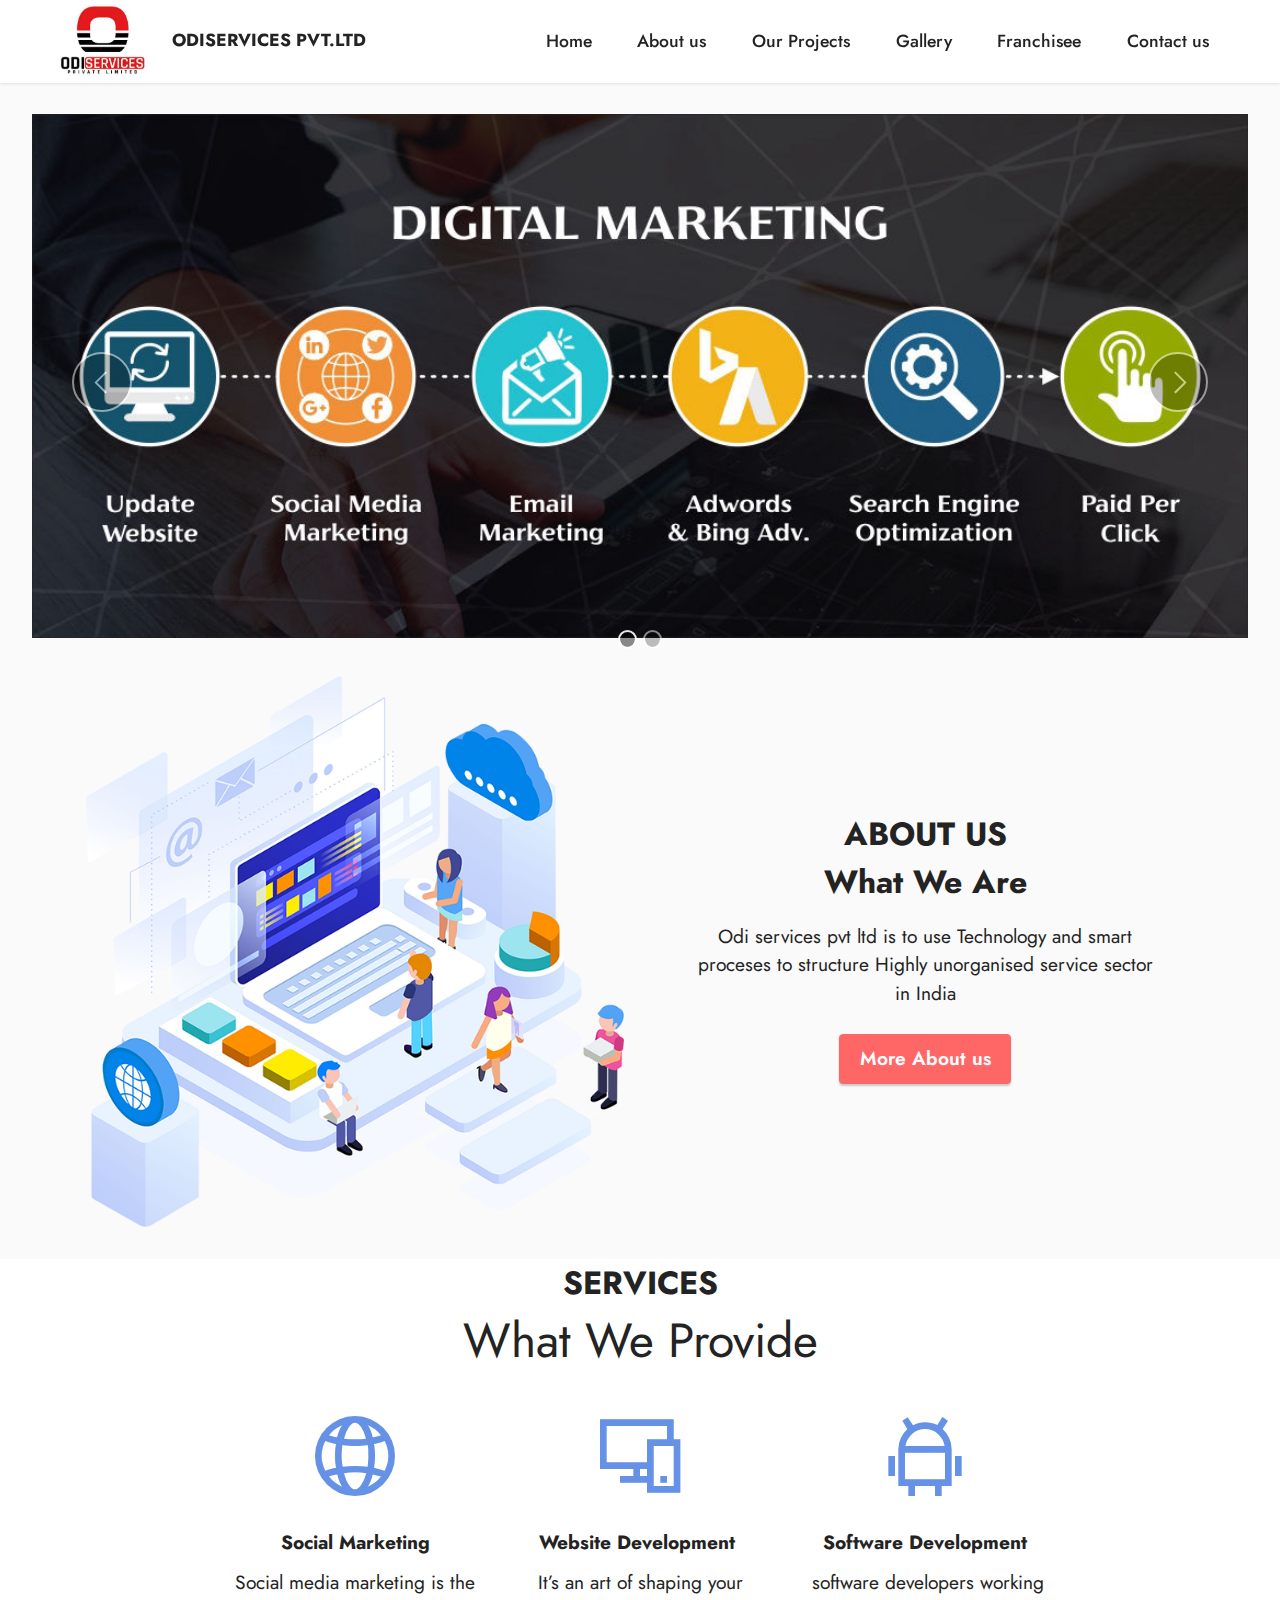
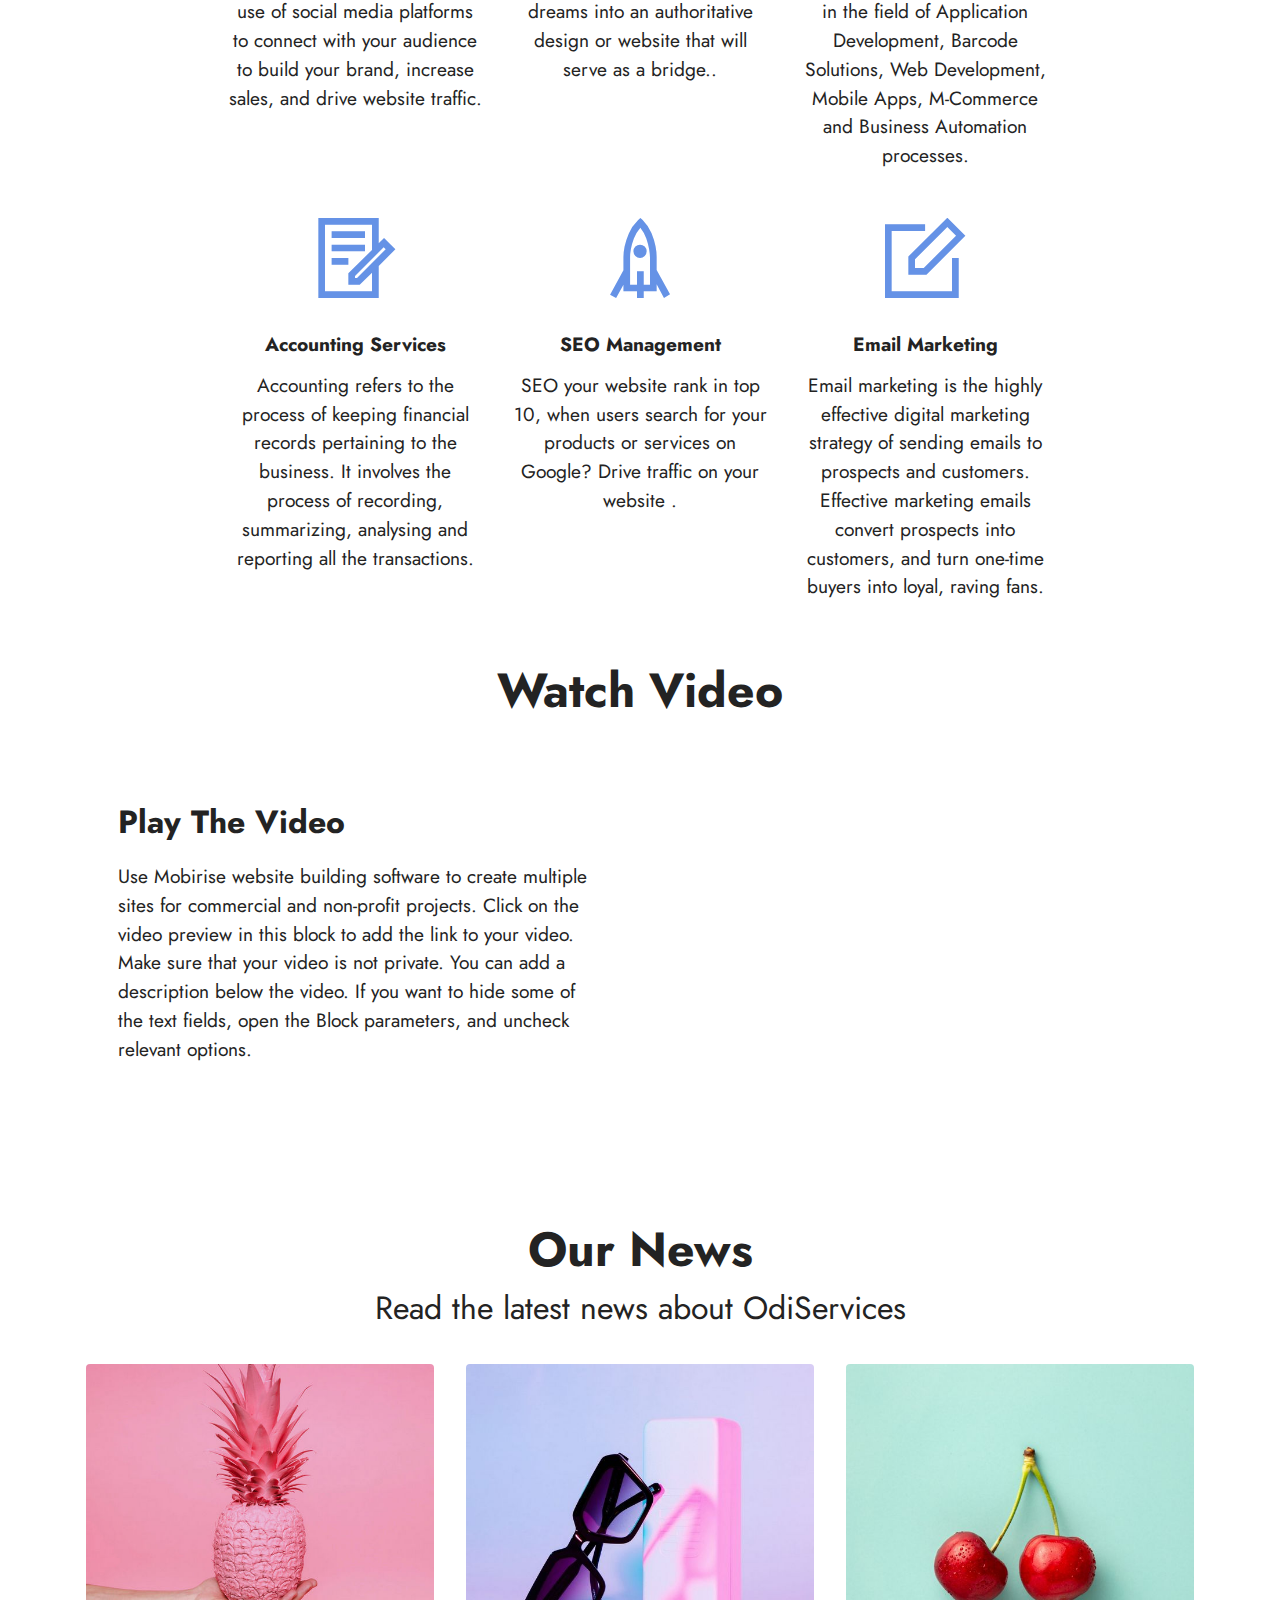
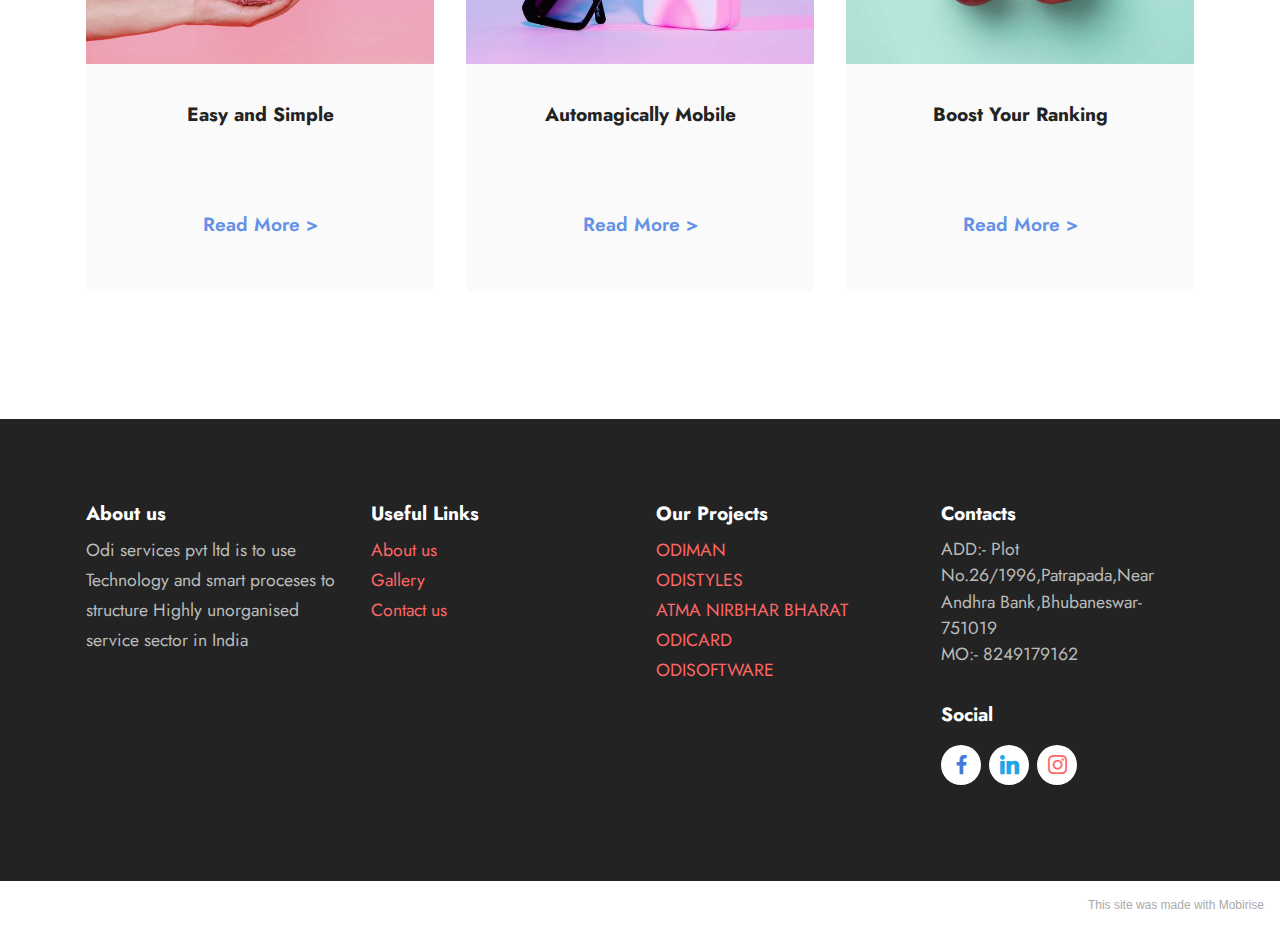
<file: index.html>
<!DOCTYPE html>
<html  >
<head>
  <!-- Site made with Mobirise Website Builder v5.2.0, https://mobirise.com -->
  <meta charset="UTF-8">
  <meta http-equiv="X-UA-Compatible" content="IE=edge">
  <meta name="generator" content="Mobirise v5.2.0, mobirise.com">
  <meta name="viewport" content="width=device-width, initial-scale=1, minimum-scale=1">
  <link rel="shortcut icon" href="assets/images/whatsapp-image-2021-02-01-at-5.04.10-pm-1-333x245.jpg" type="image/x-icon">
  <meta name="description" content="">
  
  
  <title>Home</title>
  <link rel="stylesheet" href="assets/web/assets/mobirise-icons2/mobirise2.css">
  <link rel="stylesheet" href="assets/tether/tether.min.css">
  <link rel="stylesheet" href="assets/bootstrap/css/bootstrap.min.css">
  <link rel="stylesheet" href="assets/bootstrap/css/bootstrap-grid.min.css">
  <link rel="stylesheet" href="assets/bootstrap/css/bootstrap-reboot.min.css">
  <link rel="stylesheet" href="assets/dropdown/css/style.css">
  <link rel="stylesheet" href="assets/socicon/css/styles.css">
  <link rel="stylesheet" href="assets/theme/css/style.css">
  <link rel="preload" as="style" href="assets/mobirise/css/mbr-additional.css"><link rel="stylesheet" href="assets/mobirise/css/mbr-additional.css" type="text/css">
  
  
  
  
</head>
<body>
  
  <section class="menu menu1 cid-so3ZNXhNJs" once="menu" id="menu1-0">
    

    <nav class="navbar navbar-dropdown navbar-fixed-top navbar-expand-lg">
        <div class="container-fluid">
            <div class="navbar-brand">
                <span class="navbar-logo">
                    
                        <img src="assets/images/whatsapp-image-2021-02-01-at-5.04.10-pm-1-333x245.jpg" alt="" style="height: 5.1rem;">
                    
                </span>
                <span class="navbar-caption-wrap"><a class="navbar-caption text-black text-primary display-4" href="https://www.odiservices.com/">ODISERVICES PVT.LTD&nbsp;</a></span>
            </div>
            <button class="navbar-toggler" type="button" data-toggle="collapse" data-target="#navbarSupportedContent" aria-controls="navbarNavAltMarkup" aria-expanded="false" aria-label="Toggle navigation">
                <div class="hamburger">
                    <span></span>
                    <span></span>
                    <span></span>
                    <span></span>
                </div>
            </button>
            <div class="collapse navbar-collapse" id="navbarSupportedContent">
                <ul class="navbar-nav nav-dropdown nav-right" data-app-modern-menu="true"><li class="nav-item"><a class="nav-link link text-black text-primary display-4" href="index.html#header11-2">
                            Home</a></li><li class="nav-item"><a class="nav-link link text-black text-primary display-4" href="About us.html#header11-9">
                            About us</a></li>
                    <li class="nav-item"><a class="nav-link link text-black text-primary display-4" href="page2.html#header11-b">
                            Our Projects</a></li><li class="nav-item"><a class="nav-link link text-black text-primary display-4" href="page3.html#gallery1-g">
                            Gallery</a></li>
                    <li class="nav-item"><a class="nav-link link text-black text-primary display-4" href="page4.html#form5-i">Franchisee</a>
                    </li><li class="nav-item"><a class="nav-link link text-black text-primary display-4" href="page4.html#form5-i">Contact us</a></li></ul>
                
                
            </div>
        </div>
    </nav>
</section>

<section class="slider2 cid-sofcLEAfAW" id="slider2-r">
    

    
    <div class="container-fluid">
        <div class="row justify-content-center">
            <div class="col-12 col-md-12 col-lg-12">
                <div class="carousel slide" id="sofhghDHGR" data-ride="carousel" data-interval="5000">
                    
                    <ol class="carousel-indicators">
                        <li data-slide-to="0" class="active" data-target="#sofhghDHGR"></li>
                        <li data-slide-to="1" data-target="#sofhghDHGR"></li>
                        
                    </ol>
                    <div class="carousel-inner">
                        <div class="carousel-item slider-image item active">
                            <div class="item-wrapper">
                                <img class="d-block w-100" src="assets/images/digital-marketing-banner-1110x478.jpg">
                                
                            </div>
                        </div>
                        <div class="carousel-item slider-image item">
                            <div class="item-wrapper">
                                <img class="d-block w-100" src="assets/images/istock-629383254-1607x653.jpg">
                                
                            </div>
                        </div>
                        
                    </div>
                    <a class="carousel-control carousel-control-prev" role="button" data-slide="prev" href="#sofhghDHGR">
                        <span class="mobi-mbri mobi-mbri-arrow-prev" aria-hidden="true"></span>
                        <span class="sr-only">Previous</span>
                    </a>
                    <a class="carousel-control carousel-control-next" role="button" data-slide="next" href="#sofhghDHGR">
                        <span class="mobi-mbri mobi-mbri-arrow-next" aria-hidden="true"></span>
                        <span class="sr-only">Next</span>
                    </a>
                </div>
            </div>
        </div>
    </div>
</section>

<section class="header11 cid-so40I4cDMC" id="header11-3">

    

    

    <div class="container">
        <div class="row justify-content-center">
            <div class="col-12 col-md-6 image-wrapper">
                <img class="w-100" src="assets/images/slider-inner-2.png" alt="Mobirise">
            </div>
            <div class="col-12 col-md">
                <div class="text-wrapper text-center">
                    <h1 class="mbr-section-title mbr-fonts-style mb-3 display-5"><strong>ABOUT US</strong><br><strong>What We Are</strong></h1>
                    <p class="mbr-text mbr-fonts-style display-7">
                        Odi services pvt ltd is to use Technology and smart proceses to structure Highly unorganised service sector in India</p>
                    <div class="mbr-section-btn mt-3"><a class="btn btn-secondary display-7" href="About us.html#header11-9">More About us</a></div>
                </div>
            </div>
        </div>
    </div>
</section>

<section class="features1 cid-so41lPq6P9" id="features1-4">
    

    
    <div class="container">
        <div class="row">
            <div class="col-12 col-lg-9">
                <h3 class="mbr-section-title mbr-fonts-style align-center mb-0 display-5">
                    <strong>SERVICES</strong>
                </h3>
                <h5 class="mbr-section-subtitle mbr-fonts-style align-center mb-0 mt-2 display-2">What We Provide</h5>
            </div>
        </div>
        <div class="row">
            <div class="card col-12 col-md-6 col-lg-3">
                <div class="card-wrapper">
                    <div class="card-box align-center">
                        <div class="iconfont-wrapper">
                            <span class="mbr-iconfont mobi-mbri-globe-2 mobi-mbri"></span>
                        </div>
                        <h5 class="card-title mbr-fonts-style display-7"><strong>Social Marketing</strong></h5>
                        <p class="card-text mbr-fonts-style display-7">Social media marketing is the use of social media platforms to connect with your audience to build your brand, increase sales, and drive website traffic.</p>
                    </div>
                </div>
            </div>
            <div class="card col-12 col-md-6 col-lg-3">
                <div class="card-wrapper">
                    <div class="card-box align-center">
                        <div class="iconfont-wrapper">
                            <span class="mbr-iconfont mobi-mbri-responsive-2 mobi-mbri"></span>
                        </div>
                        <h5 class="card-title mbr-fonts-style display-7"><strong>Website Development&nbsp;</strong></h5>
                        <p class="card-text mbr-fonts-style display-7">It’s an art of shaping your dreams into an authoritative design or website that will serve as a bridge..</p>
                    </div>
                </div>
            </div>
            <div class="card col-12 col-md-6 col-lg-3">
                <div class="card-wrapper">
                    <div class="card-box align-center">
                        <div class="iconfont-wrapper">
                            <span class="mbr-iconfont mobi-mbri-android mobi-mbri"></span>
                        </div>
                        <h5 class="card-title mbr-fonts-style display-7"><strong>Software Development</strong></h5>
                        <p class="card-text mbr-fonts-style display-7">&nbsp;software developers working in the field of Application Development, Barcode Solutions, Web Development, Mobile Apps, M-Commerce and Business Automation processes.</p>
                    </div>
                </div>
            </div>
            
        </div>
    </div>
</section>

<section class="features1 cid-so41nNN4fP" id="features1-5">
    

    
    <div class="container">
        <div class="row">
            
        </div>
        <div class="row">
            <div class="card col-12 col-md-6 col-lg-3">
                <div class="card-wrapper">
                    <div class="card-box align-center">
                        <div class="iconfont-wrapper">
                            <span class="mbr-iconfont mobi-mbri-contact-form mobi-mbri"></span>
                        </div>
                        <h5 class="card-title mbr-fonts-style display-7"><strong>Accounting Services</strong></h5>
                        <p class="card-text mbr-fonts-style display-7">Accounting refers to the process of keeping financial records pertaining to the business. It involves the process of recording, summarizing, analysing and reporting all the transactions.</p>
                    </div>
                </div>
            </div>
            <div class="card col-12 col-md-6 col-lg-3">
                <div class="card-wrapper">
                    <div class="card-box align-center">
                        <div class="iconfont-wrapper">
                            <span class="mbr-iconfont mobi-mbri-rocket mobi-mbri"></span>
                        </div>
                        <h5 class="card-title mbr-fonts-style display-7"><strong>SEO Management</strong></h5>
                        <p class="card-text mbr-fonts-style display-7">SEO your website rank in top 10, when users search for your products or services on Google? Drive traffic on your website .</p>
                    </div>
                </div>
            </div>
            <div class="card col-12 col-md-6 col-lg-3">
                <div class="card-wrapper">
                    <div class="card-box align-center">
                        <div class="iconfont-wrapper">
                            <span class="mbr-iconfont mobi-mbri-edit mobi-mbri"></span>
                        </div>
                        <h5 class="card-title mbr-fonts-style display-7"><strong>Email Marketing</strong></h5>
                        <p class="card-text mbr-fonts-style display-7">Email marketing is the highly effective digital marketing strategy of sending emails to prospects and customers. Effective marketing emails convert prospects into customers, and turn one-time buyers into loyal, raving fans.</p>
                    </div>
                </div>
            </div>
            
        </div>
    </div>
</section>

<section class="video5 cid-so43a3cUlC" id="video5-6">
    
    
    <div class="container">
        <div class="title-wrapper mb-5">
            <h4 class="mbr-section-title mbr-fonts-style mb-0 display-2">
                <strong>Watch Video</strong>
            </h4>
        </div>
        <div class="row align-items-center">
            <div class="col-12 col-lg-6 video-block">
                <div class="video-wrapper"><iframe class="mbr-embedded-video" src="https://www.youtube.com/embed/VA8PzkQa8d8?rel=0&amp;amp;showinfo=0&amp;autoplay=0&amp;loop=0" width="1280" height="720" frameborder="0" allowfullscreen></iframe></div>
                
            </div>
            <div class="col-12 col-lg">
                <div class="text-wrapper">
                    <h3 class="mbr-section-subtitle mbr-fonts-style mb-3 display-5">
                        <strong>Play The Video</strong></h3>
                    <p class="mbr-text mbr-fonts-style display-7">
                        Use Mobirise website building software to create multiple sites for commercial and non-profit projects. Click on the video preview in this block to add the link to your video. Make sure that your video is not private. You can add a description below the video. If you want to hide some of the text fields, open the Block parameters, and uncheck relevant options.</p>
                </div>
            </div>
        </div>
    </div>
</section>

<section class="content3 cid-so8DTj3xDw" id="content3-n">
    
    
    <div class="container">
        <div class="mbr-section-head">
            <h4 class="mbr-section-title mbr-fonts-style align-center mb-0 display-2"><strong>Our News</strong></h4>
            <h5 class="mbr-section-subtitle mbr-fonts-style align-center mb-0 mt-2 display-5">Read the latest news about OdiServices</h5>
        </div>
        <div class="row mt-4">
            <div class="item features-image сol-12 col-md-6 col-lg-4">
                <div class="item-wrapper">
                    <div class="item-img">
                        <img src="assets/images/product5.jpg" alt="" title="">
                    </div>
                    <div class="item-content">
                        
                        <h6 class="item-subtitle mbr-fonts-style mt-1 display-7"><strong>Easy and Simple</strong></h6>
                        <p class="mbr-text mbr-fonts-style mt-3 display-7"></p>
                    </div>
                    <div class="mbr-section-btn item-footer mt-2"><a href="" class="btn item-btn btn-primary-outline display-7" target="_blank">Read More &gt;</a></div>
                </div>
            </div>
            <div class="item features-image сol-12 col-md-6 col-lg-4">
                <div class="item-wrapper">
                    <div class="item-img">
                        <img src="assets/images/product4.jpg" alt="" title="">
                    </div>
                    <div class="item-content">
                        
                        <h6 class="item-subtitle mbr-fonts-style mt-1 display-7"><strong>Automagically Mobile</strong>
                        </h6>
                        <p class="mbr-text mbr-fonts-style mt-3 display-7"><br>
                        </p>
                    </div>
                    <div class="mbr-section-btn item-footer mt-2"><a href="" class="btn item-btn btn-primary-outline display-7" target="_blank">Read More &gt;</a></div>
                </div>
            </div>
            <div class="item features-image сol-12 col-md-6 col-lg-4">
                <div class="item-wrapper">
                    <div class="item-img">
                        <img src="assets/images/product3.jpg" alt="" title="">
                    </div>
                    <div class="item-content">
                        
                        <h6 class="item-subtitle mbr-fonts-style mt-1 display-7"><strong>Boost Your Ranking</strong></h6>
                        <p class="mbr-text mbr-fonts-style mt-3 display-7"></p>
                    </div>
                    <div class="mbr-section-btn item-footer mt-2"><a href="" class="btn item-btn btn-primary-outline display-7" target="_blank">Read More &gt;</a></div>
                </div>
            </div>

        </div>
    </div>
</section>

<section class="footer1 cid-so8xXJYBWj" once="footers" id="footer1-m">

    
    
    <div class="container">
        <div class="row mbr-white">
            <div class="col-12 col-md-6 col-lg-3">
                <h5 class="mbr-section-subtitle mbr-fonts-style mb-2 display-7">
                    <strong>About us</strong></h5>
                <ul class="list mbr-fonts-style display-4">
                    <li class="mbr-text item-wrap">Odi services pvt ltd is to use Technology and smart proceses to structure Highly unorganised service sector in India&nbsp;</li>
                </ul>
            </div>
            <div class="col-12 col-md-6 col-lg-3">
                <h5 class="mbr-section-subtitle mbr-fonts-style mb-2 display-7">
                    <strong>Useful Links</strong></h5>
                <ul class="list mbr-fonts-style display-4">

                    <li class="mbr-text item-wrap"><a href="About us.html#header11-9" class="text-secondary">About us</a></li>
                    <li class="mbr-text item-wrap"><a href="page3.html#gallery1-g" class="text-secondary">Gallery</a></li>
                    <li class="mbr-text item-wrap"><a href="page4.html#form5-i" class="text-secondary">Contact us</a></li>
                </ul>
            </div>
            <div class="col-12 col-md-6 col-lg-3">
                <h5 class="mbr-section-subtitle mbr-fonts-style mb-2 display-7">
                    <strong>Our Projects&nbsp;</strong></h5>
                <ul class="list mbr-fonts-style display-4">
                    <li class="mbr-text item-wrap"><span style="font-size: 1.1rem;"><a href="https://play.google.com/store/apps/details?id=com.forbinary.odiman" class="text-secondary">ODIMAN</a></span><br></li>
                    <li class="mbr-text item-wrap"><a href="http://odistyles.com/" class="text-secondary">ODISTYLES</a></li>
                    <li class="mbr-text item-wrap"><a href="http://www.swabalambans.in/" class="text-secondary">ATMA NIRBHAR BHARAT</a></li><li class="mbr-text item-wrap"><a href="https://www.odicard.in/" class="text-secondary">ODICARD</a></li><li class="mbr-text item-wrap"><a href="http://www.odisoftwares.in/" class="text-secondary">ODISOFTWARE</a></li>
                </ul>
            </div>
            <div class="col-12 col-md-6 col-lg-3">
                <h5 class="mbr-section-subtitle mbr-fonts-style mb-2 display-7">
                    <strong>Contacts</strong></h5>
                <p class="mbr-text mbr-fonts-style mb-4 display-4">
                    ADD:-&nbsp;Plot No.26/1996,Patrapada,Near Andhra Bank,Bhubaneswar-751019<br>MO:- 8249179162</p>
                <h5 class="mbr-section-subtitle mbr-fonts-style mb-3 display-7">
                    <strong>Social</strong>
                </h5>
                <div class="social-row display-7">
                    <div class="soc-item">
                        
                            <span class="mbr-iconfont socicon-facebook socicon" style="color: rgb(68, 121, 217); fill: rgb(68, 121, 217);"></span>
                        
                    </div>
                    <div class="soc-item">
                        
                            <span class="mbr-iconfont socicon-linkedin socicon" style="color: rgb(34, 165, 229); fill: rgb(34, 165, 229);"></span>
                        
                    </div>
                    <div class="soc-item">
                        
                            <span class="mbr-iconfont socicon-instagram socicon" style="color: rgb(255, 102, 102); fill: rgb(255, 102, 102);"></span>
                        
                    </div>
                    
                </div>
            </div>
            
        </div>
    </div>
</section><section style="background-color: #fff; font-family: -apple-system, BlinkMacSystemFont, 'Segoe UI', 'Roboto', 'Helvetica Neue', Arial, sans-serif; color:#aaa; font-size:12px; padding: 0; align-items: center; display: flex;"><a href="https://mobirise.site/r" style="flex: 1 1; height: 3rem; padding-left: 1rem;"></a><p style="flex: 0 0 auto; margin:0; padding-right:1rem;"><a href="https://mobirise.site/d" style="color:#aaa;">This site</a> was made with Mobirise</p></section><script src="assets/web/assets/jquery/jquery.min.js"></script>  <script src="assets/popper/popper.min.js"></script>  <script src="assets/tether/tether.min.js"></script>  <script src="assets/bootstrap/js/bootstrap.min.js"></script>  <script src="assets/smoothscroll/smooth-scroll.js"></script>  <script src="assets/dropdown/js/nav-dropdown.js"></script>  <script src="assets/dropdown/js/navbar-dropdown.js"></script>  <script src="assets/touchswipe/jquery.touch-swipe.min.js"></script>  <script src="assets/playervimeo/vimeo_player.js"></script>  <script src="assets/theme/js/script.js"></script>  
  
  
</body>
</html>
</file>
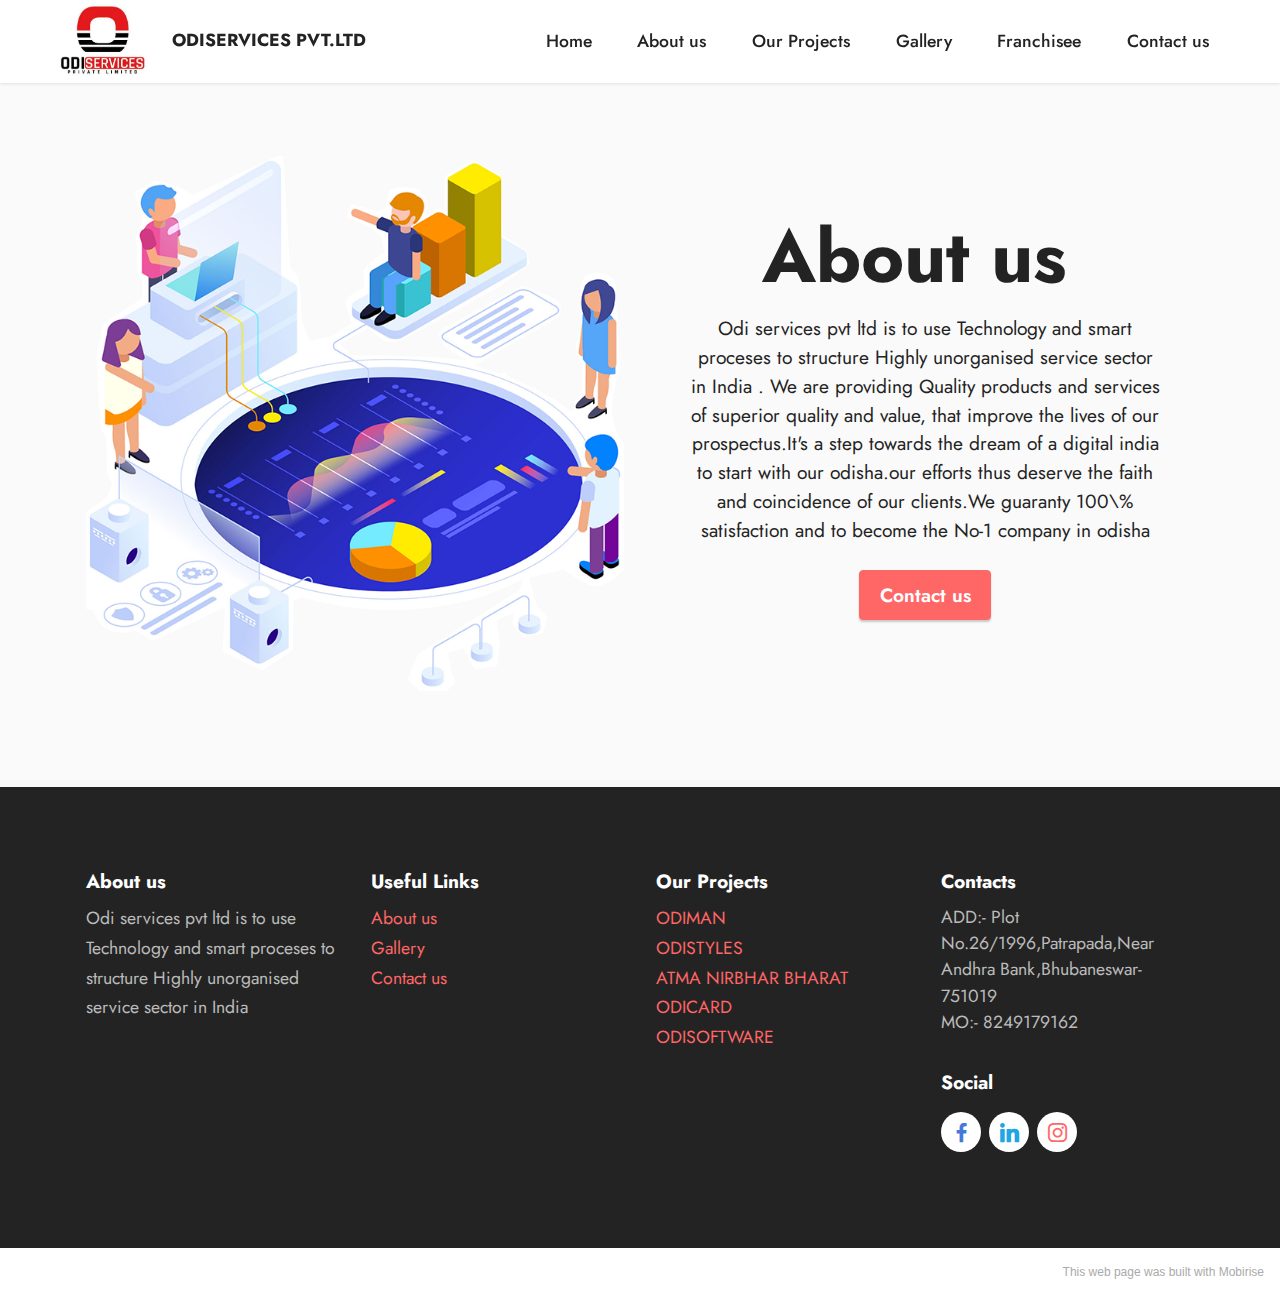
<file: About us.html>
<!DOCTYPE html>
<html  >
<head>
  <!-- Site made with Mobirise Website Builder v5.2.0, https://mobirise.com -->
  <meta charset="UTF-8">
  <meta http-equiv="X-UA-Compatible" content="IE=edge">
  <meta name="generator" content="Mobirise v5.2.0, mobirise.com">
  <meta name="viewport" content="width=device-width, initial-scale=1, minimum-scale=1">
  <link rel="shortcut icon" href="assets/images/whatsapp-image-2021-02-01-at-5.04.10-pm-1-333x245.jpg" type="image/x-icon">
  <meta name="description" content="">
  
  
  <title>About us</title>
  <link rel="stylesheet" href="assets/tether/tether.min.css">
  <link rel="stylesheet" href="assets/bootstrap/css/bootstrap.min.css">
  <link rel="stylesheet" href="assets/bootstrap/css/bootstrap-grid.min.css">
  <link rel="stylesheet" href="assets/bootstrap/css/bootstrap-reboot.min.css">
  <link rel="stylesheet" href="assets/dropdown/css/style.css">
  <link rel="stylesheet" href="assets/socicon/css/styles.css">
  <link rel="stylesheet" href="assets/theme/css/style.css">
  <link rel="preload" as="style" href="assets/mobirise/css/mbr-additional.css"><link rel="stylesheet" href="assets/mobirise/css/mbr-additional.css" type="text/css">
  
  
  
  
</head>
<body>
  
  <section class="menu menu1 cid-so3ZNXhNJs" once="menu" id="menu1-8">
    

    <nav class="navbar navbar-dropdown navbar-fixed-top navbar-expand-lg">
        <div class="container-fluid">
            <div class="navbar-brand">
                <span class="navbar-logo">
                    
                        <img src="assets/images/whatsapp-image-2021-02-01-at-5.04.10-pm-1-333x245.jpg" alt="" style="height: 5.1rem;">
                    
                </span>
                <span class="navbar-caption-wrap"><a class="navbar-caption text-black text-primary display-4" href="https://www.odiservices.com/">ODISERVICES PVT.LTD&nbsp;</a></span>
            </div>
            <button class="navbar-toggler" type="button" data-toggle="collapse" data-target="#navbarSupportedContent" aria-controls="navbarNavAltMarkup" aria-expanded="false" aria-label="Toggle navigation">
                <div class="hamburger">
                    <span></span>
                    <span></span>
                    <span></span>
                    <span></span>
                </div>
            </button>
            <div class="collapse navbar-collapse" id="navbarSupportedContent">
                <ul class="navbar-nav nav-dropdown nav-right" data-app-modern-menu="true"><li class="nav-item"><a class="nav-link link text-black text-primary display-4" href="index.html#header11-2">
                            Home</a></li><li class="nav-item"><a class="nav-link link text-black text-primary display-4" href="About us.html#header11-9">
                            About us</a></li>
                    <li class="nav-item"><a class="nav-link link text-black text-primary display-4" href="page2.html#header11-b">
                            Our Projects</a></li><li class="nav-item"><a class="nav-link link text-black text-primary display-4" href="page3.html#gallery1-g">
                            Gallery</a></li>
                    <li class="nav-item"><a class="nav-link link text-black text-primary display-4" href="page4.html#form5-i">Franchisee</a>
                    </li><li class="nav-item"><a class="nav-link link text-black text-primary display-4" href="page4.html#form5-i">Contact us</a></li></ul>
                
                
            </div>
        </div>
    </nav>
</section>

<section class="header11 cid-so4b4SFhMa" id="header11-9">

    

    

    <div class="container">
        <div class="row justify-content-center">
            <div class="col-12 col-md-6 image-wrapper">
                <img class="w-100" src="assets/images/about-2.png" alt="">
            </div>
            <div class="col-12 col-md">
                <div class="text-wrapper text-center">
                    <h1 class="mbr-section-title mbr-fonts-style mb-3 display-1">
                        <strong>About us&nbsp;</strong></h1>
                    <p class="mbr-text mbr-fonts-style display-7">
                        Odi services pvt ltd is to use Technology and smart proceses to structure Highly unorganised service sector in India . We are providing Quality products and services of superior quality and value, that improve the lives of our prospectus.It's a step towards the dream of a digital india to start with our odisha.our efforts thus deserve the faith and coincidence of our clients.We guaranty 100\% satisfaction and to become the No-1 company in odisha</p>
                    <div class="mbr-section-btn mt-3"><a class="btn btn-secondary display-7" href="page4.html#form5-i">Contact us</a></div>
                </div>
            </div>
        </div>
    </div>
</section>

<section class="footer1 cid-so8xXJYBWj" once="footers" id="footer1-m">

    
    
    <div class="container">
        <div class="row mbr-white">
            <div class="col-12 col-md-6 col-lg-3">
                <h5 class="mbr-section-subtitle mbr-fonts-style mb-2 display-7">
                    <strong>About us</strong></h5>
                <ul class="list mbr-fonts-style display-4">
                    <li class="mbr-text item-wrap">Odi services pvt ltd is to use Technology and smart proceses to structure Highly unorganised service sector in India&nbsp;</li>
                </ul>
            </div>
            <div class="col-12 col-md-6 col-lg-3">
                <h5 class="mbr-section-subtitle mbr-fonts-style mb-2 display-7">
                    <strong>Useful Links</strong></h5>
                <ul class="list mbr-fonts-style display-4">

                    <li class="mbr-text item-wrap"><a href="About us.html#header11-9" class="text-secondary">About us</a></li>
                    <li class="mbr-text item-wrap"><a href="page3.html#gallery1-g" class="text-secondary">Gallery</a></li>
                    <li class="mbr-text item-wrap"><a href="page4.html#form5-i" class="text-secondary">Contact us</a></li>
                </ul>
            </div>
            <div class="col-12 col-md-6 col-lg-3">
                <h5 class="mbr-section-subtitle mbr-fonts-style mb-2 display-7">
                    <strong>Our Projects&nbsp;</strong></h5>
                <ul class="list mbr-fonts-style display-4">
                    <li class="mbr-text item-wrap"><span style="font-size: 1.1rem;"><a href="https://play.google.com/store/apps/details?id=com.forbinary.odiman" class="text-secondary">ODIMAN</a></span><br></li>
                    <li class="mbr-text item-wrap"><a href="http://odistyles.com/" class="text-secondary">ODISTYLES</a></li>
                    <li class="mbr-text item-wrap"><a href="http://www.swabalambans.in/" class="text-secondary">ATMA NIRBHAR BHARAT</a></li><li class="mbr-text item-wrap"><a href="https://www.odicard.in/" class="text-secondary">ODICARD</a></li><li class="mbr-text item-wrap"><a href="http://www.odisoftwares.in/" class="text-secondary">ODISOFTWARE</a></li>
                </ul>
            </div>
            <div class="col-12 col-md-6 col-lg-3">
                <h5 class="mbr-section-subtitle mbr-fonts-style mb-2 display-7">
                    <strong>Contacts</strong></h5>
                <p class="mbr-text mbr-fonts-style mb-4 display-4">
                    ADD:-&nbsp;Plot No.26/1996,Patrapada,Near Andhra Bank,Bhubaneswar-751019<br>MO:- 8249179162</p>
                <h5 class="mbr-section-subtitle mbr-fonts-style mb-3 display-7">
                    <strong>Social</strong>
                </h5>
                <div class="social-row display-7">
                    <div class="soc-item">
                        
                            <span class="mbr-iconfont socicon-facebook socicon" style="color: rgb(68, 121, 217); fill: rgb(68, 121, 217);"></span>
                        
                    </div>
                    <div class="soc-item">
                        
                            <span class="mbr-iconfont socicon-linkedin socicon" style="color: rgb(34, 165, 229); fill: rgb(34, 165, 229);"></span>
                        
                    </div>
                    <div class="soc-item">
                        
                            <span class="mbr-iconfont socicon-instagram socicon" style="color: rgb(255, 102, 102); fill: rgb(255, 102, 102);"></span>
                        
                    </div>
                    
                </div>
            </div>
            
        </div>
    </div>
</section><section style="background-color: #fff; font-family: -apple-system, BlinkMacSystemFont, 'Segoe UI', 'Roboto', 'Helvetica Neue', Arial, sans-serif; color:#aaa; font-size:12px; padding: 0; align-items: center; display: flex;"><a href="https://mobirise.site/q" style="flex: 1 1; height: 3rem; padding-left: 1rem;"></a><p style="flex: 0 0 auto; margin:0; padding-right:1rem;">This <a href="https://mobirise.site/e" style="color:#aaa;">web page</a> was built with Mobirise</p></section><script src="assets/web/assets/jquery/jquery.min.js"></script>  <script src="assets/popper/popper.min.js"></script>  <script src="assets/tether/tether.min.js"></script>  <script src="assets/bootstrap/js/bootstrap.min.js"></script>  <script src="assets/smoothscroll/smooth-scroll.js"></script>  <script src="assets/dropdown/js/nav-dropdown.js"></script>  <script src="assets/dropdown/js/navbar-dropdown.js"></script>  <script src="assets/touchswipe/jquery.touch-swipe.min.js"></script>  <script src="assets/theme/js/script.js"></script>  
  
  
</body>
</html>
</file>
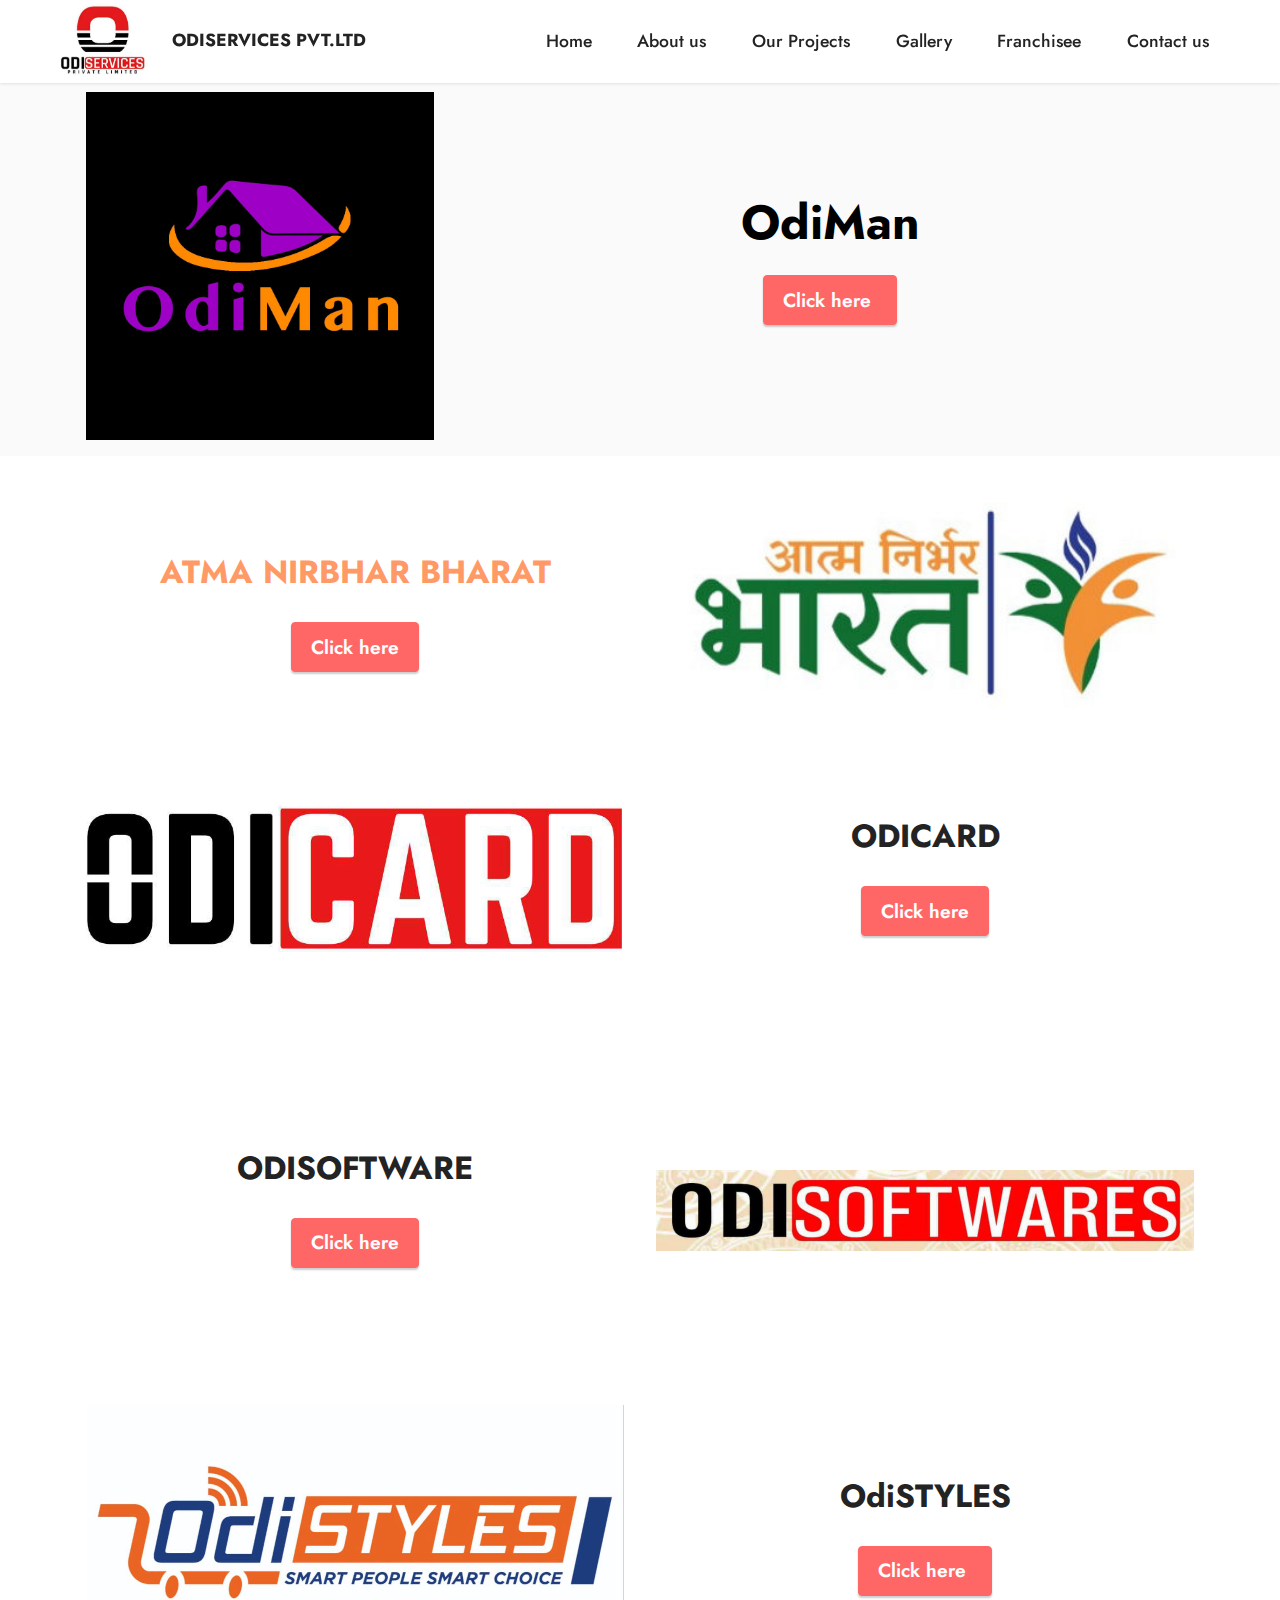
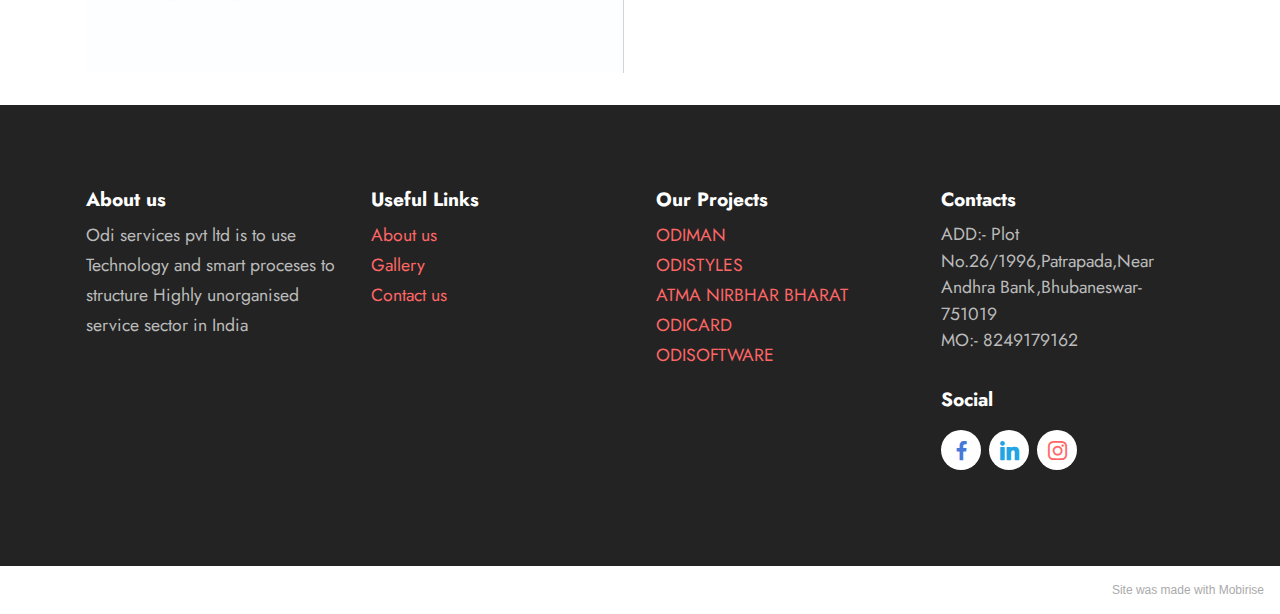
<file: page2.html>
<!DOCTYPE html>
<html  >
<head>
  <!-- Site made with Mobirise Website Builder v5.2.0, https://mobirise.com -->
  <meta charset="UTF-8">
  <meta http-equiv="X-UA-Compatible" content="IE=edge">
  <meta name="generator" content="Mobirise v5.2.0, mobirise.com">
  <meta name="viewport" content="width=device-width, initial-scale=1, minimum-scale=1">
  <link rel="shortcut icon" href="assets/images/whatsapp-image-2021-02-01-at-5.04.10-pm-1-333x245.jpg" type="image/x-icon">
  <meta name="description" content="">
  
  
  <title>our projects</title>
  <link rel="stylesheet" href="assets/tether/tether.min.css">
  <link rel="stylesheet" href="assets/bootstrap/css/bootstrap.min.css">
  <link rel="stylesheet" href="assets/bootstrap/css/bootstrap-grid.min.css">
  <link rel="stylesheet" href="assets/bootstrap/css/bootstrap-reboot.min.css">
  <link rel="stylesheet" href="assets/dropdown/css/style.css">
  <link rel="stylesheet" href="assets/socicon/css/styles.css">
  <link rel="stylesheet" href="assets/theme/css/style.css">
  <link rel="preload" as="style" href="assets/mobirise/css/mbr-additional.css"><link rel="stylesheet" href="assets/mobirise/css/mbr-additional.css" type="text/css">
  
  
  
  
</head>
<body>
  
  <section class="menu menu1 cid-so3ZNXhNJs" once="menu" id="menu1-a">
    

    <nav class="navbar navbar-dropdown navbar-fixed-top navbar-expand-lg">
        <div class="container-fluid">
            <div class="navbar-brand">
                <span class="navbar-logo">
                    
                        <img src="assets/images/whatsapp-image-2021-02-01-at-5.04.10-pm-1-333x245.jpg" alt="" style="height: 5.1rem;">
                    
                </span>
                <span class="navbar-caption-wrap"><a class="navbar-caption text-black text-primary display-4" href="https://www.odiservices.com/">ODISERVICES PVT.LTD&nbsp;</a></span>
            </div>
            <button class="navbar-toggler" type="button" data-toggle="collapse" data-target="#navbarSupportedContent" aria-controls="navbarNavAltMarkup" aria-expanded="false" aria-label="Toggle navigation">
                <div class="hamburger">
                    <span></span>
                    <span></span>
                    <span></span>
                    <span></span>
                </div>
            </button>
            <div class="collapse navbar-collapse" id="navbarSupportedContent">
                <ul class="navbar-nav nav-dropdown nav-right" data-app-modern-menu="true"><li class="nav-item"><a class="nav-link link text-black text-primary display-4" href="index.html#header11-2">
                            Home</a></li><li class="nav-item"><a class="nav-link link text-black text-primary display-4" href="About us.html#header11-9">
                            About us</a></li>
                    <li class="nav-item"><a class="nav-link link text-black text-primary display-4" href="page2.html#header11-b">
                            Our Projects</a></li><li class="nav-item"><a class="nav-link link text-black text-primary display-4" href="page3.html#gallery1-g">
                            Gallery</a></li>
                    <li class="nav-item"><a class="nav-link link text-black text-primary display-4" href="page4.html#form5-i">Franchisee</a>
                    </li><li class="nav-item"><a class="nav-link link text-black text-primary display-4" href="page4.html#form5-i">Contact us</a></li></ul>
                
                
            </div>
        </div>
    </nav>
</section>

<section class="header11 cid-so8nmrHzZk" id="header11-b">

    

    

    <div class="container">
        <div class="row justify-content-center">
            <div class="col-12 col-md-4 image-wrapper">
                <img class="w-100" src="assets/images/whatsapp-image-2021-02-04-at-10.02.26-pm-1000x1000.jpg" alt="odiman">
            </div>
            <div class="col-12 col-md">
                <div class="text-wrapper text-center">
                    <h1 class="mbr-section-title mbr-fonts-style mb-3 display-2">
                        <strong>OdiMan</strong></h1>
                    
                    <div class="mbr-section-btn mt-3"><a class="btn btn-secondary display-7" href="https://play.google.com/store/apps/details?id=com.forbinary.odiman">Click here&nbsp;</a></div>
                </div>
            </div>
        </div>
    </div>
</section>

<section class="header11 cid-so8nnhZHwL" id="header11-d">

    

    

    <div class="container">
        <div class="row justify-content-center">
            <div class="col-12 col-md-6 image-wrapper">
                <img class="w-100" src="assets/images/whatsapp-image-2021-02-04-at-10.02.27-pm-1-462x273.jpg" alt="">
            </div>
            <div class="col-12 col-md">
                <div class="text-wrapper text-center">
                    <h1 class="mbr-section-title mbr-fonts-style mb-3 display-5"><strong>ATMA NIRBHAR BHARAT</strong></h1>
                    
                    <div class="mbr-section-btn mt-3"><a class="btn btn-secondary display-7" href="http://www.swabalambans.in/">Click here</a></div>
                </div>
            </div>
        </div>
    </div>
</section>

<section class="header11 cid-so8nnHWRUd" id="header11-e">

    

    

    <div class="container">
        <div class="row justify-content-center">
            <div class="col-12 col-md-6 image-wrapper">
                <img class="w-100" src="assets/images/whatsapp-image-2021-02-04-at-10.05.31-pm-851x231.jpg" alt="odicard">
            </div>
            <div class="col-12 col-md">
                <div class="text-wrapper text-center">
                    <h1 class="mbr-section-title mbr-fonts-style mb-3 display-5">
                        <strong>ODICARD</strong></h1>
                    
                    <div class="mbr-section-btn mt-3"><a class="btn btn-secondary display-7" href="https://mobiri.se">Click here</a></div>
                </div>
            </div>
        </div>
    </div>
</section>

<section class="header11 cid-so8r0xilDE" id="header11-l">

    

    

    <div class="container">
        <div class="row justify-content-center">
            <div class="col-12 col-md-6 image-wrapper">
                <img class="w-100" src="assets/images/whatsapp-image-2021-02-04-at-10.06.45-pm-1076x162.jpg" alt="odi software">
            </div>
            <div class="col-12 col-md">
                <div class="text-wrapper text-center">
                    <h1 class="mbr-section-title mbr-fonts-style mb-3 display-5">
                        <strong>ODISOFTWARE</strong></h1>
                    
                    <div class="mbr-section-btn mt-3"><a class="btn btn-secondary display-7" href="http://www.odisoftwares.in/">Click here</a></div>
                </div>
            </div>
        </div>
    </div>
</section>

<section class="header11 cid-so8nmQwNzF" id="header11-c">

    

    

    <div class="container">
        <div class="row justify-content-center">
            <div class="col-12 col-md-6 image-wrapper">
                <img class="w-100" src="assets/images/whatsapp-image-2021-02-04-at-10.02.27-pm-1076x535.jpg" alt="odistyles">
            </div>
            <div class="col-12 col-md">
                <div class="text-wrapper text-center">
                    <h1 class="mbr-section-title mbr-fonts-style mb-3 display-5">
                        <strong>OdiSTYLES</strong></h1>
                    
                    <div class="mbr-section-btn mt-3"><a class="btn btn-secondary display-7" href="http://www.odistyles.com">Click here&nbsp;</a></div>
                </div>
            </div>
        </div>
    </div>
</section>

<section class="footer1 cid-so8xXJYBWj" once="footers" id="footer1-m">

    
    
    <div class="container">
        <div class="row mbr-white">
            <div class="col-12 col-md-6 col-lg-3">
                <h5 class="mbr-section-subtitle mbr-fonts-style mb-2 display-7">
                    <strong>About us</strong></h5>
                <ul class="list mbr-fonts-style display-4">
                    <li class="mbr-text item-wrap">Odi services pvt ltd is to use Technology and smart proceses to structure Highly unorganised service sector in India&nbsp;</li>
                </ul>
            </div>
            <div class="col-12 col-md-6 col-lg-3">
                <h5 class="mbr-section-subtitle mbr-fonts-style mb-2 display-7">
                    <strong>Useful Links</strong></h5>
                <ul class="list mbr-fonts-style display-4">

                    <li class="mbr-text item-wrap"><a href="About us.html#header11-9" class="text-secondary">About us</a></li>
                    <li class="mbr-text item-wrap"><a href="page3.html#gallery1-g" class="text-secondary">Gallery</a></li>
                    <li class="mbr-text item-wrap"><a href="page4.html#form5-i" class="text-secondary">Contact us</a></li>
                </ul>
            </div>
            <div class="col-12 col-md-6 col-lg-3">
                <h5 class="mbr-section-subtitle mbr-fonts-style mb-2 display-7">
                    <strong>Our Projects&nbsp;</strong></h5>
                <ul class="list mbr-fonts-style display-4">
                    <li class="mbr-text item-wrap"><span style="font-size: 1.1rem;"><a href="https://play.google.com/store/apps/details?id=com.forbinary.odiman" class="text-secondary">ODIMAN</a></span><br></li>
                    <li class="mbr-text item-wrap"><a href="http://odistyles.com/" class="text-secondary">ODISTYLES</a></li>
                    <li class="mbr-text item-wrap"><a href="http://www.swabalambans.in/" class="text-secondary">ATMA NIRBHAR BHARAT</a></li><li class="mbr-text item-wrap"><a href="https://www.odicard.in/" class="text-secondary">ODICARD</a></li><li class="mbr-text item-wrap"><a href="http://www.odisoftwares.in/" class="text-secondary">ODISOFTWARE</a></li>
                </ul>
            </div>
            <div class="col-12 col-md-6 col-lg-3">
                <h5 class="mbr-section-subtitle mbr-fonts-style mb-2 display-7">
                    <strong>Contacts</strong></h5>
                <p class="mbr-text mbr-fonts-style mb-4 display-4">
                    ADD:-&nbsp;Plot No.26/1996,Patrapada,Near Andhra Bank,Bhubaneswar-751019<br>MO:- 8249179162</p>
                <h5 class="mbr-section-subtitle mbr-fonts-style mb-3 display-7">
                    <strong>Social</strong>
                </h5>
                <div class="social-row display-7">
                    <div class="soc-item">
                        
                            <span class="mbr-iconfont socicon-facebook socicon" style="color: rgb(68, 121, 217); fill: rgb(68, 121, 217);"></span>
                        
                    </div>
                    <div class="soc-item">
                        
                            <span class="mbr-iconfont socicon-linkedin socicon" style="color: rgb(34, 165, 229); fill: rgb(34, 165, 229);"></span>
                        
                    </div>
                    <div class="soc-item">
                        
                            <span class="mbr-iconfont socicon-instagram socicon" style="color: rgb(255, 102, 102); fill: rgb(255, 102, 102);"></span>
                        
                    </div>
                    
                </div>
            </div>
            
        </div>
    </div>
</section><section style="background-color: #fff; font-family: -apple-system, BlinkMacSystemFont, 'Segoe UI', 'Roboto', 'Helvetica Neue', Arial, sans-serif; color:#aaa; font-size:12px; padding: 0; align-items: center; display: flex;"><a href="https://mobirise.site/n" style="flex: 1 1; height: 3rem; padding-left: 1rem;"></a><p style="flex: 0 0 auto; margin:0; padding-right:1rem;">Site <a href="https://mobirise.site/f" style="color:#aaa;">was made</a> with Mobirise</p></section><script src="assets/web/assets/jquery/jquery.min.js"></script>  <script src="assets/popper/popper.min.js"></script>  <script src="assets/tether/tether.min.js"></script>  <script src="assets/bootstrap/js/bootstrap.min.js"></script>  <script src="assets/smoothscroll/smooth-scroll.js"></script>  <script src="assets/dropdown/js/nav-dropdown.js"></script>  <script src="assets/dropdown/js/navbar-dropdown.js"></script>  <script src="assets/touchswipe/jquery.touch-swipe.min.js"></script>  <script src="assets/theme/js/script.js"></script>  
  
  
</body>
</html>
</file>
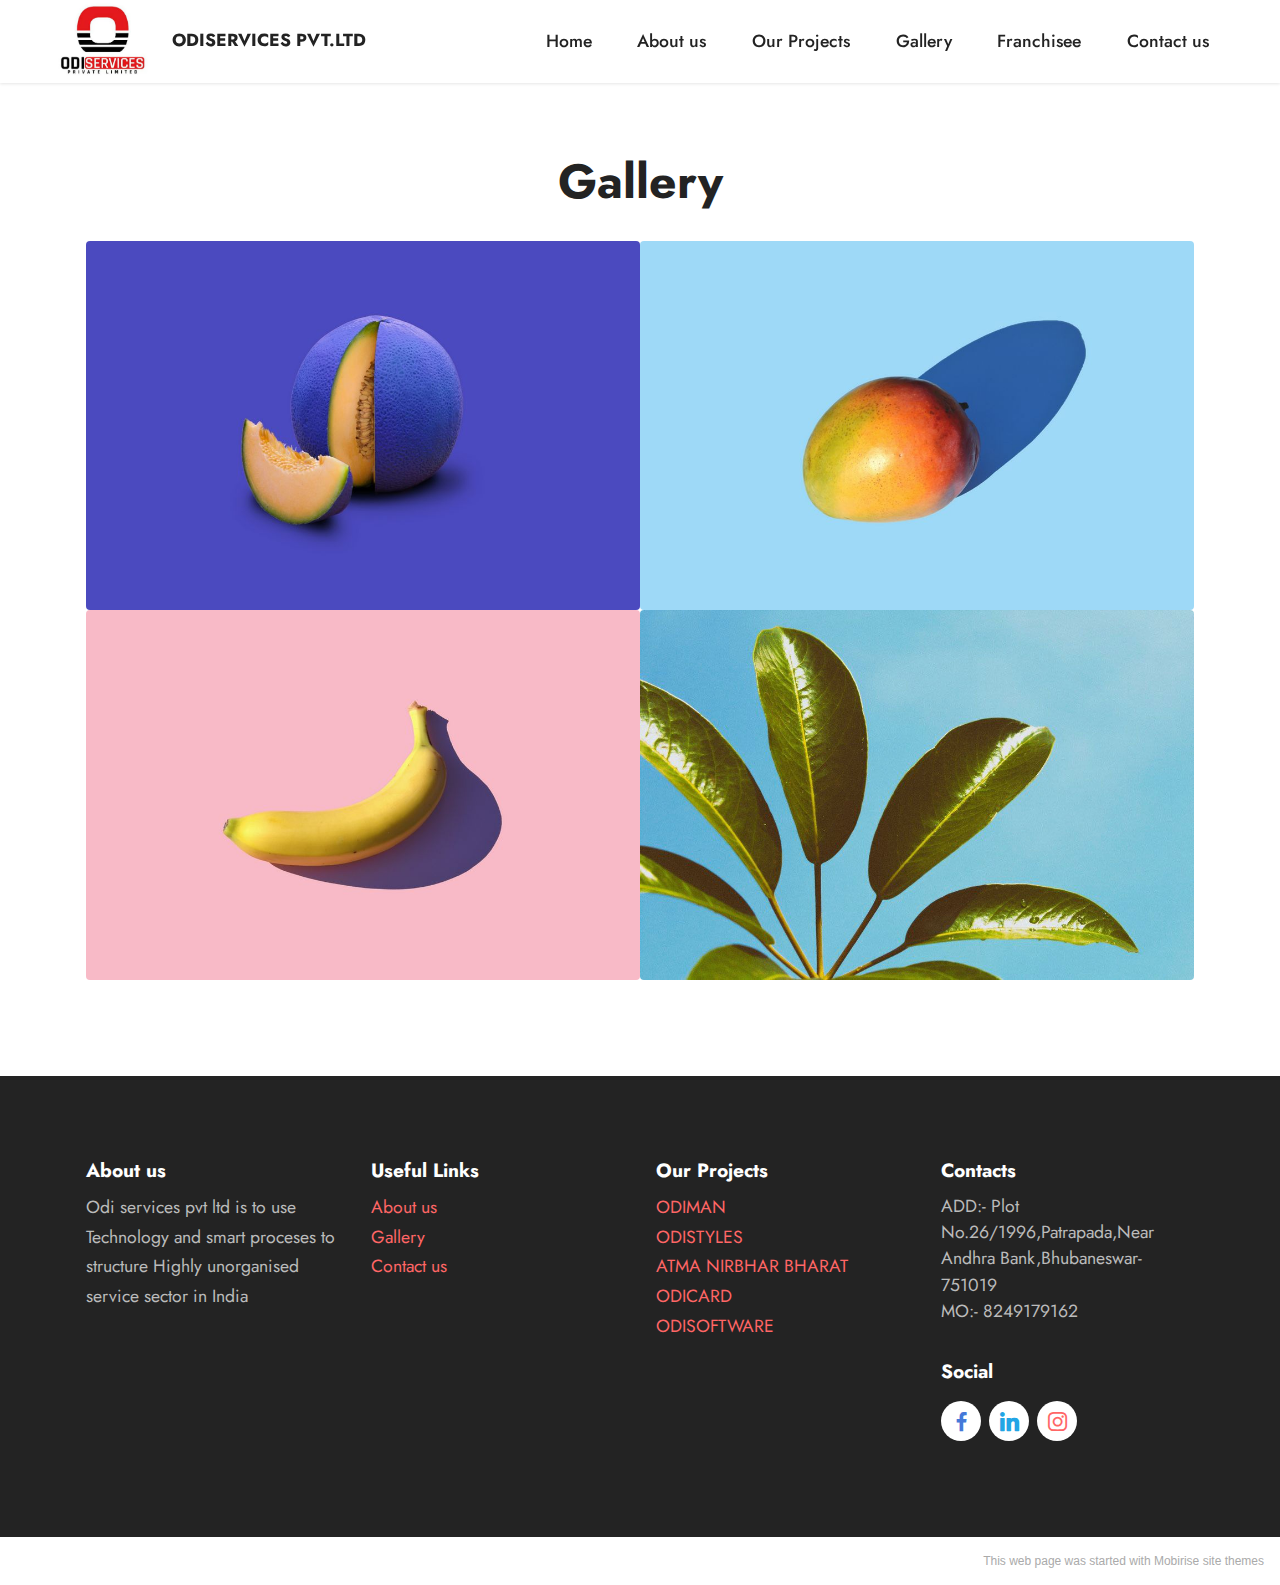
<file: page3.html>
<!DOCTYPE html>
<html  >
<head>
  <!-- Site made with Mobirise Website Builder v5.2.0, https://mobirise.com -->
  <meta charset="UTF-8">
  <meta http-equiv="X-UA-Compatible" content="IE=edge">
  <meta name="generator" content="Mobirise v5.2.0, mobirise.com">
  <meta name="viewport" content="width=device-width, initial-scale=1, minimum-scale=1">
  <link rel="shortcut icon" href="assets/images/whatsapp-image-2021-02-01-at-5.04.10-pm-1-333x245.jpg" type="image/x-icon">
  <meta name="description" content="">
  
  
  <title>Gallery</title>
  <link rel="stylesheet" href="assets/tether/tether.min.css">
  <link rel="stylesheet" href="assets/bootstrap/css/bootstrap.min.css">
  <link rel="stylesheet" href="assets/bootstrap/css/bootstrap-grid.min.css">
  <link rel="stylesheet" href="assets/bootstrap/css/bootstrap-reboot.min.css">
  <link rel="stylesheet" href="assets/dropdown/css/style.css">
  <link rel="stylesheet" href="assets/socicon/css/styles.css">
  <link rel="stylesheet" href="assets/theme/css/style.css">
  <link rel="preload" as="style" href="assets/mobirise/css/mbr-additional.css"><link rel="stylesheet" href="assets/mobirise/css/mbr-additional.css" type="text/css">
  
  
  
  
</head>
<body>
  
  <section class="menu menu1 cid-so3ZNXhNJs" once="menu" id="menu1-f">
    

    <nav class="navbar navbar-dropdown navbar-fixed-top navbar-expand-lg">
        <div class="container-fluid">
            <div class="navbar-brand">
                <span class="navbar-logo">
                    
                        <img src="assets/images/whatsapp-image-2021-02-01-at-5.04.10-pm-1-333x245.jpg" alt="" style="height: 5.1rem;">
                    
                </span>
                <span class="navbar-caption-wrap"><a class="navbar-caption text-black text-primary display-4" href="https://www.odiservices.com/">ODISERVICES PVT.LTD&nbsp;</a></span>
            </div>
            <button class="navbar-toggler" type="button" data-toggle="collapse" data-target="#navbarSupportedContent" aria-controls="navbarNavAltMarkup" aria-expanded="false" aria-label="Toggle navigation">
                <div class="hamburger">
                    <span></span>
                    <span></span>
                    <span></span>
                    <span></span>
                </div>
            </button>
            <div class="collapse navbar-collapse" id="navbarSupportedContent">
                <ul class="navbar-nav nav-dropdown nav-right" data-app-modern-menu="true"><li class="nav-item"><a class="nav-link link text-black text-primary display-4" href="index.html#header11-2">
                            Home</a></li><li class="nav-item"><a class="nav-link link text-black text-primary display-4" href="About us.html#header11-9">
                            About us</a></li>
                    <li class="nav-item"><a class="nav-link link text-black text-primary display-4" href="page2.html#header11-b">
                            Our Projects</a></li><li class="nav-item"><a class="nav-link link text-black text-primary display-4" href="page3.html#gallery1-g">
                            Gallery</a></li>
                    <li class="nav-item"><a class="nav-link link text-black text-primary display-4" href="page4.html#form5-i">Franchisee</a>
                    </li><li class="nav-item"><a class="nav-link link text-black text-primary display-4" href="page4.html#form5-i">Contact us</a></li></ul>
                
                
            </div>
        </div>
    </nav>
</section>

<section class="gallery1 cid-so8qqJedr0" id="gallery1-g">
    
    
    <div class="container">
        <div class="mbr-section-head">
            <h4 class="mbr-section-title mbr-fonts-style align-center mb-0 display-2">
                <strong>Gallery</strong></h4>
            
        </div>
        <div class="row mt-4">
            <div class="item features-image сol-12 col-md-6 col-lg-6">
                <div class="item-wrapper">
                    <div class="item-img">
                        <img src="assets/images/features1.jpg">
                    </div>
                    
                    
                </div>
            </div>
            <div class="item features-image сol-12 col-md-6 col-lg-6">
                <div class="item-wrapper">
                    <div class="item-img">
                        <img src="assets/images/features2.jpg">
                    </div>
                    
                    
                </div>
            </div>
            <div class="item features-image сol-12 col-md-6 col-lg-6">
                <div class="item-wrapper">
                    <div class="item-img">
                        <img src="assets/images/features3.jpg">
                    </div>
                    
                    
                </div>
            </div>
            <div class="item features-image сol-12 col-md-6 col-lg-6">
                <div class="item-wrapper">
                    <div class="item-img">
                        <img src="assets/images/features4.jpg" alt="" title="">
                    </div>
                    
                    
                </div>
            </div>
        </div>
    </div>
</section>

<section class="footer1 cid-so8xXJYBWj" once="footers" id="footer1-m">

    
    
    <div class="container">
        <div class="row mbr-white">
            <div class="col-12 col-md-6 col-lg-3">
                <h5 class="mbr-section-subtitle mbr-fonts-style mb-2 display-7">
                    <strong>About us</strong></h5>
                <ul class="list mbr-fonts-style display-4">
                    <li class="mbr-text item-wrap">Odi services pvt ltd is to use Technology and smart proceses to structure Highly unorganised service sector in India&nbsp;</li>
                </ul>
            </div>
            <div class="col-12 col-md-6 col-lg-3">
                <h5 class="mbr-section-subtitle mbr-fonts-style mb-2 display-7">
                    <strong>Useful Links</strong></h5>
                <ul class="list mbr-fonts-style display-4">

                    <li class="mbr-text item-wrap"><a href="About us.html#header11-9" class="text-secondary">About us</a></li>
                    <li class="mbr-text item-wrap"><a href="page3.html#gallery1-g" class="text-secondary">Gallery</a></li>
                    <li class="mbr-text item-wrap"><a href="page4.html#form5-i" class="text-secondary">Contact us</a></li>
                </ul>
            </div>
            <div class="col-12 col-md-6 col-lg-3">
                <h5 class="mbr-section-subtitle mbr-fonts-style mb-2 display-7">
                    <strong>Our Projects&nbsp;</strong></h5>
                <ul class="list mbr-fonts-style display-4">
                    <li class="mbr-text item-wrap"><span style="font-size: 1.1rem;"><a href="https://play.google.com/store/apps/details?id=com.forbinary.odiman" class="text-secondary">ODIMAN</a></span><br></li>
                    <li class="mbr-text item-wrap"><a href="http://odistyles.com/" class="text-secondary">ODISTYLES</a></li>
                    <li class="mbr-text item-wrap"><a href="http://www.swabalambans.in/" class="text-secondary">ATMA NIRBHAR BHARAT</a></li><li class="mbr-text item-wrap"><a href="https://www.odicard.in/" class="text-secondary">ODICARD</a></li><li class="mbr-text item-wrap"><a href="http://www.odisoftwares.in/" class="text-secondary">ODISOFTWARE</a></li>
                </ul>
            </div>
            <div class="col-12 col-md-6 col-lg-3">
                <h5 class="mbr-section-subtitle mbr-fonts-style mb-2 display-7">
                    <strong>Contacts</strong></h5>
                <p class="mbr-text mbr-fonts-style mb-4 display-4">
                    ADD:-&nbsp;Plot No.26/1996,Patrapada,Near Andhra Bank,Bhubaneswar-751019<br>MO:- 8249179162</p>
                <h5 class="mbr-section-subtitle mbr-fonts-style mb-3 display-7">
                    <strong>Social</strong>
                </h5>
                <div class="social-row display-7">
                    <div class="soc-item">
                        
                            <span class="mbr-iconfont socicon-facebook socicon" style="color: rgb(68, 121, 217); fill: rgb(68, 121, 217);"></span>
                        
                    </div>
                    <div class="soc-item">
                        
                            <span class="mbr-iconfont socicon-linkedin socicon" style="color: rgb(34, 165, 229); fill: rgb(34, 165, 229);"></span>
                        
                    </div>
                    <div class="soc-item">
                        
                            <span class="mbr-iconfont socicon-instagram socicon" style="color: rgb(255, 102, 102); fill: rgb(255, 102, 102);"></span>
                        
                    </div>
                    
                </div>
            </div>
            
        </div>
    </div>
</section><section style="background-color: #fff; font-family: -apple-system, BlinkMacSystemFont, 'Segoe UI', 'Roboto', 'Helvetica Neue', Arial, sans-serif; color:#aaa; font-size:12px; padding: 0; align-items: center; display: flex;"><a href="https://mobirise.site/e" style="flex: 1 1; height: 3rem; padding-left: 1rem;"></a><p style="flex: 0 0 auto; margin:0; padding-right:1rem;"><a href="https://mobirise.site/q" style="color:#aaa;">This web page</a> was started with Mobirise site themes</p></section><script src="assets/web/assets/jquery/jquery.min.js"></script>  <script src="assets/popper/popper.min.js"></script>  <script src="assets/tether/tether.min.js"></script>  <script src="assets/bootstrap/js/bootstrap.min.js"></script>  <script src="assets/smoothscroll/smooth-scroll.js"></script>  <script src="assets/dropdown/js/nav-dropdown.js"></script>  <script src="assets/dropdown/js/navbar-dropdown.js"></script>  <script src="assets/touchswipe/jquery.touch-swipe.min.js"></script>  <script src="assets/theme/js/script.js"></script>  
  
  
</body>
</html>
</file>
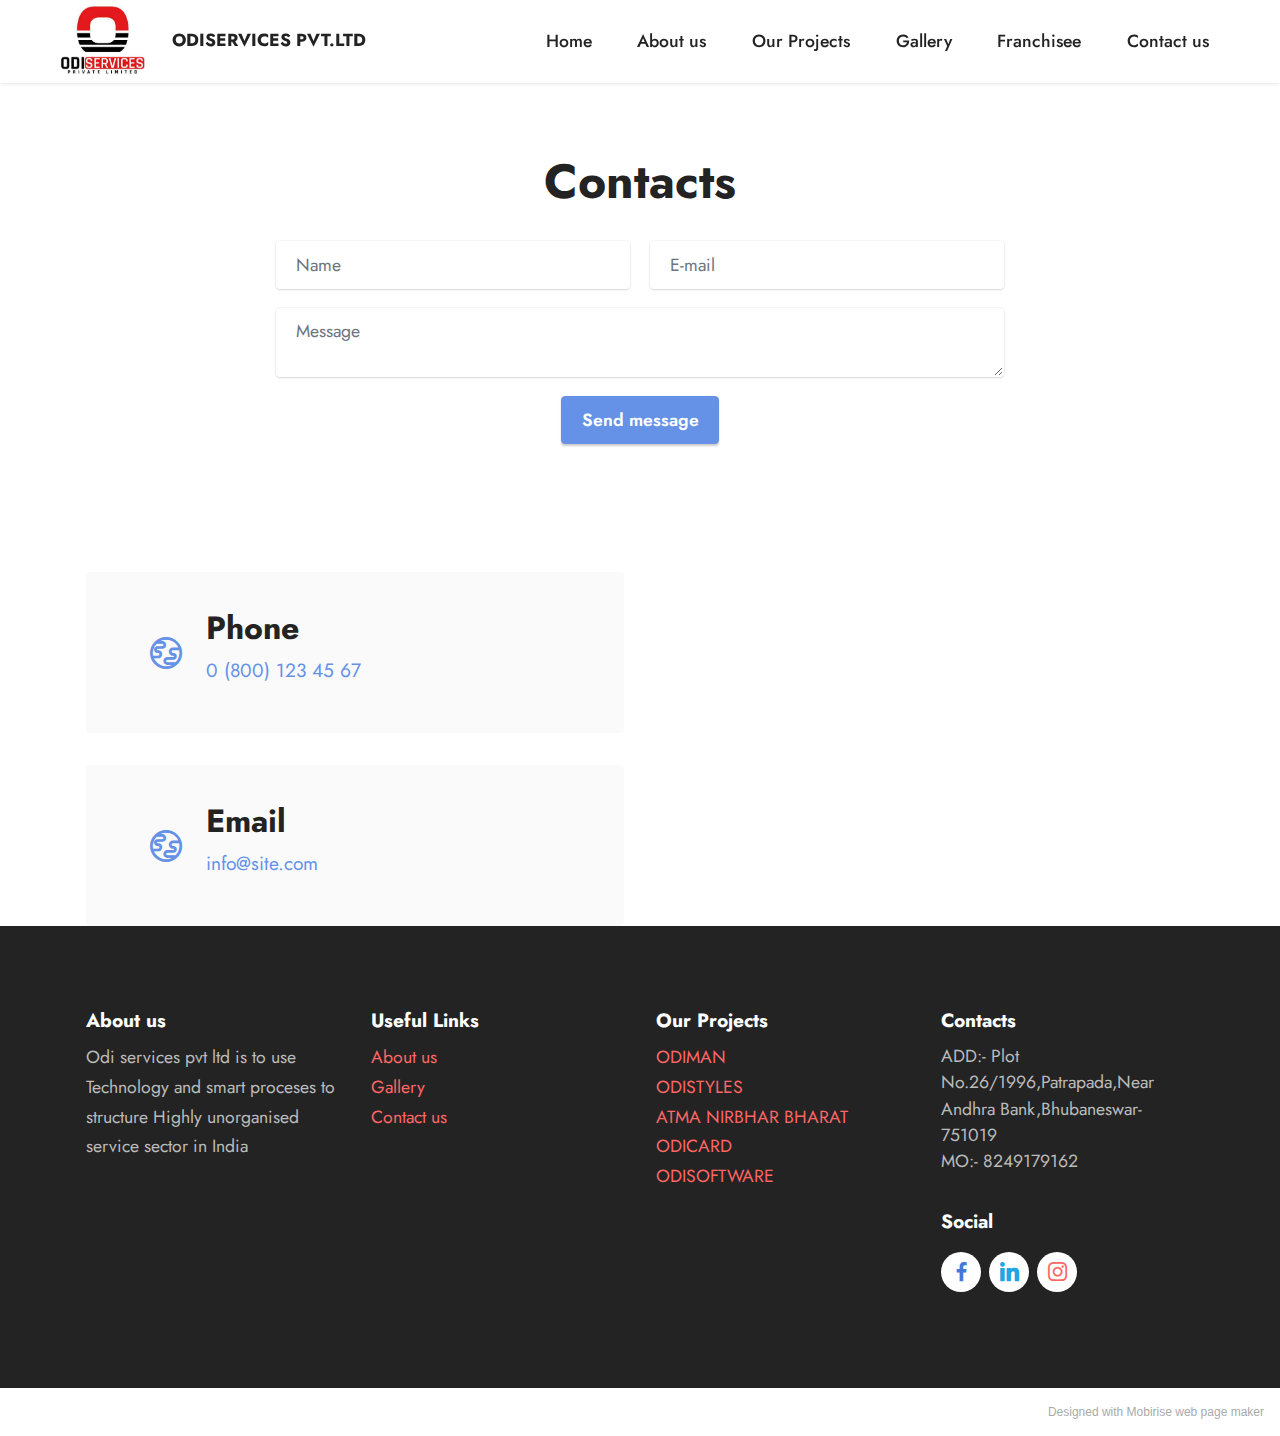
<file: page4.html>
<!DOCTYPE html>
<html  >
<head>
  <!-- Site made with Mobirise Website Builder v5.2.0, https://mobirise.com -->
  <meta charset="UTF-8">
  <meta http-equiv="X-UA-Compatible" content="IE=edge">
  <meta name="generator" content="Mobirise v5.2.0, mobirise.com">
  <meta name="viewport" content="width=device-width, initial-scale=1, minimum-scale=1">
  <link rel="shortcut icon" href="assets/images/whatsapp-image-2021-02-01-at-5.04.10-pm-1-333x245.jpg" type="image/x-icon">
  <meta name="description" content="">
  
  
  <title>Contact us</title>
  <link rel="stylesheet" href="assets/web/assets/mobirise-icons2/mobirise2.css">
  <link rel="stylesheet" href="assets/tether/tether.min.css">
  <link rel="stylesheet" href="assets/bootstrap/css/bootstrap.min.css">
  <link rel="stylesheet" href="assets/bootstrap/css/bootstrap-grid.min.css">
  <link rel="stylesheet" href="assets/bootstrap/css/bootstrap-reboot.min.css">
  <link rel="stylesheet" href="assets/dropdown/css/style.css">
  <link rel="stylesheet" href="assets/formstyler/jquery.formstyler.css">
  <link rel="stylesheet" href="assets/formstyler/jquery.formstyler.theme.css">
  <link rel="stylesheet" href="assets/datepicker/jquery.datetimepicker.min.css">
  <link rel="stylesheet" href="assets/socicon/css/styles.css">
  <link rel="stylesheet" href="assets/theme/css/style.css">
  <link rel="preload" as="style" href="assets/mobirise/css/mbr-additional.css"><link rel="stylesheet" href="assets/mobirise/css/mbr-additional.css" type="text/css">
  
  
  
  
</head>
<body>
  
  <section class="menu menu1 cid-so3ZNXhNJs" once="menu" id="menu1-h">
    

    <nav class="navbar navbar-dropdown navbar-fixed-top navbar-expand-lg">
        <div class="container-fluid">
            <div class="navbar-brand">
                <span class="navbar-logo">
                    
                        <img src="assets/images/whatsapp-image-2021-02-01-at-5.04.10-pm-1-333x245.jpg" alt="" style="height: 5.1rem;">
                    
                </span>
                <span class="navbar-caption-wrap"><a class="navbar-caption text-black text-primary display-4" href="https://www.odiservices.com/">ODISERVICES PVT.LTD&nbsp;</a></span>
            </div>
            <button class="navbar-toggler" type="button" data-toggle="collapse" data-target="#navbarSupportedContent" aria-controls="navbarNavAltMarkup" aria-expanded="false" aria-label="Toggle navigation">
                <div class="hamburger">
                    <span></span>
                    <span></span>
                    <span></span>
                    <span></span>
                </div>
            </button>
            <div class="collapse navbar-collapse" id="navbarSupportedContent">
                <ul class="navbar-nav nav-dropdown nav-right" data-app-modern-menu="true"><li class="nav-item"><a class="nav-link link text-black text-primary display-4" href="index.html#header11-2">
                            Home</a></li><li class="nav-item"><a class="nav-link link text-black text-primary display-4" href="About us.html#header11-9">
                            About us</a></li>
                    <li class="nav-item"><a class="nav-link link text-black text-primary display-4" href="page2.html#header11-b">
                            Our Projects</a></li><li class="nav-item"><a class="nav-link link text-black text-primary display-4" href="page3.html#gallery1-g">
                            Gallery</a></li>
                    <li class="nav-item"><a class="nav-link link text-black text-primary display-4" href="page4.html#form5-i">Franchisee</a>
                    </li><li class="nav-item"><a class="nav-link link text-black text-primary display-4" href="page4.html#form5-i">Contact us</a></li></ul>
                
                
            </div>
        </div>
    </nav>
</section>

<section class="form5 cid-so8qBZaaxp" id="form5-i">
    
    
    <div class="container">
        <div class="mbr-section-head">
            <h3 class="mbr-section-title mbr-fonts-style align-center mb-0 display-2">
                <strong>Contacts</strong>
            </h3>
            
        </div>
        <div class="row justify-content-center mt-4">
            <div class="col-lg-8 mx-auto mbr-form" data-form-type="formoid">
                <form action="https://mobirise.eu/" method="POST" class="mbr-form form-with-styler" data-form-title="Form Name"><input type="hidden" name="email" data-form-email="true" value="R/cPpPYU0GpHollyevI9dKE8bfOyQPMnavQNEgwosixlpDYDDI50RKBcHPLLr7AydFiY+X2kDw7+Zacz59WTrMfDc8nqAuZEcIBow2IhKfqjAov5a8ek5+faWY95AUF0">
                    <div class="">
                        <div hidden="hidden" data-form-alert="" class="alert alert-success col-12">Thanks for filling out
                            the form!</div>
                        <div hidden="hidden" data-form-alert-danger="" class="alert alert-danger col-12">Oops...! some
                            problem!</div>
                    </div>
                    <div class="dragArea row">
                        <div class="col-md col-sm-12 form-group" data-for="name">
                            <input type="text" name="name" placeholder="Name" data-form-field="name" class="form-control" value="" id="name-form5-i">
                        </div>
                        <div class="col-md col-sm-12 form-group" data-for="email">
                            <input type="email" name="email" placeholder="E-mail" data-form-field="email" class="form-control" value="" id="email-form5-i">
                        </div>
                        
                        <div class="col-12 form-group" data-for="textarea">
                            <textarea name="textarea" placeholder="Message" data-form-field="textarea" class="form-control" id="textarea-form5-i"></textarea>
                        </div>
                        <div class="col-lg-12 col-md-12 col-sm-12 align-center mbr-section-btn">
                            <button type="submit" class="btn btn-primary display-4">Send message</button>
                        </div>
                    </div>
                </form>
            </div>
        </div>
    </div>
</section>

<section class="contacts3 map1 cid-so8qHVWS7v" id="contacts3-k">

    
    
    <div class="container">
        
        <div class="row justify-content-center mt-4">
            <div class="card col-12 col-md-6">
                <div class="card-wrapper">
                    <div class="image-wrapper">
                        <span class="mbr-iconfont mobi-mbri-globe mobi-mbri"></span>
                    </div>
                    <div class="text-wrapper">
                        <h6 class="card-title mbr-fonts-style mb-1 display-5">
                            <strong>Phone</strong>
                        </h6>
                        <p class="mbr-text mbr-fonts-style display-7">
                            <a href="tel:+12345678910" class="text-primary">0 (800) 123 45 67</a>
                        </p>
                    </div>
                </div>
                <div class="card-wrapper">
                    <div class="image-wrapper">
                        <span class="mbr-iconfont mobi-mbri-globe mobi-mbri"></span>
                    </div>
                    <div class="text-wrapper">
                        <h6 class="card-title mbr-fonts-style mb-1 display-5">
                            <strong>Email</strong>
                        </h6>
                        <p class="mbr-text mbr-fonts-style display-7">
                            <a href="mailto:info@site.com" class="text-primary">info@site.com</a>
                        </p>
                    </div>
                </div>
            </div>
            <div class="map-wrapper col-12 col-md-6">
                <div class="google-map"><iframe frameborder="0" style="border:0" src="https://www.google.com/maps/embed/v1/place?key=AIzaSyCZI5F_k6S1k46ujh0SNrapM89f7mJxd30&amp;q=350 5th Ave, New York, NY 10118" allowfullscreen=""></iframe></div>
            </div>
        </div>
    </div>
</section>

<section class="footer1 cid-so8xXJYBWj" once="footers" id="footer1-m">

    
    
    <div class="container">
        <div class="row mbr-white">
            <div class="col-12 col-md-6 col-lg-3">
                <h5 class="mbr-section-subtitle mbr-fonts-style mb-2 display-7">
                    <strong>About us</strong></h5>
                <ul class="list mbr-fonts-style display-4">
                    <li class="mbr-text item-wrap">Odi services pvt ltd is to use Technology and smart proceses to structure Highly unorganised service sector in India&nbsp;</li>
                </ul>
            </div>
            <div class="col-12 col-md-6 col-lg-3">
                <h5 class="mbr-section-subtitle mbr-fonts-style mb-2 display-7">
                    <strong>Useful Links</strong></h5>
                <ul class="list mbr-fonts-style display-4">

                    <li class="mbr-text item-wrap"><a href="About us.html#header11-9" class="text-secondary">About us</a></li>
                    <li class="mbr-text item-wrap"><a href="page3.html#gallery1-g" class="text-secondary">Gallery</a></li>
                    <li class="mbr-text item-wrap"><a href="page4.html#form5-i" class="text-secondary">Contact us</a></li>
                </ul>
            </div>
            <div class="col-12 col-md-6 col-lg-3">
                <h5 class="mbr-section-subtitle mbr-fonts-style mb-2 display-7">
                    <strong>Our Projects&nbsp;</strong></h5>
                <ul class="list mbr-fonts-style display-4">
                    <li class="mbr-text item-wrap"><span style="font-size: 1.1rem;"><a href="https://play.google.com/store/apps/details?id=com.forbinary.odiman" class="text-secondary">ODIMAN</a></span><br></li>
                    <li class="mbr-text item-wrap"><a href="http://odistyles.com/" class="text-secondary">ODISTYLES</a></li>
                    <li class="mbr-text item-wrap"><a href="http://www.swabalambans.in/" class="text-secondary">ATMA NIRBHAR BHARAT</a></li><li class="mbr-text item-wrap"><a href="https://www.odicard.in/" class="text-secondary">ODICARD</a></li><li class="mbr-text item-wrap"><a href="http://www.odisoftwares.in/" class="text-secondary">ODISOFTWARE</a></li>
                </ul>
            </div>
            <div class="col-12 col-md-6 col-lg-3">
                <h5 class="mbr-section-subtitle mbr-fonts-style mb-2 display-7">
                    <strong>Contacts</strong></h5>
                <p class="mbr-text mbr-fonts-style mb-4 display-4">
                    ADD:-&nbsp;Plot No.26/1996,Patrapada,Near Andhra Bank,Bhubaneswar-751019<br>MO:- 8249179162</p>
                <h5 class="mbr-section-subtitle mbr-fonts-style mb-3 display-7">
                    <strong>Social</strong>
                </h5>
                <div class="social-row display-7">
                    <div class="soc-item">
                        
                            <span class="mbr-iconfont socicon-facebook socicon" style="color: rgb(68, 121, 217); fill: rgb(68, 121, 217);"></span>
                        
                    </div>
                    <div class="soc-item">
                        
                            <span class="mbr-iconfont socicon-linkedin socicon" style="color: rgb(34, 165, 229); fill: rgb(34, 165, 229);"></span>
                        
                    </div>
                    <div class="soc-item">
                        
                            <span class="mbr-iconfont socicon-instagram socicon" style="color: rgb(255, 102, 102); fill: rgb(255, 102, 102);"></span>
                        
                    </div>
                    
                </div>
            </div>
            
        </div>
    </div>
</section><section style="background-color: #fff; font-family: -apple-system, BlinkMacSystemFont, 'Segoe UI', 'Roboto', 'Helvetica Neue', Arial, sans-serif; color:#aaa; font-size:12px; padding: 0; align-items: center; display: flex;"><a href="https://mobirise.site/r" style="flex: 1 1; height: 3rem; padding-left: 1rem;"></a><p style="flex: 0 0 auto; margin:0; padding-right:1rem;"><a href="https://mobirise.site/i" style="color:#aaa;">Designed with Mobirise</a> web page maker</p></section><script src="assets/web/assets/jquery/jquery.min.js"></script>  <script src="assets/popper/popper.min.js"></script>  <script src="assets/tether/tether.min.js"></script>  <script src="assets/bootstrap/js/bootstrap.min.js"></script>  <script src="assets/smoothscroll/smooth-scroll.js"></script>  <script src="assets/dropdown/js/nav-dropdown.js"></script>  <script src="assets/dropdown/js/navbar-dropdown.js"></script>  <script src="assets/touchswipe/jquery.touch-swipe.min.js"></script>  <script src="assets/formstyler/jquery.formstyler.js"></script>  <script src="assets/formstyler/jquery.formstyler.min.js"></script>  <script src="assets/datepicker/jquery.datetimepicker.full.js"></script>  <script src="assets/theme/js/script.js"></script>  <script src="assets/formoid/formoid.min.js"></script>  
  
  
</body>
</html>
</file>
<file: assets/web/assets/mobirise-icons2/mobirise2.css>
@font-face {
  font-family: 'Moririse2';
  font-display: swap;
  src:  url('mobirise2.eot?f2bix4');
  src:  url('mobirise2.eot?f2bix4#iefix') format('embedded-opentype'),
    url('mobirise2.ttf?f2bix4') format('truetype'),
    url('mobirise2.woff?f2bix4') format('woff'),
    url('mobirise2.svg?f2bix4#mobirise2') format('svg');
  font-weight: normal;
  font-style: normal;
}

[class^="mobi-"], [class*=" mobi-"] {
  /* use !important to prevent issues with browser extensions that change fonts */
  font-family: 'Moririse2' !important;
  speak: none;
  font-style: normal;
  font-weight: normal;
  font-variant: normal;
  text-transform: none;
  line-height: 1;

  /* Better Font Rendering =========== */
  -webkit-font-smoothing: antialiased;
  -moz-osx-font-smoothing: grayscale;
}

.mobi-mbri-add-submenu:before {
  content: "\e900";
}
.mobi-mbri-alert:before {
  content: "\e901";
}
.mobi-mbri-align-center:before {
  content: "\e902";
}
.mobi-mbri-align-justify:before {
  content: "\e903";
}
.mobi-mbri-align-left:before {
  content: "\e904";
}
.mobi-mbri-align-right:before {
  content: "\e905";
}
.mobi-mbri-android:before {
  content: "\e906";
}
.mobi-mbri-apple:before {
  content: "\e907";
}
.mobi-mbri-arrow-down:before {
  content: "\e908";
}
.mobi-mbri-arrow-next:before {
  content: "\e909";
}
.mobi-mbri-arrow-prev:before {
  content: "\e90a";
}
.mobi-mbri-arrow-up:before {
  content: "\e90b";
}
.mobi-mbri-bold:before {
  content: "\e90c";
}
.mobi-mbri-bookmark:before {
  content: "\e90d";
}
.mobi-mbri-bootstrap:before {
  content: "\e90e";
}
.mobi-mbri-briefcase:before {
  content: "\e90f";
}
.mobi-mbri-browse:before {
  content: "\e910";
}
.mobi-mbri-bulleted-list:before {
  content: "\e911";
}
.mobi-mbri-calendar:before {
  content: "\e912";
}
.mobi-mbri-camera:before {
  content: "\e913";
}
.mobi-mbri-cart-add:before {
  content: "\e914";
}
.mobi-mbri-cart-full:before {
  content: "\e915";
}
.mobi-mbri-cash:before {
  content: "\e916";
}
.mobi-mbri-change-style:before {
  content: "\e917";
}
.mobi-mbri-chat:before {
  content: "\e918";
}
.mobi-mbri-clock:before {
  content: "\e919";
}
.mobi-mbri-close:before {
  content: "\e91a";
}
.mobi-mbri-cloud:before {
  content: "\e91b";
}
.mobi-mbri-code:before {
  content: "\e91c";
}
.mobi-mbri-contact-form:before {
  content: "\e91d";
}
.mobi-mbri-credit-card:before {
  content: "\e91e";
}
.mobi-mbri-cursor-click:before {
  content: "\e91f";
}
.mobi-mbri-cust-feedback:before {
  content: "\e920";
}
.mobi-mbri-database:before {
  content: "\e921";
}
.mobi-mbri-delivery:before {
  content: "\e922";
}
.mobi-mbri-desktop:before {
  content: "\e923";
}
.mobi-mbri-devices:before {
  content: "\e924";
}
.mobi-mbri-down:before {
  content: "\e925";
}
.mobi-mbri-download-2:before {
  content: "\e926";
}
.mobi-mbri-download:before {
  content: "\e927";
}
.mobi-mbri-drag-n-drop-2:before {
  content: "\e928";
}
.mobi-mbri-drag-n-drop:before {
  content: "\e929";
}
.mobi-mbri-edit-2:before {
  content: "\e92a";
}
.mobi-mbri-edit:before {
  content: "\e92b";
}
.mobi-mbri-error:before {
  content: "\e92c";
}
.mobi-mbri-extension:before {
  content: "\e92d";
}
.mobi-mbri-features:before {
  content: "\e92e";
}
.mobi-mbri-file:before {
  content: "\e92f";
}
.mobi-mbri-flag:before {
  content: "\e930";
}
.mobi-mbri-folder:before {
  content: "\e931";
}
.mobi-mbri-gift:before {
  content: "\e932";
}
.mobi-mbri-github:before {
  content: "\e933";
}
.mobi-mbri-globe-2:before {
  content: "\e934";
}
.mobi-mbri-globe:before {
  content: "\e935";
}
.mobi-mbri-growing-chart:before {
  content: "\e936";
}
.mobi-mbri-hearth:before {
  content: "\e937";
}
.mobi-mbri-help:before {
  content: "\e938";
}
.mobi-mbri-home:before {
  content: "\e939";
}
.mobi-mbri-hot-cup:before {
  content: "\e93a";
}
.mobi-mbri-idea:before {
  content: "\e93b";
}
.mobi-mbri-image-gallery:before {
  content: "\e93c";
}
.mobi-mbri-image-slider:before {
  content: "\e93d";
}
.mobi-mbri-info:before {
  content: "\e93e";
}
.mobi-mbri-italic:before {
  content: "\e93f";
}
.mobi-mbri-key:before {
  content: "\e940";
}
.mobi-mbri-laptop:before {
  content: "\e941";
}
.mobi-mbri-layers:before {
  content: "\e942";
}
.mobi-mbri-left-right:before {
  content: "\e943";
}
.mobi-mbri-left:before {
  content: "\e944";
}
.mobi-mbri-letter:before {
  content: "\e945";
}
.mobi-mbri-like:before {
  content: "\e946";
}
.mobi-mbri-link:before {
  content: "\e947";
}
.mobi-mbri-lock:before {
  content: "\e948";
}
.mobi-mbri-login:before {
  content: "\e949";
}
.mobi-mbri-logout:before {
  content: "\e94a";
}
.mobi-mbri-magic-stick:before {
  content: "\e94b";
}
.mobi-mbri-map-pin:before {
  content: "\e94c";
}
.mobi-mbri-menu:before {
  content: "\e94d";
}
.mobi-mbri-mobile-2:before {
  content: "\e94e";
}
.mobi-mbri-mobile-horizontal:before {
  content: "\e94f";
}
.mobi-mbri-mobile:before {
  content: "\e950";
}
.mobi-mbri-mobirise:before {
  content: "\e951";
}
.mobi-mbri-more-horizontal:before {
  content: "\e952";
}
.mobi-mbri-more-vertical:before {
  content: "\e953";
}
.mobi-mbri-music:before {
  content: "\e954";
}
.mobi-mbri-new-file:before {
  content: "\e955";
}
.mobi-mbri-numbered-list:before {
  content: "\e956";
}
.mobi-mbri-opened-folder:before {
  content: "\e957";
}
.mobi-mbri-pages:before {
  content: "\e958";
}
.mobi-mbri-paper-plane:before {
  content: "\e959";
}
.mobi-mbri-paperclip:before {
  content: "\e95a";
}
.mobi-mbri-phone:before {
  content: "\e95b";
}
.mobi-mbri-photo:before {
  content: "\e95c";
}
.mobi-mbri-photos:before {
  content: "\e95d";
}
.mobi-mbri-pin:before {
  content: "\e95e";
}
.mobi-mbri-play:before {
  content: "\e95f";
}
.mobi-mbri-plus:before {
  content: "\e960";
}
.mobi-mbri-preview:before {
  content: "\e961";
}
.mobi-mbri-print:before {
  content: "\e962";
}
.mobi-mbri-protect:before {
  content: "\e963";
}
.mobi-mbri-question:before {
  content: "\e964";
}
.mobi-mbri-quote-left:before {
  content: "\e965";
}
.mobi-mbri-quote-right:before {
  content: "\e966";
}
.mobi-mbri-redo:before {
  content: "\e967";
}
.mobi-mbri-refresh:before {
  content: "\e968";
}
.mobi-mbri-responsive-2:before {
  content: "\e969";
}
.mobi-mbri-responsive:before {
  content: "\e96a";
}
.mobi-mbri-right:before {
  content: "\e96b";
}
.mobi-mbri-rocket:before {
  content: "\e96c";
}
.mobi-mbri-sad-face:before {
  content: "\e96d";
}
.mobi-mbri-sale:before {
  content: "\e96e";
}
.mobi-mbri-save:before {
  content: "\e96f";
}
.mobi-mbri-search:before {
  content: "\e970";
}
.mobi-mbri-setting-2:before {
  content: "\e971";
}
.mobi-mbri-setting-3:before {
  content: "\e972";
}
.mobi-mbri-setting:before {
  content: "\e973";
}
.mobi-mbri-share:before {
  content: "\e974";
}
.mobi-mbri-shopping-bag:before {
  content: "\e975";
}
.mobi-mbri-shopping-basket:before {
  content: "\e976";
}
.mobi-mbri-shopping-cart:before {
  content: "\e977";
}
.mobi-mbri-sites:before {
  content: "\e978";
}
.mobi-mbri-smile-face:before {
  content: "\e979";
}
.mobi-mbri-speed:before {
  content: "\e97a";
}
.mobi-mbri-star:before {
  content: "\e97b";
}
.mobi-mbri-success:before {
  content: "\e97c";
}
.mobi-mbri-sun:before {
  content: "\e97d";
}
.mobi-mbri-sun2:before {
  content: "\e97e";
}
.mobi-mbri-tablet-vertical:before {
  content: "\e97f";
}
.mobi-mbri-tablet:before {
  content: "\e980";
}
.mobi-mbri-target:before {
  content: "\e981";
}
.mobi-mbri-timer:before {
  content: "\e982";
}
.mobi-mbri-to-ftp:before {
  content: "\e983";
}
.mobi-mbri-to-local-drive:before {
  content: "\e984";
}
.mobi-mbri-touch-swipe:before {
  content: "\e985";
}
.mobi-mbri-touch:before {
  content: "\e986";
}
.mobi-mbri-trash:before {
  content: "\e987";
}
.mobi-mbri-underline:before {
  content: "\e988";
}
.mobi-mbri-undo:before {
  content: "\e989";
}
.mobi-mbri-unlink:before {
  content: "\e98a";
}
.mobi-mbri-unlock:before {
  content: "\e98b";
}
.mobi-mbri-up-down:before {
  content: "\e98c";
}
.mobi-mbri-up:before {
  content: "\e98d";
}
.mobi-mbri-update:before {
  content: "\e98e";
}
.mobi-mbri-upload-2:before {
  content: "\e98f";
}
.mobi-mbri-upload:before {
  content: "\e990";
}
.mobi-mbri-user-2:before {
  content: "\e991";
}
.mobi-mbri-user:before {
  content: "\e992";
}
.mobi-mbri-users:before {
  content: "\e993";
}
.mobi-mbri-video-play:before {
  content: "\e994";
}
.mobi-mbri-video:before {
  content: "\e995";
}
.mobi-mbri-watch:before {
  content: "\e996";
}
.mobi-mbri-website-theme-2:before {
  content: "\e997";
}
.mobi-mbri-website-theme:before {
  content: "\e998";
}
.mobi-mbri-wifi:before {
  content: "\e999";
}
.mobi-mbri-windows:before {
  content: "\e99a";
}
.mobi-mbri-zoom-in:before {
  content: "\e99b";
}
.mobi-mbri-zoom-out:before {
  content: "\e99c";
}
</file>
<file: assets/dropdown/css/style.css>
.navbar-dropdown {
  left: 0;
  padding: 0;
  position: absolute;
  right: 0;
  top: 0;
  transition: all 0.45s ease;
  z-index: 1030;
  background: #282828; }
  .navbar-dropdown .navbar-logo {
    margin-right: 0.8rem;
    transition: margin 0.3s ease-in-out;
    vertical-align: middle; }
    .navbar-dropdown .navbar-logo img {
      height: 3.125rem;
      transition: all 0.3s ease-in-out; }
    .navbar-dropdown .navbar-logo.mbr-iconfont {
      font-size: 3.125rem;
      line-height: 3.125rem; }
  .navbar-dropdown .navbar-caption {
    font-weight: 700;
    white-space: normal;
    vertical-align: -4px;
    line-height: 3.125rem !important; }
    .navbar-dropdown .navbar-caption, .navbar-dropdown .navbar-caption:hover {
      color: inherit;
      text-decoration: none; }
  .navbar-dropdown .mbr-iconfont + .navbar-caption {
    vertical-align: -1px; }
  .navbar-dropdown.navbar-fixed-top {
    position: fixed; }
  .navbar-dropdown .navbar-brand span {
    vertical-align: -4px; }
  .navbar-dropdown.bg-color.transparent {
    background: none; }
  .navbar-dropdown.navbar-short .navbar-brand {
    padding: 0.625rem 0; }
    .navbar-dropdown.navbar-short .navbar-brand span {
      vertical-align: -1px; }
  .navbar-dropdown.navbar-short .navbar-caption {
    line-height: 2.375rem !important;
    vertical-align: -2px; }
  .navbar-dropdown.navbar-short .navbar-logo {
    margin-right: 0.5rem; }
    .navbar-dropdown.navbar-short .navbar-logo img {
      height: 2.375rem; }
    .navbar-dropdown.navbar-short .navbar-logo.mbr-iconfont {
      font-size: 2.375rem;
      line-height: 2.375rem; }
  .navbar-dropdown.navbar-short .mbr-table-cell {
    height: 3.625rem; }
  .navbar-dropdown .navbar-close {
    left: 0.6875rem;
    position: fixed;
    top: 0.75rem;
    z-index: 1000; }
  .navbar-dropdown .hamburger-icon {
    content: "";
    display: inline-block;
    vertical-align: middle;
    width: 16px;
    -webkit-box-shadow: 0 -6px 0 1px #282828,0 0 0 1px #282828,0 6px 0 1px #282828;
    -moz-box-shadow: 0 -6px 0 1px #282828,0 0 0 1px #282828,0 6px 0 1px #282828;
    box-shadow: 0 -6px 0 1px #282828,0 0 0 1px #282828,0 6px 0 1px #282828; }

.dropdown-menu .dropdown-toggle[data-toggle="dropdown-submenu"]::after {
  border-bottom: 0.35em solid transparent;
  border-left: 0.35em solid;
  border-right: 0;
  border-top: 0.35em solid transparent;
  margin-left: 0.3rem; }

.dropdown-menu .dropdown-item:focus {
  outline: 0; }

.nav-dropdown {
  font-size: 0.75rem;
  font-weight: 500;
  height: auto !important; }
  .nav-dropdown .nav-btn {
    padding-left: 1rem; }
  .nav-dropdown .link {
    margin: .667em 1.667em;
    font-weight: 500;
    padding: 0;
    transition: color .2s ease-in-out; }
    .nav-dropdown .link.dropdown-toggle {
      margin-right: 2.583em; }
      .nav-dropdown .link.dropdown-toggle::after {
        margin-left: .25rem;
        border-top: 0.35em solid;
        border-right: 0.35em solid transparent;
        border-left: 0.35em solid transparent;
        border-bottom: 0; }
      .nav-dropdown .link.dropdown-toggle[aria-expanded="true"] {
        margin: 0;
        padding: 0.667em 3.263em  0.667em 1.667em; }
  .nav-dropdown .link::after,
  .nav-dropdown .dropdown-item::after {
    color: inherit; }
  .nav-dropdown .btn {
    font-size: 0.75rem;
    font-weight: 700;
    letter-spacing: 0;
    margin-bottom: 0;
    padding-left: 1.25rem;
    padding-right: 1.25rem; }
  .nav-dropdown .dropdown-menu {
    border-radius: 0;
    border: 0;
    left: 0;
    margin: 0;
    padding-bottom: 1.25rem;
    padding-top: 1.25rem;
    position: relative; }
  .nav-dropdown .dropdown-submenu {
    margin-left: 0.125rem;
    top: 0; }
  .nav-dropdown .dropdown-item {
    font-weight: 500;
    line-height: 2;
    padding: 0.3846em 4.615em 0.3846em 1.5385em;
    position: relative;
    transition: color .2s ease-in-out, background-color .2s ease-in-out; }
    .nav-dropdown .dropdown-item::after {
      margin-top: -0.3077em;
      position: absolute;
      right: 1.1538em;
      top: 50%; }
    .nav-dropdown .dropdown-item:focus, .nav-dropdown .dropdown-item:hover {
      background: none; }

@media (max-width: 767px) {
  .nav-dropdown.navbar-toggleable-sm {
    bottom: 0;
    display: none;
    left: 0;
    overflow-x: hidden;
    position: fixed;
    top: 0;
    transform: translateX(-100%);
    -ms-transform: translateX(-100%);
    -webkit-transform: translateX(-100%);
    width: 18.75rem;
    z-index: 999; } }
.nav-dropdown.navbar-toggleable-xl {
  bottom: 0;
  display: none;
  left: 0;
  overflow-x: hidden;
  position: fixed;
  top: 0;
  transform: translateX(-100%);
  -ms-transform: translateX(-100%);
  -webkit-transform: translateX(-100%);
  width: 18.75rem;
  z-index: 999; }

.nav-dropdown-sm {
  display: block !important;
  overflow-x: hidden;
  overflow: auto;
  padding-top: 3.875rem; }
  .nav-dropdown-sm::after {
    content: "";
    display: block;
    height: 3rem;
    width: 100%; }
  .nav-dropdown-sm.collapse.in ~ .navbar-close {
    display: block !important; }
  .nav-dropdown-sm.collapsing, .nav-dropdown-sm.collapse.in {
    transform: translateX(0);
    -ms-transform: translateX(0);
    -webkit-transform: translateX(0);
    transition: all 0.25s ease-out;
    -webkit-transition: all 0.25s ease-out;
    background: #282828; }
  .nav-dropdown-sm.collapsing[aria-expanded="false"] {
    transform: translateX(-100%);
    -ms-transform: translateX(-100%);
    -webkit-transform: translateX(-100%); }
  .nav-dropdown-sm .nav-item {
    display: block;
    margin-left: 0 !important;
    padding-left: 0; }
  .nav-dropdown-sm .link,
  .nav-dropdown-sm .dropdown-item {
    border-top: 1px dotted rgba(255, 255, 255, 0.1);
    font-size: 0.8125rem;
    line-height: 1.6;
    margin: 0 !important;
    padding: 0.875rem 2.4rem 0.875rem 1.5625rem !important;
    position: relative;
    white-space: normal; }
    .nav-dropdown-sm .link:focus, .nav-dropdown-sm .link:hover,
    .nav-dropdown-sm .dropdown-item:focus,
    .nav-dropdown-sm .dropdown-item:hover {
      background: rgba(0, 0, 0, 0.2) !important;
      color: #c0a375; }
  .nav-dropdown-sm .nav-btn {
    position: relative;
    padding: 1.5625rem 1.5625rem 0 1.5625rem; }
    .nav-dropdown-sm .nav-btn::before {
      border-top: 1px dotted rgba(255, 255, 255, 0.1);
      content: "";
      left: 0;
      position: absolute;
      top: 0;
      width: 100%; }
    .nav-dropdown-sm .nav-btn + .nav-btn {
      padding-top: 0.625rem; }
      .nav-dropdown-sm .nav-btn + .nav-btn::before {
        display: none; }
  .nav-dropdown-sm .btn {
    padding: 0.625rem 0; }
  .nav-dropdown-sm .dropdown-toggle[data-toggle="dropdown-submenu"]::after {
    margin-left: .25rem;
    border-top: 0.35em solid;
    border-right: 0.35em solid transparent;
    border-left: 0.35em solid transparent;
    border-bottom: 0; }
  .nav-dropdown-sm .dropdown-toggle[data-toggle="dropdown-submenu"][aria-expanded="true"]::after {
    border-top: 0;
    border-right: 0.35em solid transparent;
    border-left: 0.35em solid transparent;
    border-bottom: 0.35em solid; }
  .nav-dropdown-sm .dropdown-menu {
    margin: 0;
    padding: 0;
    position: relative;
    top: 0;
    left: 0;
    width: 100%;
    border: 0;
    float: none;
    border-radius: 0;
    background: none; }
  .nav-dropdown-sm .dropdown-submenu {
    left: 100%;
    margin-left: 0.125rem;
    margin-top: -1.25rem;
    top: 0; }

.navbar-toggleable-sm .nav-dropdown .dropdown-menu {
  position: absolute; }

.navbar-toggleable-sm .nav-dropdown .dropdown-submenu {
  left: 100%;
  margin-left: 0.125rem;
  margin-top: -1.25rem;
  top: 0; }

.navbar-toggleable-sm.opened .nav-dropdown .dropdown-menu {
  position: relative; }

.navbar-toggleable-sm.opened .nav-dropdown .dropdown-submenu {
  left: 0;
  margin-left: 00rem;
  margin-top: 0rem;
  top: 0; }

.is-builder .nav-dropdown.collapsing {
  transition: none !important; }

/*# sourceMappingURL=style.css.map */
</file>
<file: assets/socicon/css/styles.css>
@charset "UTF-8";

@font-face {
  font-family: 'Socicon';
  src:  url('../fonts/socicon.eot');
  src:  url('../fonts/socicon.eot?#iefix') format('embedded-opentype'),
    url('../fonts/socicon.woff2') format('woff2'),
    url('../fonts/socicon.ttf') format('truetype'),
    url('../fonts/socicon.woff') format('woff'),
    url('../fonts/socicon.svg#socicon') format('svg');
  font-weight: normal;
  font-style: normal;
}

[data-icon]:before {
  font-family: "socicon" !important;
  content: attr(data-icon);
  font-style: normal !important;
  font-weight: normal !important;
  font-variant: normal !important;
  text-transform: none !important;
  speak: none;
  line-height: 1;
  -webkit-font-smoothing: antialiased;
  -moz-osx-font-smoothing: grayscale;
}

[class^="socicon-"], [class*=" socicon-"] {
  /* use !important to prevent issues with browser extensions that change fonts */
  font-family: 'Socicon' !important;
  speak: none;
  font-style: normal;
  font-weight: normal;
  font-variant: normal;
  text-transform: none;
  line-height: 1;

  /* Better Font Rendering =========== */
  -webkit-font-smoothing: antialiased;
  -moz-osx-font-smoothing: grayscale;
}

.socicon-eitaa:before {
  content: "\e97c";
}
.socicon-soroush:before {
  content: "\e97d";
}
.socicon-bale:before {
  content: "\e97e";
}
.socicon-zazzle:before {
  content: "\e97b";
}
.socicon-society6:before {
  content: "\e97a";
}
.socicon-redbubble:before {
  content: "\e979";
}
.socicon-avvo:before {
  content: "\e978";
}
.socicon-stitcher:before {
  content: "\e977";
}
.socicon-googlehangouts:before {
  content: "\e974";
}
.socicon-dlive:before {
  content: "\e975";
}
.socicon-vsco:before {
  content: "\e976";
}
.socicon-flipboard:before {
  content: "\e973";
}
.socicon-ubuntu:before {
  content: "\e958";
}
.socicon-artstation:before {
  content: "\e959";
}
.socicon-invision:before {
  content: "\e95a";
}
.socicon-torial:before {
  content: "\e95b";
}
.socicon-collectorz:before {
  content: "\e95c";
}
.socicon-seenthis:before {
  content: "\e95d";
}
.socicon-googleplaymusic:before {
  content: "\e95e";
}
.socicon-debian:before {
  content: "\e95f";
}
.socicon-filmfreeway:before {
  content: "\e960";
}
.socicon-gnome:before {
  content: "\e961";
}
.socicon-itchio:before {
  content: "\e962";
}
.socicon-jamendo:before {
  content: "\e963";
}
.socicon-mix:before {
  content: "\e964";
}
.socicon-sharepoint:before {
  content: "\e965";
}
.socicon-tinder:before {
  content: "\e966";
}
.socicon-windguru:before {
  content: "\e967";
}
.socicon-cdbaby:before {
  content: "\e968";
}
.socicon-elementaryos:before {
  content: "\e969";
}
.socicon-stage32:before {
  content: "\e96a";
}
.socicon-tiktok:before {
  content: "\e96b";
}
.socicon-gitter:before {
  content: "\e96c";
}
.socicon-letterboxd:before {
  content: "\e96d";
}
.socicon-threema:before {
  content: "\e96e";
}
.socicon-splice:before {
  content: "\e96f";
}
.socicon-metapop:before {
  content: "\e970";
}
.socicon-naver:before {
  content: "\e971";
}
.socicon-remote:before {
  content: "\e972";
}
.socicon-internet:before {
  content: "\e957";
}
.socicon-moddb:before {
  content: "\e94b";
}
.socicon-indiedb:before {
  content: "\e94c";
}
.socicon-traxsource:before {
  content: "\e94d";
}
.socicon-gamefor:before {
  content: "\e94e";
}
.socicon-pixiv:before {
  content: "\e94f";
}
.socicon-myanimelist:before {
  content: "\e950";
}
.socicon-blackberry:before {
  content: "\e951";
}
.socicon-wickr:before {
  content: "\e952";
}
.socicon-spip:before {
  content: "\e953";
}
.socicon-napster:before {
  content: "\e954";
}
.socicon-beatport:before {
  content: "\e955";
}
.socicon-hackerone:before {
  content: "\e956";
}
.socicon-hackernews:before {
  content: "\e946";
}
.socicon-smashwords:before {
  content: "\e947";
}
.socicon-kobo:before {
  content: "\e948";
}
.socicon-bookbub:before {
  content: "\e949";
}
.socicon-mailru:before {
  content: "\e94a";
}
.socicon-gitlab:before {
  content: "\e945";
}
.socicon-instructables:before {
  content: "\e944";
}
.socicon-portfolio:before {
  content: "\e943";
}
.socicon-codered:before {
  content: "\e940";
}
.socicon-origin:before {
  content: "\e941";
}
.socicon-nextdoor:before {
  content: "\e942";
}
.socicon-udemy:before {
  content: "\e93f";
}
.socicon-livemaster:before {
  content: "\e93e";
}
.socicon-crunchbase:before {
  content: "\e93b";
}
.socicon-homefy:before {
  content: "\e93c";
}
.socicon-calendly:before {
  content: "\e93d";
}
.socicon-realtor:before {
  content: "\e90f";
}
.socicon-tidal:before {
  content: "\e910";
}
.socicon-qobuz:before {
  content: "\e911";
}
.socicon-natgeo:before {
  content: "\e912";
}
.socicon-mastodon:before {
  content: "\e913";
}
.socicon-unsplash:before {
  content: "\e914";
}
.socicon-homeadvisor:before {
  content: "\e915";
}
.socicon-angieslist:before {
  content: "\e916";
}
.socicon-codepen:before {
  content: "\e917";
}
.socicon-slack:before {
  content: "\e918";
}
.socicon-openaigym:before {
  content: "\e919";
}
.socicon-logmein:before {
  content: "\e91a";
}
.socicon-fiverr:before {
  content: "\e91b";
}
.socicon-gotomeeting:before {
  content: "\e91c";
}
.socicon-aliexpress:before {
  content: "\e91d";
}
.socicon-guru:before {
  content: "\e91e";
}
.socicon-appstore:before {
  content: "\e91f";
}
.socicon-homes:before {
  content: "\e920";
}
.socicon-zoom:before {
  content: "\e921";
}
.socicon-alibaba:before {
  content: "\e922";
}
.socicon-craigslist:before {
  content: "\e923";
}
.socicon-wix:before {
  content: "\e924";
}
.socicon-redfin:before {
  content: "\e925";
}
.socicon-googlecalendar:before {
  content: "\e926";
}
.socicon-shopify:before {
  content: "\e927";
}
.socicon-freelancer:before {
  content: "\e928";
}
.socicon-seedrs:before {
  content: "\e929";
}
.socicon-bing:before {
  content: "\e92a";
}
.socicon-doodle:before {
  content: "\e92b";
}
.socicon-bonanza:before {
  content: "\e92c";
}
.socicon-squarespace:before {
  content: "\e92d";
}
.socicon-toptal:before {
  content: "\e92e";
}
.socicon-gust:before {
  content: "\e92f";
}
.socicon-ask:before {
  content: "\e930";
}
.socicon-trulia:before {
  content: "\e931";
}
.socicon-loomly:before {
  content: "\e932";
}
.socicon-ghost:before {
  content: "\e933";
}
.socicon-upwork:before {
  content: "\e934";
}
.socicon-fundable:before {
  content: "\e935";
}
.socicon-booking:before {
  content: "\e936";
}
.socicon-googlemaps:before {
  content: "\e937";
}
.socicon-zillow:before {
  content: "\e938";
}
.socicon-niconico:before {
  content: "\e939";
}
.socicon-toneden:before {
  content: "\e93a";
}
.socicon-augment:before {
  content: "\e908";
}
.socicon-bitbucket:before {
  content: "\e909";
}
.socicon-fyuse:before {
  content: "\e90a";
}
.socicon-yt-gaming:before {
  content: "\e90b";
}
.socicon-sketchfab:before {
  content: "\e90c";
}
.socicon-mobcrush:before {
  content: "\e90d";
}
.socicon-microsoft:before {
  content: "\e90e";
}
.socicon-pandora:before {
  content: "\e907";
}
.socicon-messenger:before {
  content: "\e906";
}
.socicon-gamewisp:before {
  content: "\e905";
}
.socicon-bloglovin:before {
  content: "\e904";
}
.socicon-tunein:before {
  content: "\e903";
}
.socicon-gamejolt:before {
  content: "\e901";
}
.socicon-trello:before {
  content: "\e902";
}
.socicon-spreadshirt:before {
  content: "\e900";
}
.socicon-500px:before {
  content: "\e000";
}
.socicon-8tracks:before {
  content: "\e001";
}
.socicon-airbnb:before {
  content: "\e002";
}
.socicon-alliance:before {
  content: "\e003";
}
.socicon-amazon:before {
  content: "\e004";
}
.socicon-amplement:before {
  content: "\e005";
}
.socicon-android:before {
  content: "\e006";
}
.socicon-angellist:before {
  content: "\e007";
}
.socicon-apple:before {
  content: "\e008";
}
.socicon-appnet:before {
  content: "\e009";
}
.socicon-baidu:before {
  content: "\e00a";
}
.socicon-bandcamp:before {
  content: "\e00b";
}
.socicon-battlenet:before {
  content: "\e00c";
}
.socicon-mixer:before {
  content: "\e00d";
}
.socicon-bebee:before {
  content: "\e00e";
}
.socicon-bebo:before {
  content: "\e00f";
}
.socicon-behance:before {
  content: "\e010";
}
.socicon-blizzard:before {
  content: "\e011";
}
.socicon-blogger:before {
  content: "\e012";
}
.socicon-buffer:before {
  content: "\e013";
}
.socicon-chrome:before {
  content: "\e014";
}
.socicon-coderwall:before {
  content: "\e015";
}
.socicon-curse:before {
  content: "\e016";
}
.socicon-dailymotion:before {
  content: "\e017";
}
.socicon-deezer:before {
  content: "\e018";
}
.socicon-delicious:before {
  content: "\e019";
}
.socicon-deviantart:before {
  content: "\e01a";
}
.socicon-diablo:before {
  content: "\e01b";
}
.socicon-digg:before {
  content: "\e01c";
}
.socicon-discord:before {
  content: "\e01d";
}
.socicon-disqus:before {
  content: "\e01e";
}
.socicon-douban:before {
  content: "\e01f";
}
.socicon-draugiem:before {
  content: "\e020";
}
.socicon-dribbble:before {
  content: "\e021";
}
.socicon-drupal:before {
  content: "\e022";
}
.socicon-ebay:before {
  content: "\e023";
}
.socicon-ello:before {
  content: "\e024";
}
.socicon-endomodo:before {
  content: "\e025";
}
.socicon-envato:before {
  content: "\e026";
}
.socicon-etsy:before {
  content: "\e027";
}
.socicon-facebook:before {
  content: "\e028";
}
.socicon-feedburner:before {
  content: "\e029";
}
.socicon-filmweb:before {
  content: "\e02a";
}
.socicon-firefox:before {
  content: "\e02b";
}
.socicon-flattr:before {
  content: "\e02c";
}
.socicon-flickr:before {
  content: "\e02d";
}
.socicon-formulr:before {
  content: "\e02e";
}
.socicon-forrst:before {
  content: "\e02f";
}
.socicon-foursquare:before {
  content: "\e030";
}
.socicon-friendfeed:before {
  content: "\e031";
}
.socicon-github:before {
  content: "\e032";
}
.socicon-goodreads:before {
  content: "\e033";
}
.socicon-google:before {
  content: "\e034";
}
.socicon-googlescholar:before {
  content: "\e035";
}
.socicon-googlegroups:before {
  content: "\e036";
}
.socicon-googlephotos:before {
  content: "\e037";
}
.socicon-googleplus:before {
  content: "\e038";
}
.socicon-grooveshark:before {
  content: "\e039";
}
.socicon-hackerrank:before {
  content: "\e03a";
}
.socicon-hearthstone:before {
  content: "\e03b";
}
.socicon-hellocoton:before {
  content: "\e03c";
}
.socicon-heroes:before {
  content: "\e03d";
}
.socicon-smashcast:before {
  content: "\e03e";
}
.socicon-horde:before {
  content: "\e03f";
}
.socicon-houzz:before {
  content: "\e040";
}
.socicon-icq:before {
  content: "\e041";
}
.socicon-identica:before {
  content: "\e042";
}
.socicon-imdb:before {
  content: "\e043";
}
.socicon-instagram:before {
  content: "\e044";
}
.socicon-issuu:before {
  content: "\e045";
}
.socicon-istock:before {
  content: "\e046";
}
.socicon-itunes:before {
  content: "\e047";
}
.socicon-keybase:before {
  content: "\e048";
}
.socicon-lanyrd:before {
  content: "\e049";
}
.socicon-lastfm:before {
  content: "\e04a";
}
.socicon-line:before {
  content: "\e04b";
}
.socicon-linkedin:before {
  content: "\e04c";
}
.socicon-livejournal:before {
  content: "\e04d";
}
.socicon-lyft:before {
  content: "\e04e";
}
.socicon-macos:before {
  content: "\e04f";
}
.socicon-mail:before {
  content: "\e050";
}
.socicon-medium:before {
  content: "\e051";
}
.socicon-meetup:before {
  content: "\e052";
}
.socicon-mixcloud:before {
  content: "\e053";
}
.socicon-modelmayhem:before {
  content: "\e054";
}
.socicon-mumble:before {
  content: "\e055";
}
.socicon-myspace:before {
  content: "\e056";
}
.socicon-newsvine:before {
  content: "\e057";
}
.socicon-nintendo:before {
  content: "\e058";
}
.socicon-npm:before {
  content: "\e059";
}
.socicon-odnoklassniki:before {
  content: "\e05a";
}
.socicon-openid:before {
  content: "\e05b";
}
.socicon-opera:before {
  content: "\e05c";
}
.socicon-outlook:before {
  content: "\e05d";
}
.socicon-overwatch:before {
  content: "\e05e";
}
.socicon-patreon:before {
  content: "\e05f";
}
.socicon-paypal:before {
  content: "\e060";
}
.socicon-periscope:before {
  content: "\e061";
}
.socicon-persona:before {
  content: "\e062";
}
.socicon-pinterest:before {
  content: "\e063";
}
.socicon-play:before {
  content: "\e064";
}
.socicon-player:before {
  content: "\e065";
}
.socicon-playstation:before {
  content: "\e066";
}
.socicon-pocket:before {
  content: "\e067";
}
.socicon-qq:before {
  content: "\e068";
}
.socicon-quora:before {
  content: "\e069";
}
.socicon-raidcall:before {
  content: "\e06a";
}
.socicon-ravelry:before {
  content: "\e06b";
}
.socicon-reddit:before {
  content: "\e06c";
}
.socicon-renren:before {
  content: "\e06d";
}
.socicon-researchgate:before {
  content: "\e06e";
}
.socicon-residentadvisor:before {
  content: "\e06f";
}
.socicon-reverbnation:before {
  content: "\e070";
}
.socicon-rss:before {
  content: "\e071";
}
.socicon-sharethis:before {
  content: "\e072";
}
.socicon-skype:before {
  content: "\e073";
}
.socicon-slideshare:before {
  content: "\e074";
}
.socicon-smugmug:before {
  content: "\e075";
}
.socicon-snapchat:before {
  content: "\e076";
}
.socicon-songkick:before {
  content: "\e077";
}
.socicon-soundcloud:before {
  content: "\e078";
}
.socicon-spotify:before {
  content: "\e079";
}
.socicon-stackexchange:before {
  content: "\e07a";
}
.socicon-stackoverflow:before {
  content: "\e07b";
}
.socicon-starcraft:before {
  content: "\e07c";
}
.socicon-stayfriends:before {
  content: "\e07d";
}
.socicon-steam:before {
  content: "\e07e";
}
.socicon-storehouse:before {
  content: "\e07f";
}
.socicon-strava:before {
  content: "\e080";
}
.socicon-streamjar:before {
  content: "\e081";
}
.socicon-stumbleupon:before {
  content: "\e082";
}
.socicon-swarm:before {
  content: "\e083";
}
.socicon-teamspeak:before {
  content: "\e084";
}
.socicon-teamviewer:before {
  content: "\e085";
}
.socicon-technorati:before {
  content: "\e086";
}
.socicon-telegram:before {
  content: "\e087";
}
.socicon-tripadvisor:before {
  content: "\e088";
}
.socicon-tripit:before {
  content: "\e089";
}
.socicon-triplej:before {
  content: "\e08a";
}
.socicon-tumblr:before {
  content: "\e08b";
}
.socicon-twitch:before {
  content: "\e08c";
}
.socicon-twitter:before {
  content: "\e08d";
}
.socicon-uber:before {
  content: "\e08e";
}
.socicon-ventrilo:before {
  content: "\e08f";
}
.socicon-viadeo:before {
  content: "\e090";
}
.socicon-viber:before {
  content: "\e091";
}
.socicon-viewbug:before {
  content: "\e092";
}
.socicon-vimeo:before {
  content: "\e093";
}
.socicon-vine:before {
  content: "\e094";
}
.socicon-vkontakte:before {
  content: "\e095";
}
.socicon-warcraft:before {
  content: "\e096";
}
.socicon-wechat:before {
  content: "\e097";
}
.socicon-weibo:before {
  content: "\e098";
}
.socicon-whatsapp:before {
  content: "\e099";
}
.socicon-wikipedia:before {
  content: "\e09a";
}
.socicon-windows:before {
  content: "\e09b";
}
.socicon-wordpress:before {
  content: "\e09c";
}
.socicon-wykop:before {
  content: "\e09d";
}
.socicon-xbox:before {
  content: "\e09e";
}
.socicon-xing:before {
  content: "\e09f";
}
.socicon-yahoo:before {
  content: "\e0a0";
}
.socicon-yammer:before {
  content: "\e0a1";
}
.socicon-yandex:before {
  content: "\e0a2";
}
.socicon-yelp:before {
  content: "\e0a3";
}
.socicon-younow:before {
  content: "\e0a4";
}
.socicon-youtube:before {
  content: "\e0a5";
}
.socicon-zapier:before {
  content: "\e0a6";
}
.socicon-zerply:before {
  content: "\e0a7";
}
.socicon-zomato:before {
  content: "\e0a8";
}
.socicon-zynga:before {
  content: "\e0a9";
}
</file>
<file: assets/theme/css/style.css>
section {
  background-color: #ffffff;
}

body {
  font-style: normal;
  line-height: 1.5;
  font-weight: 400;
  color: #232323;
  position: relative;
}

section,
.container,
.container-fluid {
  position: relative;
  word-wrap: break-word;
}

a.mbr-iconfont:hover {
  text-decoration: none;
}

.article .lead p,
.article .lead ul,
.article .lead ol,
.article .lead pre,
.article .lead blockquote {
  margin-bottom: 0;
}

a {
  font-style: normal;
  font-weight: 400;
  cursor: pointer;
}

a, a:hover {
  text-decoration: none;
}

.mbr-section-title {
  font-style: normal;
  line-height: 1.3;
}

.mbr-section-subtitle {
  line-height: 1.3;
}

.mbr-text {
  font-style: normal;
  line-height: 1.7;
}

h1,
h2,
h3,
h4,
h5,
h6,
.display-1,
.display-2,
.display-4,
.display-5,
.display-7,
span,
p,
a {
  line-height: 1;
  word-break: break-word;
  word-wrap: break-word;
  font-weight: 400;
}

b,
strong {
  font-weight: bold;
}

input:-webkit-autofill, input:-webkit-autofill:hover, input:-webkit-autofill:focus, input:-webkit-autofill:active {
  -webkit-transition-delay: 9999s;
          transition-delay: 9999s;
  -webkit-transition-property: background-color, color;
  transition-property: background-color, color;
}

textarea[type="hidden"] {
  display: none;
}

section {
  background-position: 50% 50%;
  background-repeat: no-repeat;
  background-size: cover;
}

section .mbr-background-video,
section .mbr-background-video-preview {
  position: absolute;
  bottom: 0;
  left: 0;
  right: 0;
  top: 0;
}

.hidden {
  visibility: hidden;
}

.mbr-z-index20 {
  z-index: 20;
}

/*! Base colors */
.mbr-white {
  color: #ffffff;
}

.mbr-black {
  color: #111111;
}

.mbr-bg-white {
  background-color: #ffffff;
}

.mbr-bg-black {
  background-color: #000000;
}

/*! Text-aligns */
.align-left {
  text-align: left;
}

.align-center {
  text-align: center;
}

.align-right {
  text-align: right;
}

/*! Font-weight  */
.mbr-light {
  font-weight: 300;
}

.mbr-regular {
  font-weight: 400;
}

.mbr-semibold {
  font-weight: 500;
}

.mbr-bold {
  font-weight: 700;
}

/*! Media  */
.media-content {
  -ms-flex-preferred-size: 100%;
      flex-basis: 100%;
}

.media-container-row {
  display: -webkit-box;
  display: -ms-flexbox;
  display: flex;
  -webkit-box-orient: horizontal;
  -webkit-box-direction: normal;
      -ms-flex-direction: row;
          flex-direction: row;
  -ms-flex-wrap: wrap;
      flex-wrap: wrap;
  -webkit-box-pack: center;
      -ms-flex-pack: center;
          justify-content: center;
  -ms-flex-line-pack: center;
      align-content: center;
  -webkit-box-align: start;
      -ms-flex-align: start;
          align-items: start;
}

.media-container-row .media-size-item {
  width: 400px;
}

.media-container-column {
  display: -webkit-box;
  display: -ms-flexbox;
  display: flex;
  -webkit-box-orient: vertical;
  -webkit-box-direction: normal;
      -ms-flex-direction: column;
          flex-direction: column;
  -ms-flex-wrap: wrap;
      flex-wrap: wrap;
  -webkit-box-pack: center;
      -ms-flex-pack: center;
          justify-content: center;
  -ms-flex-line-pack: center;
      align-content: center;
  -webkit-box-align: stretch;
      -ms-flex-align: stretch;
          align-items: stretch;
}

.media-container-column > * {
  width: 100%;
}

@media (min-width: 992px) {
  .media-container-row {
    -ms-flex-wrap: nowrap;
        flex-wrap: nowrap;
  }
}

figure {
  margin-bottom: 0;
  overflow: hidden;
}

figure[mbr-media-size] {
  -webkit-transition: width 0.1s;
  transition: width 0.1s;
}

img,
iframe {
  display: block;
  width: 100%;
}

.card {
  background-color: transparent;
  border: none;
}

.card-box {
  width: 100%;
}

.card-img {
  text-align: center;
  -ms-flex-negative: 0;
      flex-shrink: 0;
  -webkit-flex-shrink: 0;
}

.media {
  max-width: 100%;
  margin: 0 auto;
}

.mbr-figure {
  -ms-flex-item-align: center;
      -ms-grid-row-align: center;
      align-self: center;
}

.media-container > div {
  max-width: 100%;
}

.mbr-figure img,
.card-img img {
  width: 100%;
}

@media (max-width: 991px) {
  .media-size-item {
    width: auto !important;
  }
  .media {
    width: auto;
  }
  .mbr-figure {
    width: 100% !important;
  }
}

/*! Buttons */
.mbr-section-btn {
  margin-left: -0.6rem;
  margin-right: -0.6rem;
  font-size: 0;
}

.btn {
  font-weight: 600;
  border-width: 1px;
  font-style: normal;
  margin: 0.6rem 0.6rem;
  white-space: normal;
  -webkit-transition: all 0.2s ease-in-out;
  transition: all 0.2s ease-in-out;
  display: -webkit-inline-box;
  display: -ms-inline-flexbox;
  display: inline-flex;
  -webkit-box-align: center;
      -ms-flex-align: center;
          align-items: center;
  -webkit-box-pack: center;
      -ms-flex-pack: center;
          justify-content: center;
  word-break: break-word;
}

.btn-sm {
  font-weight: 600;
  letter-spacing: 0px;
  -webkit-transition: all 0.3s ease-in-out;
  transition: all 0.3s ease-in-out;
}

.btn-md {
  font-weight: 600;
  letter-spacing: 0px;
  -webkit-transition: all 0.3s ease-in-out;
  transition: all 0.3s ease-in-out;
}

.btn-lg {
  font-weight: 600;
  letter-spacing: 0px;
  -webkit-transition: all 0.3s ease-in-out;
  transition: all 0.3s ease-in-out;
}

.btn-form {
  margin: 0;
}

.btn-form:hover {
  cursor: pointer;
}

nav .mbr-section-btn {
  margin-left: 0rem;
  margin-right: 0rem;
}

/*! Btn icon margin */
.btn .mbr-iconfont,
.btn.btn-sm .mbr-iconfont {
  -webkit-box-ordinal-group: 2;
      -ms-flex-order: 1;
          order: 1;
  cursor: pointer;
  margin-left: 0.5rem;
  vertical-align: sub;
}

.btn.btn-md .mbr-iconfont,
.btn.btn-md .mbr-iconfont {
  margin-left: 0.8rem;
}

.mbr-regular {
  font-weight: 400;
}

.mbr-semibold {
  font-weight: 500;
}

.mbr-bold {
  font-weight: 700;
}

[type="submit"] {
  -webkit-appearance: none;
}

/*! Full-screen */
.mbr-fullscreen .mbr-overlay {
  min-height: 100vh;
}

.mbr-fullscreen {
  display: -webkit-box;
  display: -ms-flexbox;
  display: flex;
  display: -moz-flex;
  display: -ms-flex;
  display: -o-flex;
  -webkit-box-align: center;
      -ms-flex-align: center;
          align-items: center;
  min-height: 100vh;
  padding-top: 3rem;
  padding-bottom: 3rem;
}

/*! Map */
.map {
  height: 25rem;
  position: relative;
}

.map iframe {
  width: 100%;
  height: 100%;
}

/*! Scroll to top arrow */
.mbr-arrow-up {
  bottom: 25px;
  right: 90px;
  position: fixed;
  text-align: right;
  z-index: 5000;
  color: #ffffff;
  font-size: 22px;
}

.mbr-arrow-up a {
  background: rgba(0, 0, 0, 0.2);
  border-radius: 50%;
  color: #fff;
  display: inline-block;
  height: 60px;
  width: 60px;
  border: 2px solid #fff;
  outline-style: none !important;
  position: relative;
  text-decoration: none;
  -webkit-transition: all 0.3s ease-in-out;
  transition: all 0.3s ease-in-out;
  cursor: pointer;
  text-align: center;
}

.mbr-arrow-up a:hover {
  background-color: rgba(0, 0, 0, 0.4);
}

.mbr-arrow-up a i {
  line-height: 60px;
}

.mbr-arrow-up-icon {
  display: block;
  color: #fff;
}

.mbr-arrow-up-icon::before {
  content: "\203a";
  display: inline-block;
  font-family: serif;
  font-size: 22px;
  line-height: 1;
  font-style: normal;
  position: relative;
  top: 6px;
  left: -4px;
  -webkit-transform: rotate(-90deg);
          transform: rotate(-90deg);
}

/*! Arrow Down */
.mbr-arrow {
  position: absolute;
  bottom: 45px;
  left: 50%;
  width: 60px;
  height: 60px;
  cursor: pointer;
  background-color: rgba(80, 80, 80, 0.5);
  border-radius: 50%;
  -webkit-transform: translateX(-50%);
          transform: translateX(-50%);
}

@media (max-width: 767px) {
  .mbr-arrow {
    display: none;
  }
}

.mbr-arrow > a {
  display: inline-block;
  text-decoration: none;
  outline-style: none;
  -webkit-animation: arrowdown 1.7s ease-in-out infinite;
          animation: arrowdown 1.7s ease-in-out infinite;
  color: #ffffff;
}

.mbr-arrow > a > i {
  position: absolute;
  top: -2px;
  left: 15px;
  font-size: 2rem;
}

#scrollToTop a i::before {
  content: "";
  position: absolute;
  display: block;
  border-bottom: 2.5px solid #fff;
  border-left: 2.5px solid #fff;
  width: 27.8%;
  height: 27.8%;
  left: 50%;
  top: 50%;
  -webkit-transform: rotate(135deg);
  transform: translateY(-30%) translateX(-50%) rotate(135deg);
}

@keyframes arrowdown {
  0% {
    -webkit-transform: translateY(0px);
            transform: translateY(0px);
  }
  50% {
    -webkit-transform: translateY(-5px);
            transform: translateY(-5px);
  }
  100% {
    -webkit-transform: translateY(0px);
            transform: translateY(0px);
  }
}

@-webkit-keyframes arrowdown {
  0% {
    -webkit-transform: translateY(0px);
            transform: translateY(0px);
  }
  50% {
    -webkit-transform: translateY(-5px);
            transform: translateY(-5px);
  }
  100% {
    -webkit-transform: translateY(0px);
            transform: translateY(0px);
  }
}

@media (max-width: 500px) {
  .mbr-arrow-up {
    left: 50%;
    right: auto;
  }
}

/*Gradients animation*/
@keyframes gradient-animation {
  from {
    background-position: 0% 100%;
    -webkit-animation-timing-function: ease-in-out;
            animation-timing-function: ease-in-out;
  }
  to {
    background-position: 100% 0%;
    -webkit-animation-timing-function: ease-in-out;
            animation-timing-function: ease-in-out;
  }
}

@-webkit-keyframes gradient-animation {
  from {
    background-position: 0% 100%;
    -webkit-animation-timing-function: ease-in-out;
            animation-timing-function: ease-in-out;
  }
  to {
    background-position: 100% 0%;
    -webkit-animation-timing-function: ease-in-out;
            animation-timing-function: ease-in-out;
  }
}

.bg-gradient {
  background-size: 200% 200%;
  animation: gradient-animation 5s infinite alternate;
  -webkit-animation: gradient-animation 5s infinite alternate;
}

.menu .navbar-brand {
  display: -webkit-flex;
}

.menu .navbar-brand span {
  display: -webkit-box;
  display: -ms-flexbox;
  display: flex;
  display: -webkit-flex;
}

.menu .navbar-brand .navbar-caption-wrap {
  display: -webkit-flex;
}

.menu .navbar-brand .navbar-logo img {
  display: -webkit-flex;
}

@media (min-width: 768px) and (max-width: 991px) {
  .menu .navbar-toggleable-sm .navbar-nav {
    display: -webkit-box;
    display: -ms-flexbox;
  }
}

@media (max-width: 991px) {
  .menu .navbar-collapse {
    max-height: 93.5vh;
  }
  .menu .navbar-collapse.show {
    overflow: auto;
  }
}

@media (min-width: 992px) {
  .menu .navbar-nav.nav-dropdown {
    display: -webkit-flex;
  }
  .menu .navbar-toggleable-sm .navbar-collapse {
    display: -webkit-flex !important;
  }
  .menu .collapsed .navbar-collapse {
    max-height: 93.5vh;
  }
  .menu .collapsed .navbar-collapse.show {
    overflow: auto;
  }
}

@media (max-width: 767px) {
  .menu .navbar-collapse {
    max-height: 80vh;
  }
}

.nav-link .mbr-iconfont {
  margin-right: .5rem;
}

.navbar {
  display: -webkit-flex;
  -webkit-flex-wrap: wrap;
  -webkit-align-items: center;
  -webkit-justify-content: space-between;
}

.navbar-collapse {
  -webkit-flex-basis: 100%;
  -webkit-flex-grow: 1;
  -webkit-align-items: center;
}

.nav-dropdown .link {
  padding: 0.667em 1.667em !important;
  margin: 0 !important;
}

.nav {
  display: -webkit-flex;
  -webkit-flex-wrap: wrap;
}

.row {
  display: -webkit-flex;
  -webkit-flex-wrap: wrap;
}

.justify-content-center {
  -webkit-justify-content: center;
}

.form-inline {
  display: -webkit-flex;
}

.card-wrapper {
  -webkit-flex: 1;
}

.carousel-control {
  z-index: 10;
  display: -webkit-flex;
}

.carousel-controls {
  display: -webkit-flex;
}

.media {
  display: -webkit-flex;
}

.form-group:focus {
  outline: none;
}

.jq-selectbox__select {
  padding: 7px 0;
  position: relative;
}

.jq-selectbox__dropdown {
  overflow: hidden;
  border-radius: 10px;
  position: absolute;
  top: 100%;
  left: 0 !important;
  width: 100% !important;
}

.jq-selectbox__trigger-arrow {
  right: 0;
  -webkit-transform: translateY(-50%);
          transform: translateY(-50%);
}

.jq-selectbox li {
  padding: 1.07em 0.5em;
}

input[type="range"] {
  padding-left: 0 !important;
  padding-right: 0 !important;
}

.modal-dialog,
.modal-content {
  height: 100%;
}

.modal-dialog .carousel-inner {
  height: calc(100vh - 1.75rem);
}

@media (max-width: 575px) {
  .modal-dialog .carousel-inner {
    height: calc(100vh - 1rem);
  }
}

.carousel-item {
  text-align: center;
}

.carousel-item img {
  margin: auto;
}

.navbar-toggler {
  -webkit-align-self: flex-start;
  -ms-flex-item-align: start;
  align-self: flex-start;
  padding: 0.25rem 0.75rem;
  font-size: 1.25rem;
  line-height: 1;
  background: transparent;
  border: 1px solid transparent;
  border-radius: 0.25rem;
}

.navbar-toggler:focus,
.navbar-toggler:hover {
  text-decoration: none;
}

.navbar-toggler-icon {
  display: inline-block;
  width: 1.5em;
  height: 1.5em;
  vertical-align: middle;
  content: "";
  background: no-repeat center center;
  background-size: 100% 100%;
}

.navbar-toggler-left {
  position: absolute;
  left: 1rem;
}

.navbar-toggler-right {
  position: absolute;
  right: 1rem;
}

.card-img {
  width: auto;
}

.menu .navbar.collapsed:not(.beta-menu) {
  -webkit-box-orient: vertical;
  -webkit-box-direction: normal;
      -ms-flex-direction: column;
          flex-direction: column;
}

.carousel-item.active,
.carousel-item-next,
.carousel-item-prev {
  display: -webkit-box;
  display: -ms-flexbox;
  display: flex;
}

.note-air-layout .dropup .dropdown-menu,
.note-air-layout .navbar-fixed-bottom .dropdown .dropdown-menu {
  bottom: initial !important;
}

html,
body {
  height: auto;
  min-height: 100vh;
}

.dropup .dropdown-toggle::after {
  display: none;
}

.form-asterisk {
  font-family: initial;
  position: absolute;
  top: -2px;
  font-weight: normal;
}

.form-control-label {
  position: relative;
  cursor: pointer;
  margin-bottom: 0.357em;
  padding: 0;
}

.alert {
  color: #ffffff;
  border-radius: 0;
  border: 0;
  font-size: 1.1rem;
  line-height: 1.5;
  margin-bottom: 1.875rem;
  padding: 1.25rem;
  position: relative;
  text-align: center;
}

.alert.alert-form::after {
  background-color: inherit;
  bottom: -7px;
  content: "";
  display: block;
  height: 14px;
  left: 50%;
  margin-left: -7px;
  position: absolute;
  -webkit-transform: rotate(45deg);
          transform: rotate(45deg);
  width: 14px;
}

.form-control {
  background-color: #ffffff;
  background-clip: border-box;
  color: #232323;
  line-height: 1rem !important;
  height: auto;
  padding: 0.6rem 1.2rem;
  -webkit-transition: border-color 0.25s ease 0s;
  transition: border-color 0.25s ease 0s;
  border: 1px solid transparent !important;
  border-radius: 4px;
  -webkit-box-shadow: rgba(0, 0, 0, 0.07) 0px 1px 1px 0px, rgba(0, 0, 0, 0.07) 0px 1px 3px 0px, rgba(0, 0, 0, 0.03) 0px 0px 0px 1px;
          box-shadow: rgba(0, 0, 0, 0.07) 0px 1px 1px 0px, rgba(0, 0, 0, 0.07) 0px 1px 3px 0px, rgba(0, 0, 0, 0.03) 0px 0px 0px 1px;
}

.form-active .form-control:invalid {
  border-color: red;
}

form .row {
  margin-left: -0.6rem;
  margin-right: -0.6rem;
}

form .row [class*="col"] {
  padding-left: 0.6rem;
  padding-right: 0.6rem;
}

form .mbr-section-btn {
  margin: 0;
  padding-left: 0.6rem;
  padding-right: 0.6rem;
}

form .btn {
  display: -webkit-box;
  display: -ms-flexbox;
  display: flex;
  padding: 0.6rem 1.2rem;
  margin: 0;
}

form .form-check-input {
  margin-top: .5;
}

textarea.form-control {
  line-height: 1.5rem !important;
}

.form-group {
  margin-bottom: 1.2rem;
}

.form-control,
form .btn {
  min-height: 48px;
}

.gdpr-block label span.textGDPR input[name='gdpr'] {
  top: 7px;
}

.form-control:focus {
  -webkit-box-shadow: none;
          box-shadow: none;
}

:focus {
  outline: none;
}

.mbr-overlay {
  background-color: #000;
  bottom: 0;
  left: 0;
  opacity: 0.5;
  position: absolute;
  right: 0;
  top: 0;
  z-index: 0;
  pointer-events: none;
}

blockquote {
  font-style: italic;
  padding: 3rem;
  font-size: 1.09rem;
  position: relative;
  border-left: 3px solid;
}

ul,
ol,
pre,
blockquote {
  margin-bottom: 2.3125rem;
}

.mt-4 {
  margin-top: 2rem !important;
}

.mb-4 {
  margin-bottom: 2rem !important;
}

@media (min-width: 992px) {
  .container {
    padding-left: 16px;
    padding-right: 16px;
  }
  .row {
    margin-left: -16px;
    margin-right: -16px;
  }
  .row > [class*="col"] {
    padding-left: 16px;
    padding-right: 16px;
  }
}

@media (min-width: 768px) {
  .container-fluid {
    padding-left: 32px;
    padding-right: 32px;
  }
}

@media (min-width: 768px) and (max-width: 991px) {
  .mbr-container {
    padding-left: 32px;
    padding-right: 32px;
  }
}

@media (max-width: 767px) {
  .mbr-container {
    padding-left: 16px;
    padding-right: 16px;
  }
}

.card-wrapper,
.item-wrapper {
  overflow: hidden;
}

.app-video-wrapper > img {
  opacity: 1;
}
/*# sourceMappingURL=style.css.map */.engine {
	position: absolute;
	text-indent: -2400px;
	text-align: center;
	padding: 0;
	top: 0;
	left: -2400px;
}
</file>
<file: assets/mobirise/css/mbr-additional.css>
@import url(https://fonts.googleapis.com/css?family=Jost:100,200,300,400,500,600,700,800,900,100i,200i,300i,400i,500i,600i,700i,800i,900i&display=swap);





body {
  font-family: Jost;
}
.display-1 {
  font-family: 'Jost', sans-serif;
  font-size: 4.6rem;
  line-height: 1.1;
}
.display-1 > .mbr-iconfont {
  font-size: 5.75rem;
}
.display-2 {
  font-family: 'Jost', sans-serif;
  font-size: 3rem;
  line-height: 1.1;
}
.display-2 > .mbr-iconfont {
  font-size: 3.75rem;
}
.display-4 {
  font-family: 'Jost', sans-serif;
  font-size: 1.1rem;
  line-height: 1.5;
}
.display-4 > .mbr-iconfont {
  font-size: 1.375rem;
}
.display-5 {
  font-family: 'Jost', sans-serif;
  font-size: 2rem;
  line-height: 1.5;
}
.display-5 > .mbr-iconfont {
  font-size: 2.5rem;
}
.display-7 {
  font-family: 'Jost', sans-serif;
  font-size: 1.2rem;
  line-height: 1.5;
}
.display-7 > .mbr-iconfont {
  font-size: 1.5rem;
}
/* ---- Fluid typography for mobile devices ---- */
/* 1.4 - font scale ratio ( bootstrap == 1.42857 ) */
/* 100vw - current viewport width */
/* (48 - 20)  48 == 48rem == 768px, 20 == 20rem == 320px(minimal supported viewport) */
/* 0.65 - min scale variable, may vary */
@media (max-width: 992px) {
  .display-1 {
    font-size: 3.68rem;
  }
}
@media (max-width: 768px) {
  .display-1 {
    font-size: 3.22rem;
    font-size: calc( 2.26rem + (4.6 - 2.26) * ((100vw - 20rem) / (48 - 20)));
    line-height: calc( 1.1 * (2.26rem + (4.6 - 2.26) * ((100vw - 20rem) / (48 - 20))));
  }
  .display-2 {
    font-size: 2.4rem;
    font-size: calc( 1.7rem + (3 - 1.7) * ((100vw - 20rem) / (48 - 20)));
    line-height: calc( 1.3 * (1.7rem + (3 - 1.7) * ((100vw - 20rem) / (48 - 20))));
  }
  .display-4 {
    font-size: 0.88rem;
    font-size: calc( 1.0350000000000001rem + (1.1 - 1.0350000000000001) * ((100vw - 20rem) / (48 - 20)));
    line-height: calc( 1.4 * (1.0350000000000001rem + (1.1 - 1.0350000000000001) * ((100vw - 20rem) / (48 - 20))));
  }
  .display-5 {
    font-size: 1.6rem;
    font-size: calc( 1.35rem + (2 - 1.35) * ((100vw - 20rem) / (48 - 20)));
    line-height: calc( 1.4 * (1.35rem + (2 - 1.35) * ((100vw - 20rem) / (48 - 20))));
  }
  .display-7 {
    font-size: 0.96rem;
    font-size: calc( 1.07rem + (1.2 - 1.07) * ((100vw - 20rem) / (48 - 20)));
    line-height: calc( 1.4 * (1.07rem + (1.2 - 1.07) * ((100vw - 20rem) / (48 - 20))));
  }
}
/* Buttons */
.btn {
  padding: 0.6rem 1.2rem;
  border-radius: 4px;
}
.btn-sm {
  padding: 0.6rem 1.2rem;
  border-radius: 4px;
}
.btn-md {
  padding: 0.6rem 1.2rem;
  border-radius: 4px;
}
.btn-lg {
  padding: 1rem 2.6rem;
  border-radius: 4px;
}
.bg-primary {
  background-color: #6592e6 !important;
}
.bg-success {
  background-color: #40b0bf !important;
}
.bg-info {
  background-color: #47b5ed !important;
}
.bg-warning {
  background-color: #ffe161 !important;
}
.bg-danger {
  background-color: #ff9966 !important;
}
.btn-primary,
.btn-primary:active {
  background-color: #6592e6 !important;
  border-color: #6592e6 !important;
  color: #ffffff !important;
  box-shadow: 0 2px 2px 0 rgba(0, 0, 0, 0.2);
}
.btn-primary:hover,
.btn-primary:focus,
.btn-primary.focus,
.btn-primary.active {
  color: #ffffff !important;
  background-color: #2260d2 !important;
  border-color: #2260d2 !important;
  box-shadow: 0 2px 5px 0 rgba(0, 0, 0, 0.2);
}
.btn-primary.disabled,
.btn-primary:disabled {
  color: #ffffff !important;
  background-color: #2260d2 !important;
  border-color: #2260d2 !important;
}
.btn-secondary,
.btn-secondary:active {
  background-color: #ff6666 !important;
  border-color: #ff6666 !important;
  color: #ffffff !important;
  box-shadow: 0 2px 2px 0 rgba(0, 0, 0, 0.2);
}
.btn-secondary:hover,
.btn-secondary:focus,
.btn-secondary.focus,
.btn-secondary.active {
  color: #ffffff !important;
  background-color: #ff0f0f !important;
  border-color: #ff0f0f !important;
  box-shadow: 0 2px 5px 0 rgba(0, 0, 0, 0.2);
}
.btn-secondary.disabled,
.btn-secondary:disabled {
  color: #ffffff !important;
  background-color: #ff0f0f !important;
  border-color: #ff0f0f !important;
}
.btn-info,
.btn-info:active {
  background-color: #47b5ed !important;
  border-color: #47b5ed !important;
  color: #ffffff !important;
  box-shadow: 0 2px 2px 0 rgba(0, 0, 0, 0.2);
}
.btn-info:hover,
.btn-info:focus,
.btn-info.focus,
.btn-info.active {
  color: #ffffff !important;
  background-color: #148cca !important;
  border-color: #148cca !important;
  box-shadow: 0 2px 5px 0 rgba(0, 0, 0, 0.2);
}
.btn-info.disabled,
.btn-info:disabled {
  color: #ffffff !important;
  background-color: #148cca !important;
  border-color: #148cca !important;
}
.btn-success,
.btn-success:active {
  background-color: #40b0bf !important;
  border-color: #40b0bf !important;
  color: #ffffff !important;
  box-shadow: 0 2px 2px 0 rgba(0, 0, 0, 0.2);
}
.btn-success:hover,
.btn-success:focus,
.btn-success.focus,
.btn-success.active {
  color: #ffffff !important;
  background-color: #2a747e !important;
  border-color: #2a747e !important;
  box-shadow: 0 2px 5px 0 rgba(0, 0, 0, 0.2);
}
.btn-success.disabled,
.btn-success:disabled {
  color: #ffffff !important;
  background-color: #2a747e !important;
  border-color: #2a747e !important;
}
.btn-warning,
.btn-warning:active {
  background-color: #ffe161 !important;
  border-color: #ffe161 !important;
  color: #614f00 !important;
  box-shadow: 0 2px 2px 0 rgba(0, 0, 0, 0.2);
}
.btn-warning:hover,
.btn-warning:focus,
.btn-warning.focus,
.btn-warning.active {
  color: #0a0800 !important;
  background-color: #ffd10a !important;
  border-color: #ffd10a !important;
  box-shadow: 0 2px 5px 0 rgba(0, 0, 0, 0.2);
}
.btn-warning.disabled,
.btn-warning:disabled {
  color: #614f00 !important;
  background-color: #ffd10a !important;
  border-color: #ffd10a !important;
}
.btn-danger,
.btn-danger:active {
  background-color: #ff9966 !important;
  border-color: #ff9966 !important;
  color: #ffffff !important;
  box-shadow: 0 2px 2px 0 rgba(0, 0, 0, 0.2);
}
.btn-danger:hover,
.btn-danger:focus,
.btn-danger.focus,
.btn-danger.active {
  color: #ffffff !important;
  background-color: #ff5f0f !important;
  border-color: #ff5f0f !important;
  box-shadow: 0 2px 5px 0 rgba(0, 0, 0, 0.2);
}
.btn-danger.disabled,
.btn-danger:disabled {
  color: #ffffff !important;
  background-color: #ff5f0f !important;
  border-color: #ff5f0f !important;
}
.btn-white,
.btn-white:active {
  background-color: #fafafa !important;
  border-color: #fafafa !important;
  color: #7a7a7a !important;
  box-shadow: 0 2px 2px 0 rgba(0, 0, 0, 0.2);
}
.btn-white:hover,
.btn-white:focus,
.btn-white.focus,
.btn-white.active {
  color: #4f4f4f !important;
  background-color: #cfcfcf !important;
  border-color: #cfcfcf !important;
  box-shadow: 0 2px 5px 0 rgba(0, 0, 0, 0.2);
}
.btn-white.disabled,
.btn-white:disabled {
  color: #7a7a7a !important;
  background-color: #cfcfcf !important;
  border-color: #cfcfcf !important;
}
.btn-black,
.btn-black:active {
  background-color: #232323 !important;
  border-color: #232323 !important;
  color: #ffffff !important;
  box-shadow: 0 2px 2px 0 rgba(0, 0, 0, 0.2);
}
.btn-black:hover,
.btn-black:focus,
.btn-black.focus,
.btn-black.active {
  color: #ffffff !important;
  background-color: #000000 !important;
  border-color: #000000 !important;
  box-shadow: 0 2px 5px 0 rgba(0, 0, 0, 0.2);
}
.btn-black.disabled,
.btn-black:disabled {
  color: #ffffff !important;
  background-color: #000000 !important;
  border-color: #000000 !important;
}
.btn-primary-outline,
.btn-primary-outline:active {
  background-color: transparent !important;
  border-color: transparent;
  color: #6592e6;
}
.btn-primary-outline:hover,
.btn-primary-outline:focus,
.btn-primary-outline.focus,
.btn-primary-outline.active {
  color: #2260d2 !important;
  background-color: transparent!important;
  border-color: transparent!important;
  box-shadow: none!important;
}
.btn-primary-outline.disabled,
.btn-primary-outline:disabled {
  color: #ffffff !important;
  background-color: #6592e6 !important;
  border-color: #6592e6 !important;
}
.btn-secondary-outline,
.btn-secondary-outline:active {
  background-color: transparent !important;
  border-color: transparent;
  color: #ff6666;
}
.btn-secondary-outline:hover,
.btn-secondary-outline:focus,
.btn-secondary-outline.focus,
.btn-secondary-outline.active {
  color: #ff0f0f !important;
  background-color: transparent!important;
  border-color: transparent!important;
  box-shadow: none!important;
}
.btn-secondary-outline.disabled,
.btn-secondary-outline:disabled {
  color: #ffffff !important;
  background-color: #ff6666 !important;
  border-color: #ff6666 !important;
}
.btn-info-outline,
.btn-info-outline:active {
  background-color: transparent !important;
  border-color: transparent;
  color: #47b5ed;
}
.btn-info-outline:hover,
.btn-info-outline:focus,
.btn-info-outline.focus,
.btn-info-outline.active {
  color: #148cca !important;
  background-color: transparent!important;
  border-color: transparent!important;
  box-shadow: none!important;
}
.btn-info-outline.disabled,
.btn-info-outline:disabled {
  color: #ffffff !important;
  background-color: #47b5ed !important;
  border-color: #47b5ed !important;
}
.btn-success-outline,
.btn-success-outline:active {
  background-color: transparent !important;
  border-color: transparent;
  color: #40b0bf;
}
.btn-success-outline:hover,
.btn-success-outline:focus,
.btn-success-outline.focus,
.btn-success-outline.active {
  color: #2a747e !important;
  background-color: transparent!important;
  border-color: transparent!important;
  box-shadow: none!important;
}
.btn-success-outline.disabled,
.btn-success-outline:disabled {
  color: #ffffff !important;
  background-color: #40b0bf !important;
  border-color: #40b0bf !important;
}
.btn-warning-outline,
.btn-warning-outline:active {
  background-color: transparent !important;
  border-color: transparent;
  color: #ffe161;
}
.btn-warning-outline:hover,
.btn-warning-outline:focus,
.btn-warning-outline.focus,
.btn-warning-outline.active {
  color: #ffd10a !important;
  background-color: transparent!important;
  border-color: transparent!important;
  box-shadow: none!important;
}
.btn-warning-outline.disabled,
.btn-warning-outline:disabled {
  color: #614f00 !important;
  background-color: #ffe161 !important;
  border-color: #ffe161 !important;
}
.btn-danger-outline,
.btn-danger-outline:active {
  background-color: transparent !important;
  border-color: transparent;
  color: #ff9966;
}
.btn-danger-outline:hover,
.btn-danger-outline:focus,
.btn-danger-outline.focus,
.btn-danger-outline.active {
  color: #ff5f0f !important;
  background-color: transparent!important;
  border-color: transparent!important;
  box-shadow: none!important;
}
.btn-danger-outline.disabled,
.btn-danger-outline:disabled {
  color: #ffffff !important;
  background-color: #ff9966 !important;
  border-color: #ff9966 !important;
}
.btn-black-outline,
.btn-black-outline:active {
  background-color: transparent !important;
  border-color: transparent;
  color: #232323;
}
.btn-black-outline:hover,
.btn-black-outline:focus,
.btn-black-outline.focus,
.btn-black-outline.active {
  color: #000000 !important;
  background-color: transparent!important;
  border-color: transparent!important;
  box-shadow: none!important;
}
.btn-black-outline.disabled,
.btn-black-outline:disabled {
  color: #ffffff !important;
  background-color: #232323 !important;
  border-color: #232323 !important;
}
.btn-white-outline,
.btn-white-outline:active {
  background-color: transparent !important;
  border-color: transparent;
  color: #fafafa;
}
.btn-white-outline:hover,
.btn-white-outline:focus,
.btn-white-outline.focus,
.btn-white-outline.active {
  color: #cfcfcf !important;
  background-color: transparent!important;
  border-color: transparent!important;
  box-shadow: none!important;
}
.btn-white-outline.disabled,
.btn-white-outline:disabled {
  color: #7a7a7a !important;
  background-color: #fafafa !important;
  border-color: #fafafa !important;
}
.text-primary {
  color: #6592e6 !important;
}
.text-secondary {
  color: #ff6666 !important;
}
.text-success {
  color: #40b0bf !important;
}
.text-info {
  color: #47b5ed !important;
}
.text-warning {
  color: #ffe161 !important;
}
.text-danger {
  color: #ff9966 !important;
}
.text-white {
  color: #fafafa !important;
}
.text-black {
  color: #232323 !important;
}
a.text-primary:hover,
a.text-primary:focus,
a.text-primary.active {
  color: #205ac5 !important;
}
a.text-secondary:hover,
a.text-secondary:focus,
a.text-secondary.active {
  color: #ff0000 !important;
}
a.text-success:hover,
a.text-success:focus,
a.text-success.active {
  color: #266a73 !important;
}
a.text-info:hover,
a.text-info:focus,
a.text-info.active {
  color: #1283bc !important;
}
a.text-warning:hover,
a.text-warning:focus,
a.text-warning.active {
  color: #facb00 !important;
}
a.text-danger:hover,
a.text-danger:focus,
a.text-danger.active {
  color: #ff5500 !important;
}
a.text-white:hover,
a.text-white:focus,
a.text-white.active {
  color: #c7c7c7 !important;
}
a.text-black:hover,
a.text-black:focus,
a.text-black.active {
  color: #000000 !important;
}
a[class*="text-"]:not(.nav-link):not(.dropdown-item):not([role]) {
  position: relative;
  background-image: transparent;
  background-size: 10000px 2px;
  background-repeat: no-repeat;
  background-position: 0px 1.2em;
  background-position: -10000px 1.2em;
}
a[class*="text-"]:not(.nav-link):not(.dropdown-item):not([role]):hover {
  transition: background-position 2s ease-in-out;
  background-image: linear-gradient(currentColor 50%, currentColor 50%);
  background-position: 0px 1.2em;
}
.nav-tabs .nav-link.active {
  color: #6592e6;
}
.nav-tabs .nav-link:not(.active) {
  color: #232323;
}
.alert-success {
  background-color: #70c770;
}
.alert-info {
  background-color: #47b5ed;
}
.alert-warning {
  background-color: #ffe161;
}
.alert-danger {
  background-color: #ff9966;
}
.mbr-gallery-filter li.active .btn {
  background-color: #6592e6;
  border-color: #6592e6;
  color: #ffffff;
}
.mbr-gallery-filter li.active .btn:focus {
  box-shadow: none;
}
a,
a:hover {
  color: #6592e6;
}
.mbr-plan-header.bg-primary .mbr-plan-subtitle,
.mbr-plan-header.bg-primary .mbr-plan-price-desc {
  color: #ffffff;
}
.mbr-plan-header.bg-success .mbr-plan-subtitle,
.mbr-plan-header.bg-success .mbr-plan-price-desc {
  color: #a0d8df;
}
.mbr-plan-header.bg-info .mbr-plan-subtitle,
.mbr-plan-header.bg-info .mbr-plan-price-desc {
  color: #ffffff;
}
.mbr-plan-header.bg-warning .mbr-plan-subtitle,
.mbr-plan-header.bg-warning .mbr-plan-price-desc {
  color: #ffffff;
}
.mbr-plan-header.bg-danger .mbr-plan-subtitle,
.mbr-plan-header.bg-danger .mbr-plan-price-desc {
  color: #ffffff;
}
/* Scroll to top button*/
.scrollToTop_wraper {
  display: none;
}
.form-control {
  font-family: 'Jost', sans-serif;
  font-size: 1.1rem;
  line-height: 1.5;
  font-weight: 400;
}
.form-control > .mbr-iconfont {
  font-size: 1.375rem;
}
.form-control:hover,
.form-control:focus {
  box-shadow: rgba(0, 0, 0, 0.07) 0px 1px 1px 0px, rgba(0, 0, 0, 0.07) 0px 1px 3px 0px, rgba(0, 0, 0, 0.03) 0px 0px 0px 1px;
  border-color: #6592e6 !important;
}
.form-control:-webkit-input-placeholder {
  font-family: 'Jost', sans-serif;
  font-size: 1.1rem;
  line-height: 1.5;
  font-weight: 400;
}
.form-control:-webkit-input-placeholder > .mbr-iconfont {
  font-size: 1.375rem;
}
blockquote {
  border-color: #6592e6;
}
/* Forms */
.jq-selectbox li:hover,
.jq-selectbox li.selected {
  background-color: #6592e6;
  color: #ffffff;
}
.jq-number__spin {
  transition: 0.25s ease;
}
.jq-number__spin:hover {
  border-color: #6592e6;
}
.jq-selectbox .jq-selectbox__trigger-arrow,
.jq-number__spin.minus:after,
.jq-number__spin.plus:after {
  transition: 0.4s;
  border-top-color: #353535;
  border-bottom-color: #353535;
}
.jq-selectbox:hover .jq-selectbox__trigger-arrow,
.jq-number__spin.minus:hover:after,
.jq-number__spin.plus:hover:after {
  border-top-color: #6592e6;
  border-bottom-color: #6592e6;
}
.xdsoft_datetimepicker .xdsoft_calendar td.xdsoft_default,
.xdsoft_datetimepicker .xdsoft_calendar td.xdsoft_current,
.xdsoft_datetimepicker .xdsoft_timepicker .xdsoft_time_box > div > div.xdsoft_current {
  color: #ffffff !important;
  background-color: #6592e6 !important;
  box-shadow: none !important;
}
.xdsoft_datetimepicker .xdsoft_calendar td:hover,
.xdsoft_datetimepicker .xdsoft_timepicker .xdsoft_time_box > div > div:hover {
  color: #000000 !important;
  background: #ff6666 !important;
  box-shadow: none !important;
}
.lazy-bg {
  background-image: none !important;
}
.lazy-placeholder:not(section),
.lazy-none {
  display: block;
  position: relative;
  padding-bottom: 56.25%;
  width: 100%;
  height: auto;
}
iframe.lazy-placeholder,
.lazy-placeholder:after {
  content: '';
  position: absolute;
  width: 200px;
  height: 200px;
  background: transparent no-repeat center;
  background-size: contain;
  top: 50%;
  left: 50%;
  transform: translateX(-50%) translateY(-50%);
  background-image: url("data:image/svg+xml;charset=UTF-8,%3csvg width='32' height='32' viewBox='0 0 64 64' xmlns='http://www.w3.org/2000/svg' stroke='%236592e6' %3e%3cg fill='none' fill-rule='evenodd'%3e%3cg transform='translate(16 16)' stroke-width='2'%3e%3ccircle stroke-opacity='.5' cx='16' cy='16' r='16'/%3e%3cpath d='M32 16c0-9.94-8.06-16-16-16'%3e%3canimateTransform attributeName='transform' type='rotate' from='0 16 16' to='360 16 16' dur='1s' repeatCount='indefinite'/%3e%3c/path%3e%3c/g%3e%3c/g%3e%3c/svg%3e");
}
section.lazy-placeholder:after {
  opacity: 0.5;
}
body {
  overflow-x: hidden;
}
a {
  transition: color 0.6s;
}
.cid-sofcLEAfAW {
  padding-top: 1rem;
  padding-bottom: 0rem;
  background-color: #fafafa;
}
.cid-sofcLEAfAW .mbr-overlay {
  z-index: 1;
}
@media (min-width: 992px) {
  .cid-sofcLEAfAW .carousel {
    min-height: 600px;
  }
  .cid-sofcLEAfAW .carousel img {
    max-height: 600px;
    object-fit: contain;
  }
}
@media (max-width: 991px) and (min-width: 768px) {
  .cid-sofcLEAfAW .carousel {
    min-height: 390px;
  }
  .cid-sofcLEAfAW .carousel img {
    max-height: 390px;
    object-fit: contain;
  }
}
@media (max-width: 767px) {
  .cid-sofcLEAfAW .carousel {
    min-height: 330px;
  }
  .cid-sofcLEAfAW .carousel img {
    max-height: 330px;
    object-fit: contain;
  }
  .cid-sofcLEAfAW .container .carousel-control {
    margin-bottom: 0;
  }
  .cid-sofcLEAfAW .content-slider-wrap {
    width: 100% !important;
  }
}
.cid-sofcLEAfAW .carousel,
.cid-sofcLEAfAW .carousel-inner {
  display: flex;
  align-items: center;
}
.cid-sofcLEAfAW .item-wrapper {
  width: 100%;
}
.cid-sofcLEAfAW .carousel-caption {
  bottom: 40px;
}
.cid-sofcLEAfAW .carousel-control:hover {
  background: #1b1b1b;
  color: #fff;
  opacity: 1;
}
.cid-sofcLEAfAW .mobi-mbri-arrow-next {
  margin-left: 5px;
}
.cid-sofcLEAfAW .mobi-mbri-arrow-prev {
  margin-right: 5px;
}
.cid-sofcLEAfAW .container .carousel-indicators {
  margin-bottom: 3px;
}
.cid-sofcLEAfAW .carousel-control {
  top: 50%;
  width: 60px;
  height: 60px;
  margin-top: -1.5rem;
  font-size: 22px;
  background-color: rgba(0, 0, 0, 0.5);
  border: 2px solid #fff;
  border-radius: 50%;
  transition: all 0.3s;
}
.cid-sofcLEAfAW .carousel-control.carousel-control-prev {
  left: 0;
  margin-left: 2.5rem;
}
.cid-sofcLEAfAW .carousel-control.carousel-control-next {
  right: 0;
  margin-right: 2.5rem;
}
@media (max-width: 767px) {
  .cid-sofcLEAfAW .carousel-control {
    top: auto;
    bottom: 1rem;
  }
}
.cid-sofcLEAfAW .carousel-indicators {
  position: absolute;
  bottom: 0;
  margin-bottom: 1.5rem !important;
}
.cid-sofcLEAfAW .carousel-indicators li {
  max-width: 15px;
  height: 15px;
  width: 15px;
  max-height: 15px;
  margin: 3px;
  background-color: rgba(0, 0, 0, 0.5);
  border: 2px solid #fff;
  border-radius: 50%;
  opacity: 0.5;
  transition: all 0.3s;
}
.cid-sofcLEAfAW .carousel-indicators li.active,
.cid-sofcLEAfAW .carousel-indicators li:hover {
  opacity: 0.9;
}
.cid-sofcLEAfAW .carousel-indicators li::after,
.cid-sofcLEAfAW .carousel-indicators li::before {
  content: none;
}
.cid-sofcLEAfAW .carousel-indicators.ie-fix {
  left: 50%;
  display: block;
  width: 60%;
  margin-left: -30%;
  text-align: center;
}
@media (max-width: 768px) {
  .cid-sofcLEAfAW .carousel-indicators {
    display: none !important;
  }
}
.cid-so3ZNXhNJs {
  z-index: 1000;
  width: 100%;
  position: relative;
  min-height: 60px;
}
.cid-so3ZNXhNJs nav.navbar {
  position: fixed;
}
.cid-so3ZNXhNJs .dropdown-item:before {
  font-family: Moririse2 !important;
  content: "\e966";
  display: inline-block;
  width: 0;
  position: absolute;
  left: 1rem;
  top: 0.5rem;
  margin-right: 0.5rem;
  line-height: 1;
  font-size: inherit;
  vertical-align: middle;
  text-align: center;
  overflow: hidden;
  transform: scale(0, 1);
  transition: all 0.25s ease-in-out;
}
.cid-so3ZNXhNJs .dropdown-menu {
  padding: 0;
  border-radius: 4px;
  box-shadow: 0 1px 3px 0 rgba(0, 0, 0, 0.1);
}
.cid-so3ZNXhNJs .dropdown-item {
  border-bottom: 1px solid #e6e6e6;
}
.cid-so3ZNXhNJs .dropdown-item:hover,
.cid-so3ZNXhNJs .dropdown-item:focus {
  background: #6592e6 !important;
  color: white !important;
}
.cid-so3ZNXhNJs .dropdown-item:first-child {
  border-top-left-radius: 4px;
  border-top-right-radius: 4px;
}
.cid-so3ZNXhNJs .dropdown-item:last-child {
  border-bottom: none;
  border-bottom-left-radius: 4px;
  border-bottom-right-radius: 4px;
}
.cid-so3ZNXhNJs .nav-dropdown .link {
  padding: 0 0.3em !important;
  margin: 0.667em 1em !important;
}
.cid-so3ZNXhNJs .nav-dropdown .link.dropdown-toggle::after {
  margin-left: 0.5rem;
  margin-top: 0.2rem;
}
.cid-so3ZNXhNJs .nav-link {
  position: relative;
}
.cid-so3ZNXhNJs .container {
  display: flex;
  margin: auto;
}
.cid-so3ZNXhNJs .iconfont-wrapper {
  color: #000000 !important;
  font-size: 1.5rem;
  padding-right: 0.5rem;
}
.cid-so3ZNXhNJs .dropdown-menu,
.cid-so3ZNXhNJs .navbar.opened {
  background: #ffffff !important;
}
.cid-so3ZNXhNJs .nav-item:focus,
.cid-so3ZNXhNJs .nav-link:focus {
  outline: none;
}
.cid-so3ZNXhNJs .dropdown .dropdown-menu .dropdown-item {
  width: auto;
  transition: all 0.25s ease-in-out;
}
.cid-so3ZNXhNJs .dropdown .dropdown-menu .dropdown-item::after {
  right: 0.5rem;
}
.cid-so3ZNXhNJs .dropdown .dropdown-menu .dropdown-item .mbr-iconfont {
  margin-right: 0.5rem;
  vertical-align: sub;
}
.cid-so3ZNXhNJs .dropdown .dropdown-menu .dropdown-item .mbr-iconfont:before {
  display: inline-block;
  transform: scale(1, 1);
  transition: all 0.25s ease-in-out;
}
.cid-so3ZNXhNJs .collapsed .dropdown-menu .dropdown-item:before {
  display: none;
}
.cid-so3ZNXhNJs .collapsed .dropdown .dropdown-menu .dropdown-item {
  padding: 0.235em 1.5em 0.235em 1.5em !important;
  transition: none;
  margin: 0 !important;
}
.cid-so3ZNXhNJs .navbar {
  min-height: 70px;
  transition: all 0.3s;
  border-bottom: 1px solid transparent;
  box-shadow: 0 1px 3px 0 rgba(0, 0, 0, 0.1);
  background: #ffffff;
}
.cid-so3ZNXhNJs .navbar.opened {
  transition: all 0.3s;
}
.cid-so3ZNXhNJs .navbar .dropdown-item {
  padding: 0.5rem 1.8rem;
}
.cid-so3ZNXhNJs .navbar .navbar-logo img {
  width: auto;
}
.cid-so3ZNXhNJs .navbar .navbar-collapse {
  justify-content: flex-end;
  z-index: 1;
}
.cid-so3ZNXhNJs .navbar.collapsed {
  justify-content: center;
}
.cid-so3ZNXhNJs .navbar.collapsed .nav-item .nav-link::before {
  display: none;
}
.cid-so3ZNXhNJs .navbar.collapsed.opened .dropdown-menu {
  top: 0;
}
@media (min-width: 992px) {
  .cid-so3ZNXhNJs .navbar.collapsed.opened:not(.navbar-short) .navbar-collapse {
    max-height: calc(98.5vh - 5.1rem);
  }
}
.cid-so3ZNXhNJs .navbar.collapsed .dropdown-menu .dropdown-submenu {
  left: 0 !important;
}
.cid-so3ZNXhNJs .navbar.collapsed .dropdown-menu .dropdown-item:after {
  right: auto;
}
.cid-so3ZNXhNJs .navbar.collapsed .dropdown-menu .dropdown-toggle[data-toggle="dropdown-submenu"]:after {
  margin-left: 0.5rem;
  margin-top: 0.2rem;
  border-top: 0.35em solid;
  border-right: 0.35em solid transparent;
  border-left: 0.35em solid transparent;
  border-bottom: 0;
  top: 41%;
}
.cid-so3ZNXhNJs .navbar.collapsed ul.navbar-nav li {
  margin: auto;
}
.cid-so3ZNXhNJs .navbar.collapsed .dropdown-menu .dropdown-item {
  padding: 0.25rem 1.5rem;
  text-align: center;
}
.cid-so3ZNXhNJs .navbar.collapsed .icons-menu {
  padding-left: 0;
  padding-right: 0;
  padding-top: 0.5rem;
  padding-bottom: 0.5rem;
}
@media (max-width: 991px) {
  .cid-so3ZNXhNJs .navbar .nav-item .nav-link::before {
    display: none;
  }
  .cid-so3ZNXhNJs .navbar.opened .dropdown-menu {
    top: 0;
  }
  .cid-so3ZNXhNJs .navbar .dropdown-menu .dropdown-submenu {
    left: 0 !important;
  }
  .cid-so3ZNXhNJs .navbar .dropdown-menu .dropdown-item:after {
    right: auto;
  }
  .cid-so3ZNXhNJs .navbar .dropdown-menu .dropdown-toggle[data-toggle="dropdown-submenu"]:after {
    margin-left: 0.5rem;
    margin-top: 0.2rem;
    border-top: 0.35em solid;
    border-right: 0.35em solid transparent;
    border-left: 0.35em solid transparent;
    border-bottom: 0;
    top: 40%;
  }
  .cid-so3ZNXhNJs .navbar .navbar-logo img {
    height: 3rem !important;
  }
  .cid-so3ZNXhNJs .navbar ul.navbar-nav li {
    margin: auto;
  }
  .cid-so3ZNXhNJs .navbar .dropdown-menu .dropdown-item {
    padding: 0.25rem 1.5rem !important;
    text-align: center;
  }
  .cid-so3ZNXhNJs .navbar .navbar-brand {
    flex-shrink: initial;
    flex-basis: auto;
    word-break: break-word;
    padding-right: 2rem;
  }
  .cid-so3ZNXhNJs .navbar .navbar-toggler {
    flex-basis: auto;
  }
  .cid-so3ZNXhNJs .navbar .icons-menu {
    padding-left: 0;
    padding-top: 0.5rem;
    padding-bottom: 0.5rem;
  }
}
.cid-so3ZNXhNJs .navbar.navbar-short {
  min-height: 60px;
}
.cid-so3ZNXhNJs .navbar.navbar-short .navbar-logo img {
  height: 2.5rem !important;
}
.cid-so3ZNXhNJs .navbar.navbar-short .navbar-brand {
  min-height: 60px;
  padding: 0;
}
.cid-so3ZNXhNJs .navbar-brand {
  min-height: 70px;
  flex-shrink: 0;
  align-items: center;
  margin-right: 0;
  padding: 0;
  transition: all 0.3s;
  word-break: break-word;
  z-index: 1;
}
.cid-so3ZNXhNJs .navbar-brand .navbar-caption {
  line-height: inherit !important;
}
.cid-so3ZNXhNJs .navbar-brand .navbar-logo a {
  outline: none;
}
.cid-so3ZNXhNJs .dropdown-item.active,
.cid-so3ZNXhNJs .dropdown-item:active {
  background-color: transparent;
}
.cid-so3ZNXhNJs .navbar-expand-lg .navbar-nav .nav-link {
  padding: 0;
}
.cid-so3ZNXhNJs .nav-dropdown .link.dropdown-toggle {
  margin-right: 1.667em;
}
.cid-so3ZNXhNJs .nav-dropdown .link.dropdown-toggle[aria-expanded="true"] {
  margin-right: 0;
  padding: 0.667em 1.667em;
}
.cid-so3ZNXhNJs .navbar.navbar-expand-lg .dropdown .dropdown-menu {
  background: #ffffff;
}
.cid-so3ZNXhNJs .navbar.navbar-expand-lg .dropdown .dropdown-menu .dropdown-submenu {
  margin: 0;
  left: 100%;
}
.cid-so3ZNXhNJs .navbar .dropdown.open > .dropdown-menu {
  display: block;
}
.cid-so3ZNXhNJs ul.navbar-nav {
  flex-wrap: wrap;
}
.cid-so3ZNXhNJs .navbar-buttons {
  text-align: center;
  min-width: 170px;
}
.cid-so3ZNXhNJs button.navbar-toggler {
  outline: none;
  width: 31px;
  height: 20px;
  cursor: pointer;
  transition: all 0.2s;
  position: relative;
  align-self: center;
}
.cid-so3ZNXhNJs button.navbar-toggler .hamburger span {
  position: absolute;
  right: 0;
  width: 30px;
  height: 2px;
  border-right: 5px;
  background-color: #000000;
}
.cid-so3ZNXhNJs button.navbar-toggler .hamburger span:nth-child(1) {
  top: 0;
  transition: all 0.2s;
}
.cid-so3ZNXhNJs button.navbar-toggler .hamburger span:nth-child(2) {
  top: 8px;
  transition: all 0.15s;
}
.cid-so3ZNXhNJs button.navbar-toggler .hamburger span:nth-child(3) {
  top: 8px;
  transition: all 0.15s;
}
.cid-so3ZNXhNJs button.navbar-toggler .hamburger span:nth-child(4) {
  top: 16px;
  transition: all 0.2s;
}
.cid-so3ZNXhNJs nav.opened .hamburger span:nth-child(1) {
  top: 8px;
  width: 0;
  opacity: 0;
  right: 50%;
  transition: all 0.2s;
}
.cid-so3ZNXhNJs nav.opened .hamburger span:nth-child(2) {
  transform: rotate(45deg);
  transition: all 0.25s;
}
.cid-so3ZNXhNJs nav.opened .hamburger span:nth-child(3) {
  transform: rotate(-45deg);
  transition: all 0.25s;
}
.cid-so3ZNXhNJs nav.opened .hamburger span:nth-child(4) {
  top: 8px;
  width: 0;
  opacity: 0;
  right: 50%;
  transition: all 0.2s;
}
.cid-so3ZNXhNJs .navbar-dropdown {
  padding: 0 1rem;
  position: fixed;
}
.cid-so3ZNXhNJs a.nav-link {
  display: flex;
  align-items: center;
  justify-content: center;
}
.cid-so3ZNXhNJs .icons-menu {
  flex-wrap: nowrap;
  display: flex;
  justify-content: center;
  padding-left: 1rem;
  padding-right: 1rem;
  padding-top: 0.3rem;
  text-align: center;
}
@media screen and (-ms-high-contrast: active), (-ms-high-contrast: none) {
  .cid-so3ZNXhNJs .navbar {
    height: 70px;
  }
  .cid-so3ZNXhNJs .navbar.opened {
    height: auto;
  }
  .cid-so3ZNXhNJs .nav-item .nav-link:hover::before {
    width: 175%;
    max-width: calc(100% + 2rem);
    left: -1rem;
  }
}
.cid-so40I4cDMC {
  padding-top: 0rem;
  padding-bottom: 2rem;
  background-color: #fafafa;
}
.cid-so40I4cDMC .row {
  align-items: center;
}
@media (max-width: 991px) {
  .cid-so40I4cDMC .image-wrapper {
    padding: 1rem;
  }
}
@media (min-width: 992px) {
  .cid-so40I4cDMC .text-wrapper {
    padding: 0 2rem;
  }
}
.cid-so41lPq6P9 {
  padding-top: 0rem;
  padding-bottom: 0rem;
  background-color: #ffffff;
}
@media (min-width: 1500px) {
  .cid-so41lPq6P9 .container {
    max-width: 1400px;
  }
}
.cid-so41lPq6P9 .mbr-iconfont {
  display: block;
  font-size: 5rem;
  color: #6592e6;
  margin-bottom: 2rem;
}
.cid-so41lPq6P9 .card-wrapper {
  margin-top: 3rem;
}
.cid-so41lPq6P9 .row {
  justify-content: center;
}
.cid-so41nNN4fP {
  padding-top: 0rem;
  padding-bottom: 4rem;
  background-color: #ffffff;
}
@media (min-width: 1500px) {
  .cid-so41nNN4fP .container {
    max-width: 1400px;
  }
}
.cid-so41nNN4fP .mbr-iconfont {
  display: block;
  font-size: 5rem;
  color: #6592e6;
  margin-bottom: 2rem;
}
.cid-so41nNN4fP .card-wrapper {
  margin-top: 3rem;
}
.cid-so41nNN4fP .row {
  justify-content: center;
}
.cid-so43a3cUlC {
  padding-top: 0rem;
  padding-bottom: 1rem;
  background-color: #ffffff;
}
.cid-so43a3cUlC .row {
  flex-direction: row-reverse;
}
.cid-so43a3cUlC .video-wrapper iframe {
  width: 100%;
}
.cid-so43a3cUlC .mbr-section-title,
.cid-so43a3cUlC .mbr-description {
  text-align: center;
}
@media (min-width: 992px) {
  .cid-so43a3cUlC .text-wrapper {
    padding: 2rem;
  }
}
.cid-so8DTj3xDw {
  padding-top: 6rem;
  padding-bottom: 6rem;
  background-color: #ffffff;
}
.cid-so8DTj3xDw img,
.cid-so8DTj3xDw .item-img {
  height: 100%;
  height: 300px;
  object-fit: cover;
}
.cid-so8DTj3xDw .item:focus,
.cid-so8DTj3xDw span:focus {
  outline: none;
}
.cid-so8DTj3xDw .item {
  cursor: pointer;
  margin-bottom: 2rem;
}
.cid-so8DTj3xDw .item-wrapper {
  position: relative;
  border-radius: 4px;
  background: #fafafa;
  height: 100%;
  display: flex;
  flex-flow: column nowrap;
}
@media (min-width: 992px) {
  .cid-so8DTj3xDw .item-wrapper .item-content {
    padding: 2rem 2rem 0;
  }
  .cid-so8DTj3xDw .item-wrapper .item-footer {
    padding: 0 2rem 2rem;
  }
}
@media (max-width: 991px) {
  .cid-so8DTj3xDw .item-wrapper .item-content {
    padding: 1rem 1rem 0;
  }
  .cid-so8DTj3xDw .item-wrapper .item-footer {
    padding: 0 1rem 1rem;
  }
}
.cid-so8DTj3xDw .mbr-section-btn {
  margin-top: auto !important;
}
.cid-so8DTj3xDw .mbr-section-title {
  color: #232323;
}
.cid-so8DTj3xDw .mbr-text,
.cid-so8DTj3xDw .mbr-section-btn {
  text-align: center;
}
.cid-so8DTj3xDw .item-title {
  text-align: center;
}
.cid-so8DTj3xDw .item-subtitle {
  text-align: center;
  color: #232323;
}
.cid-so8xXJYBWj {
  padding-top: 5rem;
  padding-bottom: 5rem;
  background-color: #232323;
}
.cid-so8xXJYBWj .social-row {
  display: flex;
  flex-wrap: wrap;
}
.cid-so8xXJYBWj .soc-item {
  display: flex;
  align-items: center;
  justify-content: center;
  border-radius: 50%;
  background-color: white;
  margin-right: 0.5rem;
  margin-bottom: 1rem;
  padding: 0.5rem;
  height: 2.5rem;
  width: 2.5rem;
}
@media (max-width: 767px) {
  .cid-so8xXJYBWj .row {
    text-align: center;
  }
  .cid-so8xXJYBWj .social-row {
    justify-content: center;
  }
}
.cid-so8xXJYBWj .list {
  list-style: none;
  padding-left: 0;
  color: #bbbbbb;
}
@media (max-width: 991px) {
  .cid-so8xXJYBWj .list {
    margin-bottom: 2rem;
  }
}
@media (min-width: 992px) {
  .cid-so8xXJYBWj .list {
    margin-bottom: 0rem;
  }
}
.cid-so8xXJYBWj .mbr-text {
  color: #bbbbbb;
}
.cid-so8xXJYBWj .mbr-iconfont {
  color: black;
}
.cid-so3ZNXhNJs {
  z-index: 1000;
  width: 100%;
  position: relative;
  min-height: 60px;
}
.cid-so3ZNXhNJs nav.navbar {
  position: fixed;
}
.cid-so3ZNXhNJs .dropdown-item:before {
  font-family: Moririse2 !important;
  content: "\e966";
  display: inline-block;
  width: 0;
  position: absolute;
  left: 1rem;
  top: 0.5rem;
  margin-right: 0.5rem;
  line-height: 1;
  font-size: inherit;
  vertical-align: middle;
  text-align: center;
  overflow: hidden;
  transform: scale(0, 1);
  transition: all 0.25s ease-in-out;
}
.cid-so3ZNXhNJs .dropdown-menu {
  padding: 0;
  border-radius: 4px;
  box-shadow: 0 1px 3px 0 rgba(0, 0, 0, 0.1);
}
.cid-so3ZNXhNJs .dropdown-item {
  border-bottom: 1px solid #e6e6e6;
}
.cid-so3ZNXhNJs .dropdown-item:hover,
.cid-so3ZNXhNJs .dropdown-item:focus {
  background: #6592e6 !important;
  color: white !important;
}
.cid-so3ZNXhNJs .dropdown-item:first-child {
  border-top-left-radius: 4px;
  border-top-right-radius: 4px;
}
.cid-so3ZNXhNJs .dropdown-item:last-child {
  border-bottom: none;
  border-bottom-left-radius: 4px;
  border-bottom-right-radius: 4px;
}
.cid-so3ZNXhNJs .nav-dropdown .link {
  padding: 0 0.3em !important;
  margin: 0.667em 1em !important;
}
.cid-so3ZNXhNJs .nav-dropdown .link.dropdown-toggle::after {
  margin-left: 0.5rem;
  margin-top: 0.2rem;
}
.cid-so3ZNXhNJs .nav-link {
  position: relative;
}
.cid-so3ZNXhNJs .container {
  display: flex;
  margin: auto;
}
.cid-so3ZNXhNJs .iconfont-wrapper {
  color: #000000 !important;
  font-size: 1.5rem;
  padding-right: 0.5rem;
}
.cid-so3ZNXhNJs .dropdown-menu,
.cid-so3ZNXhNJs .navbar.opened {
  background: #ffffff !important;
}
.cid-so3ZNXhNJs .nav-item:focus,
.cid-so3ZNXhNJs .nav-link:focus {
  outline: none;
}
.cid-so3ZNXhNJs .dropdown .dropdown-menu .dropdown-item {
  width: auto;
  transition: all 0.25s ease-in-out;
}
.cid-so3ZNXhNJs .dropdown .dropdown-menu .dropdown-item::after {
  right: 0.5rem;
}
.cid-so3ZNXhNJs .dropdown .dropdown-menu .dropdown-item .mbr-iconfont {
  margin-right: 0.5rem;
  vertical-align: sub;
}
.cid-so3ZNXhNJs .dropdown .dropdown-menu .dropdown-item .mbr-iconfont:before {
  display: inline-block;
  transform: scale(1, 1);
  transition: all 0.25s ease-in-out;
}
.cid-so3ZNXhNJs .collapsed .dropdown-menu .dropdown-item:before {
  display: none;
}
.cid-so3ZNXhNJs .collapsed .dropdown .dropdown-menu .dropdown-item {
  padding: 0.235em 1.5em 0.235em 1.5em !important;
  transition: none;
  margin: 0 !important;
}
.cid-so3ZNXhNJs .navbar {
  min-height: 70px;
  transition: all 0.3s;
  border-bottom: 1px solid transparent;
  box-shadow: 0 1px 3px 0 rgba(0, 0, 0, 0.1);
  background: #ffffff;
}
.cid-so3ZNXhNJs .navbar.opened {
  transition: all 0.3s;
}
.cid-so3ZNXhNJs .navbar .dropdown-item {
  padding: 0.5rem 1.8rem;
}
.cid-so3ZNXhNJs .navbar .navbar-logo img {
  width: auto;
}
.cid-so3ZNXhNJs .navbar .navbar-collapse {
  justify-content: flex-end;
  z-index: 1;
}
.cid-so3ZNXhNJs .navbar.collapsed {
  justify-content: center;
}
.cid-so3ZNXhNJs .navbar.collapsed .nav-item .nav-link::before {
  display: none;
}
.cid-so3ZNXhNJs .navbar.collapsed.opened .dropdown-menu {
  top: 0;
}
@media (min-width: 992px) {
  .cid-so3ZNXhNJs .navbar.collapsed.opened:not(.navbar-short) .navbar-collapse {
    max-height: calc(98.5vh - 5.1rem);
  }
}
.cid-so3ZNXhNJs .navbar.collapsed .dropdown-menu .dropdown-submenu {
  left: 0 !important;
}
.cid-so3ZNXhNJs .navbar.collapsed .dropdown-menu .dropdown-item:after {
  right: auto;
}
.cid-so3ZNXhNJs .navbar.collapsed .dropdown-menu .dropdown-toggle[data-toggle="dropdown-submenu"]:after {
  margin-left: 0.5rem;
  margin-top: 0.2rem;
  border-top: 0.35em solid;
  border-right: 0.35em solid transparent;
  border-left: 0.35em solid transparent;
  border-bottom: 0;
  top: 41%;
}
.cid-so3ZNXhNJs .navbar.collapsed ul.navbar-nav li {
  margin: auto;
}
.cid-so3ZNXhNJs .navbar.collapsed .dropdown-menu .dropdown-item {
  padding: 0.25rem 1.5rem;
  text-align: center;
}
.cid-so3ZNXhNJs .navbar.collapsed .icons-menu {
  padding-left: 0;
  padding-right: 0;
  padding-top: 0.5rem;
  padding-bottom: 0.5rem;
}
@media (max-width: 991px) {
  .cid-so3ZNXhNJs .navbar .nav-item .nav-link::before {
    display: none;
  }
  .cid-so3ZNXhNJs .navbar.opened .dropdown-menu {
    top: 0;
  }
  .cid-so3ZNXhNJs .navbar .dropdown-menu .dropdown-submenu {
    left: 0 !important;
  }
  .cid-so3ZNXhNJs .navbar .dropdown-menu .dropdown-item:after {
    right: auto;
  }
  .cid-so3ZNXhNJs .navbar .dropdown-menu .dropdown-toggle[data-toggle="dropdown-submenu"]:after {
    margin-left: 0.5rem;
    margin-top: 0.2rem;
    border-top: 0.35em solid;
    border-right: 0.35em solid transparent;
    border-left: 0.35em solid transparent;
    border-bottom: 0;
    top: 40%;
  }
  .cid-so3ZNXhNJs .navbar .navbar-logo img {
    height: 3rem !important;
  }
  .cid-so3ZNXhNJs .navbar ul.navbar-nav li {
    margin: auto;
  }
  .cid-so3ZNXhNJs .navbar .dropdown-menu .dropdown-item {
    padding: 0.25rem 1.5rem !important;
    text-align: center;
  }
  .cid-so3ZNXhNJs .navbar .navbar-brand {
    flex-shrink: initial;
    flex-basis: auto;
    word-break: break-word;
    padding-right: 2rem;
  }
  .cid-so3ZNXhNJs .navbar .navbar-toggler {
    flex-basis: auto;
  }
  .cid-so3ZNXhNJs .navbar .icons-menu {
    padding-left: 0;
    padding-top: 0.5rem;
    padding-bottom: 0.5rem;
  }
}
.cid-so3ZNXhNJs .navbar.navbar-short {
  min-height: 60px;
}
.cid-so3ZNXhNJs .navbar.navbar-short .navbar-logo img {
  height: 2.5rem !important;
}
.cid-so3ZNXhNJs .navbar.navbar-short .navbar-brand {
  min-height: 60px;
  padding: 0;
}
.cid-so3ZNXhNJs .navbar-brand {
  min-height: 70px;
  flex-shrink: 0;
  align-items: center;
  margin-right: 0;
  padding: 0;
  transition: all 0.3s;
  word-break: break-word;
  z-index: 1;
}
.cid-so3ZNXhNJs .navbar-brand .navbar-caption {
  line-height: inherit !important;
}
.cid-so3ZNXhNJs .navbar-brand .navbar-logo a {
  outline: none;
}
.cid-so3ZNXhNJs .dropdown-item.active,
.cid-so3ZNXhNJs .dropdown-item:active {
  background-color: transparent;
}
.cid-so3ZNXhNJs .navbar-expand-lg .navbar-nav .nav-link {
  padding: 0;
}
.cid-so3ZNXhNJs .nav-dropdown .link.dropdown-toggle {
  margin-right: 1.667em;
}
.cid-so3ZNXhNJs .nav-dropdown .link.dropdown-toggle[aria-expanded="true"] {
  margin-right: 0;
  padding: 0.667em 1.667em;
}
.cid-so3ZNXhNJs .navbar.navbar-expand-lg .dropdown .dropdown-menu {
  background: #ffffff;
}
.cid-so3ZNXhNJs .navbar.navbar-expand-lg .dropdown .dropdown-menu .dropdown-submenu {
  margin: 0;
  left: 100%;
}
.cid-so3ZNXhNJs .navbar .dropdown.open > .dropdown-menu {
  display: block;
}
.cid-so3ZNXhNJs ul.navbar-nav {
  flex-wrap: wrap;
}
.cid-so3ZNXhNJs .navbar-buttons {
  text-align: center;
  min-width: 170px;
}
.cid-so3ZNXhNJs button.navbar-toggler {
  outline: none;
  width: 31px;
  height: 20px;
  cursor: pointer;
  transition: all 0.2s;
  position: relative;
  align-self: center;
}
.cid-so3ZNXhNJs button.navbar-toggler .hamburger span {
  position: absolute;
  right: 0;
  width: 30px;
  height: 2px;
  border-right: 5px;
  background-color: #000000;
}
.cid-so3ZNXhNJs button.navbar-toggler .hamburger span:nth-child(1) {
  top: 0;
  transition: all 0.2s;
}
.cid-so3ZNXhNJs button.navbar-toggler .hamburger span:nth-child(2) {
  top: 8px;
  transition: all 0.15s;
}
.cid-so3ZNXhNJs button.navbar-toggler .hamburger span:nth-child(3) {
  top: 8px;
  transition: all 0.15s;
}
.cid-so3ZNXhNJs button.navbar-toggler .hamburger span:nth-child(4) {
  top: 16px;
  transition: all 0.2s;
}
.cid-so3ZNXhNJs nav.opened .hamburger span:nth-child(1) {
  top: 8px;
  width: 0;
  opacity: 0;
  right: 50%;
  transition: all 0.2s;
}
.cid-so3ZNXhNJs nav.opened .hamburger span:nth-child(2) {
  transform: rotate(45deg);
  transition: all 0.25s;
}
.cid-so3ZNXhNJs nav.opened .hamburger span:nth-child(3) {
  transform: rotate(-45deg);
  transition: all 0.25s;
}
.cid-so3ZNXhNJs nav.opened .hamburger span:nth-child(4) {
  top: 8px;
  width: 0;
  opacity: 0;
  right: 50%;
  transition: all 0.2s;
}
.cid-so3ZNXhNJs .navbar-dropdown {
  padding: 0 1rem;
  position: fixed;
}
.cid-so3ZNXhNJs a.nav-link {
  display: flex;
  align-items: center;
  justify-content: center;
}
.cid-so3ZNXhNJs .icons-menu {
  flex-wrap: nowrap;
  display: flex;
  justify-content: center;
  padding-left: 1rem;
  padding-right: 1rem;
  padding-top: 0.3rem;
  text-align: center;
}
@media screen and (-ms-high-contrast: active), (-ms-high-contrast: none) {
  .cid-so3ZNXhNJs .navbar {
    height: 70px;
  }
  .cid-so3ZNXhNJs .navbar.opened {
    height: auto;
  }
  .cid-so3ZNXhNJs .nav-item .nav-link:hover::before {
    width: 175%;
    max-width: calc(100% + 2rem);
    left: -1rem;
  }
}
.cid-so4b4SFhMa {
  padding-top: 6rem;
  padding-bottom: 6rem;
  background-color: #fafafa;
}
.cid-so4b4SFhMa .row {
  align-items: center;
}
@media (max-width: 991px) {
  .cid-so4b4SFhMa .image-wrapper {
    padding: 1rem;
  }
}
@media (min-width: 992px) {
  .cid-so4b4SFhMa .text-wrapper {
    padding: 0 2rem;
  }
}
.cid-so8xXJYBWj {
  padding-top: 5rem;
  padding-bottom: 5rem;
  background-color: #232323;
}
.cid-so8xXJYBWj .social-row {
  display: flex;
  flex-wrap: wrap;
}
.cid-so8xXJYBWj .soc-item {
  display: flex;
  align-items: center;
  justify-content: center;
  border-radius: 50%;
  background-color: white;
  margin-right: 0.5rem;
  margin-bottom: 1rem;
  padding: 0.5rem;
  height: 2.5rem;
  width: 2.5rem;
}
@media (max-width: 767px) {
  .cid-so8xXJYBWj .row {
    text-align: center;
  }
  .cid-so8xXJYBWj .social-row {
    justify-content: center;
  }
}
.cid-so8xXJYBWj .list {
  list-style: none;
  padding-left: 0;
  color: #bbbbbb;
}
@media (max-width: 991px) {
  .cid-so8xXJYBWj .list {
    margin-bottom: 2rem;
  }
}
@media (min-width: 992px) {
  .cid-so8xXJYBWj .list {
    margin-bottom: 0rem;
  }
}
.cid-so8xXJYBWj .mbr-text {
  color: #bbbbbb;
}
.cid-so8xXJYBWj .mbr-iconfont {
  color: black;
}
.cid-so3ZNXhNJs {
  z-index: 1000;
  width: 100%;
  position: relative;
  min-height: 60px;
}
.cid-so3ZNXhNJs nav.navbar {
  position: fixed;
}
.cid-so3ZNXhNJs .dropdown-item:before {
  font-family: Moririse2 !important;
  content: "\e966";
  display: inline-block;
  width: 0;
  position: absolute;
  left: 1rem;
  top: 0.5rem;
  margin-right: 0.5rem;
  line-height: 1;
  font-size: inherit;
  vertical-align: middle;
  text-align: center;
  overflow: hidden;
  transform: scale(0, 1);
  transition: all 0.25s ease-in-out;
}
.cid-so3ZNXhNJs .dropdown-menu {
  padding: 0;
  border-radius: 4px;
  box-shadow: 0 1px 3px 0 rgba(0, 0, 0, 0.1);
}
.cid-so3ZNXhNJs .dropdown-item {
  border-bottom: 1px solid #e6e6e6;
}
.cid-so3ZNXhNJs .dropdown-item:hover,
.cid-so3ZNXhNJs .dropdown-item:focus {
  background: #6592e6 !important;
  color: white !important;
}
.cid-so3ZNXhNJs .dropdown-item:first-child {
  border-top-left-radius: 4px;
  border-top-right-radius: 4px;
}
.cid-so3ZNXhNJs .dropdown-item:last-child {
  border-bottom: none;
  border-bottom-left-radius: 4px;
  border-bottom-right-radius: 4px;
}
.cid-so3ZNXhNJs .nav-dropdown .link {
  padding: 0 0.3em !important;
  margin: 0.667em 1em !important;
}
.cid-so3ZNXhNJs .nav-dropdown .link.dropdown-toggle::after {
  margin-left: 0.5rem;
  margin-top: 0.2rem;
}
.cid-so3ZNXhNJs .nav-link {
  position: relative;
}
.cid-so3ZNXhNJs .container {
  display: flex;
  margin: auto;
}
.cid-so3ZNXhNJs .iconfont-wrapper {
  color: #000000 !important;
  font-size: 1.5rem;
  padding-right: 0.5rem;
}
.cid-so3ZNXhNJs .dropdown-menu,
.cid-so3ZNXhNJs .navbar.opened {
  background: #ffffff !important;
}
.cid-so3ZNXhNJs .nav-item:focus,
.cid-so3ZNXhNJs .nav-link:focus {
  outline: none;
}
.cid-so3ZNXhNJs .dropdown .dropdown-menu .dropdown-item {
  width: auto;
  transition: all 0.25s ease-in-out;
}
.cid-so3ZNXhNJs .dropdown .dropdown-menu .dropdown-item::after {
  right: 0.5rem;
}
.cid-so3ZNXhNJs .dropdown .dropdown-menu .dropdown-item .mbr-iconfont {
  margin-right: 0.5rem;
  vertical-align: sub;
}
.cid-so3ZNXhNJs .dropdown .dropdown-menu .dropdown-item .mbr-iconfont:before {
  display: inline-block;
  transform: scale(1, 1);
  transition: all 0.25s ease-in-out;
}
.cid-so3ZNXhNJs .collapsed .dropdown-menu .dropdown-item:before {
  display: none;
}
.cid-so3ZNXhNJs .collapsed .dropdown .dropdown-menu .dropdown-item {
  padding: 0.235em 1.5em 0.235em 1.5em !important;
  transition: none;
  margin: 0 !important;
}
.cid-so3ZNXhNJs .navbar {
  min-height: 70px;
  transition: all 0.3s;
  border-bottom: 1px solid transparent;
  box-shadow: 0 1px 3px 0 rgba(0, 0, 0, 0.1);
  background: #ffffff;
}
.cid-so3ZNXhNJs .navbar.opened {
  transition: all 0.3s;
}
.cid-so3ZNXhNJs .navbar .dropdown-item {
  padding: 0.5rem 1.8rem;
}
.cid-so3ZNXhNJs .navbar .navbar-logo img {
  width: auto;
}
.cid-so3ZNXhNJs .navbar .navbar-collapse {
  justify-content: flex-end;
  z-index: 1;
}
.cid-so3ZNXhNJs .navbar.collapsed {
  justify-content: center;
}
.cid-so3ZNXhNJs .navbar.collapsed .nav-item .nav-link::before {
  display: none;
}
.cid-so3ZNXhNJs .navbar.collapsed.opened .dropdown-menu {
  top: 0;
}
@media (min-width: 992px) {
  .cid-so3ZNXhNJs .navbar.collapsed.opened:not(.navbar-short) .navbar-collapse {
    max-height: calc(98.5vh - 5.1rem);
  }
}
.cid-so3ZNXhNJs .navbar.collapsed .dropdown-menu .dropdown-submenu {
  left: 0 !important;
}
.cid-so3ZNXhNJs .navbar.collapsed .dropdown-menu .dropdown-item:after {
  right: auto;
}
.cid-so3ZNXhNJs .navbar.collapsed .dropdown-menu .dropdown-toggle[data-toggle="dropdown-submenu"]:after {
  margin-left: 0.5rem;
  margin-top: 0.2rem;
  border-top: 0.35em solid;
  border-right: 0.35em solid transparent;
  border-left: 0.35em solid transparent;
  border-bottom: 0;
  top: 41%;
}
.cid-so3ZNXhNJs .navbar.collapsed ul.navbar-nav li {
  margin: auto;
}
.cid-so3ZNXhNJs .navbar.collapsed .dropdown-menu .dropdown-item {
  padding: 0.25rem 1.5rem;
  text-align: center;
}
.cid-so3ZNXhNJs .navbar.collapsed .icons-menu {
  padding-left: 0;
  padding-right: 0;
  padding-top: 0.5rem;
  padding-bottom: 0.5rem;
}
@media (max-width: 991px) {
  .cid-so3ZNXhNJs .navbar .nav-item .nav-link::before {
    display: none;
  }
  .cid-so3ZNXhNJs .navbar.opened .dropdown-menu {
    top: 0;
  }
  .cid-so3ZNXhNJs .navbar .dropdown-menu .dropdown-submenu {
    left: 0 !important;
  }
  .cid-so3ZNXhNJs .navbar .dropdown-menu .dropdown-item:after {
    right: auto;
  }
  .cid-so3ZNXhNJs .navbar .dropdown-menu .dropdown-toggle[data-toggle="dropdown-submenu"]:after {
    margin-left: 0.5rem;
    margin-top: 0.2rem;
    border-top: 0.35em solid;
    border-right: 0.35em solid transparent;
    border-left: 0.35em solid transparent;
    border-bottom: 0;
    top: 40%;
  }
  .cid-so3ZNXhNJs .navbar .navbar-logo img {
    height: 3rem !important;
  }
  .cid-so3ZNXhNJs .navbar ul.navbar-nav li {
    margin: auto;
  }
  .cid-so3ZNXhNJs .navbar .dropdown-menu .dropdown-item {
    padding: 0.25rem 1.5rem !important;
    text-align: center;
  }
  .cid-so3ZNXhNJs .navbar .navbar-brand {
    flex-shrink: initial;
    flex-basis: auto;
    word-break: break-word;
    padding-right: 2rem;
  }
  .cid-so3ZNXhNJs .navbar .navbar-toggler {
    flex-basis: auto;
  }
  .cid-so3ZNXhNJs .navbar .icons-menu {
    padding-left: 0;
    padding-top: 0.5rem;
    padding-bottom: 0.5rem;
  }
}
.cid-so3ZNXhNJs .navbar.navbar-short {
  min-height: 60px;
}
.cid-so3ZNXhNJs .navbar.navbar-short .navbar-logo img {
  height: 2.5rem !important;
}
.cid-so3ZNXhNJs .navbar.navbar-short .navbar-brand {
  min-height: 60px;
  padding: 0;
}
.cid-so3ZNXhNJs .navbar-brand {
  min-height: 70px;
  flex-shrink: 0;
  align-items: center;
  margin-right: 0;
  padding: 0;
  transition: all 0.3s;
  word-break: break-word;
  z-index: 1;
}
.cid-so3ZNXhNJs .navbar-brand .navbar-caption {
  line-height: inherit !important;
}
.cid-so3ZNXhNJs .navbar-brand .navbar-logo a {
  outline: none;
}
.cid-so3ZNXhNJs .dropdown-item.active,
.cid-so3ZNXhNJs .dropdown-item:active {
  background-color: transparent;
}
.cid-so3ZNXhNJs .navbar-expand-lg .navbar-nav .nav-link {
  padding: 0;
}
.cid-so3ZNXhNJs .nav-dropdown .link.dropdown-toggle {
  margin-right: 1.667em;
}
.cid-so3ZNXhNJs .nav-dropdown .link.dropdown-toggle[aria-expanded="true"] {
  margin-right: 0;
  padding: 0.667em 1.667em;
}
.cid-so3ZNXhNJs .navbar.navbar-expand-lg .dropdown .dropdown-menu {
  background: #ffffff;
}
.cid-so3ZNXhNJs .navbar.navbar-expand-lg .dropdown .dropdown-menu .dropdown-submenu {
  margin: 0;
  left: 100%;
}
.cid-so3ZNXhNJs .navbar .dropdown.open > .dropdown-menu {
  display: block;
}
.cid-so3ZNXhNJs ul.navbar-nav {
  flex-wrap: wrap;
}
.cid-so3ZNXhNJs .navbar-buttons {
  text-align: center;
  min-width: 170px;
}
.cid-so3ZNXhNJs button.navbar-toggler {
  outline: none;
  width: 31px;
  height: 20px;
  cursor: pointer;
  transition: all 0.2s;
  position: relative;
  align-self: center;
}
.cid-so3ZNXhNJs button.navbar-toggler .hamburger span {
  position: absolute;
  right: 0;
  width: 30px;
  height: 2px;
  border-right: 5px;
  background-color: #000000;
}
.cid-so3ZNXhNJs button.navbar-toggler .hamburger span:nth-child(1) {
  top: 0;
  transition: all 0.2s;
}
.cid-so3ZNXhNJs button.navbar-toggler .hamburger span:nth-child(2) {
  top: 8px;
  transition: all 0.15s;
}
.cid-so3ZNXhNJs button.navbar-toggler .hamburger span:nth-child(3) {
  top: 8px;
  transition: all 0.15s;
}
.cid-so3ZNXhNJs button.navbar-toggler .hamburger span:nth-child(4) {
  top: 16px;
  transition: all 0.2s;
}
.cid-so3ZNXhNJs nav.opened .hamburger span:nth-child(1) {
  top: 8px;
  width: 0;
  opacity: 0;
  right: 50%;
  transition: all 0.2s;
}
.cid-so3ZNXhNJs nav.opened .hamburger span:nth-child(2) {
  transform: rotate(45deg);
  transition: all 0.25s;
}
.cid-so3ZNXhNJs nav.opened .hamburger span:nth-child(3) {
  transform: rotate(-45deg);
  transition: all 0.25s;
}
.cid-so3ZNXhNJs nav.opened .hamburger span:nth-child(4) {
  top: 8px;
  width: 0;
  opacity: 0;
  right: 50%;
  transition: all 0.2s;
}
.cid-so3ZNXhNJs .navbar-dropdown {
  padding: 0 1rem;
  position: fixed;
}
.cid-so3ZNXhNJs a.nav-link {
  display: flex;
  align-items: center;
  justify-content: center;
}
.cid-so3ZNXhNJs .icons-menu {
  flex-wrap: nowrap;
  display: flex;
  justify-content: center;
  padding-left: 1rem;
  padding-right: 1rem;
  padding-top: 0.3rem;
  text-align: center;
}
@media screen and (-ms-high-contrast: active), (-ms-high-contrast: none) {
  .cid-so3ZNXhNJs .navbar {
    height: 70px;
  }
  .cid-so3ZNXhNJs .navbar.opened {
    height: auto;
  }
  .cid-so3ZNXhNJs .nav-item .nav-link:hover::before {
    width: 175%;
    max-width: calc(100% + 2rem);
    left: -1rem;
  }
}
.cid-so8nmrHzZk {
  padding-top: 2rem;
  padding-bottom: 1rem;
  background-color: #fafafa;
}
.cid-so8nmrHzZk .row {
  align-items: center;
}
@media (max-width: 991px) {
  .cid-so8nmrHzZk .image-wrapper {
    padding: 1rem;
  }
}
@media (min-width: 992px) {
  .cid-so8nmrHzZk .text-wrapper {
    padding: 0 2rem;
  }
}
.cid-so8nmrHzZk .mbr-section-title {
  color: #000000;
}
.cid-so8nnhZHwL {
  padding-top: 0rem;
  padding-bottom: 2rem;
  background-color: #ffffff;
}
.cid-so8nnhZHwL .row {
  flex-direction: row-reverse;
}
.cid-so8nnhZHwL .row {
  align-items: center;
}
@media (max-width: 991px) {
  .cid-so8nnhZHwL .image-wrapper {
    padding: 1rem;
  }
}
@media (min-width: 992px) {
  .cid-so8nnhZHwL .text-wrapper {
    padding: 0 2rem;
  }
}
.cid-so8nnhZHwL .mbr-section-title {
  color: #ff9966;
}
.cid-so8nnHWRUd {
  padding-top: 0rem;
  padding-bottom: 6rem;
  background-color: #ffffff;
}
.cid-so8nnHWRUd .row {
  align-items: center;
}
@media (max-width: 991px) {
  .cid-so8nnHWRUd .image-wrapper {
    padding: 1rem;
  }
}
@media (min-width: 992px) {
  .cid-so8nnHWRUd .text-wrapper {
    padding: 0 2rem;
  }
}
.cid-so8r0xilDE {
  padding-top: 6rem;
  padding-bottom: 6rem;
  background-color: #ffffff;
}
.cid-so8r0xilDE .row {
  flex-direction: row-reverse;
}
.cid-so8r0xilDE .row {
  align-items: center;
}
@media (max-width: 991px) {
  .cid-so8r0xilDE .image-wrapper {
    padding: 1rem;
  }
}
@media (min-width: 992px) {
  .cid-so8r0xilDE .text-wrapper {
    padding: 0 2rem;
  }
}
.cid-so8nmQwNzF {
  padding-top: 2rem;
  padding-bottom: 2rem;
  background-color: #ffffff;
}
.cid-so8nmQwNzF .row {
  align-items: center;
}
@media (max-width: 991px) {
  .cid-so8nmQwNzF .image-wrapper {
    padding: 1rem;
  }
}
@media (min-width: 992px) {
  .cid-so8nmQwNzF .text-wrapper {
    padding: 0 2rem;
  }
}
.cid-so8xXJYBWj {
  padding-top: 5rem;
  padding-bottom: 5rem;
  background-color: #232323;
}
.cid-so8xXJYBWj .social-row {
  display: flex;
  flex-wrap: wrap;
}
.cid-so8xXJYBWj .soc-item {
  display: flex;
  align-items: center;
  justify-content: center;
  border-radius: 50%;
  background-color: white;
  margin-right: 0.5rem;
  margin-bottom: 1rem;
  padding: 0.5rem;
  height: 2.5rem;
  width: 2.5rem;
}
@media (max-width: 767px) {
  .cid-so8xXJYBWj .row {
    text-align: center;
  }
  .cid-so8xXJYBWj .social-row {
    justify-content: center;
  }
}
.cid-so8xXJYBWj .list {
  list-style: none;
  padding-left: 0;
  color: #bbbbbb;
}
@media (max-width: 991px) {
  .cid-so8xXJYBWj .list {
    margin-bottom: 2rem;
  }
}
@media (min-width: 992px) {
  .cid-so8xXJYBWj .list {
    margin-bottom: 0rem;
  }
}
.cid-so8xXJYBWj .mbr-text {
  color: #bbbbbb;
}
.cid-so8xXJYBWj .mbr-iconfont {
  color: black;
}
.cid-so3ZNXhNJs {
  z-index: 1000;
  width: 100%;
  position: relative;
  min-height: 60px;
}
.cid-so3ZNXhNJs nav.navbar {
  position: fixed;
}
.cid-so3ZNXhNJs .dropdown-item:before {
  font-family: Moririse2 !important;
  content: "\e966";
  display: inline-block;
  width: 0;
  position: absolute;
  left: 1rem;
  top: 0.5rem;
  margin-right: 0.5rem;
  line-height: 1;
  font-size: inherit;
  vertical-align: middle;
  text-align: center;
  overflow: hidden;
  transform: scale(0, 1);
  transition: all 0.25s ease-in-out;
}
.cid-so3ZNXhNJs .dropdown-menu {
  padding: 0;
  border-radius: 4px;
  box-shadow: 0 1px 3px 0 rgba(0, 0, 0, 0.1);
}
.cid-so3ZNXhNJs .dropdown-item {
  border-bottom: 1px solid #e6e6e6;
}
.cid-so3ZNXhNJs .dropdown-item:hover,
.cid-so3ZNXhNJs .dropdown-item:focus {
  background: #6592e6 !important;
  color: white !important;
}
.cid-so3ZNXhNJs .dropdown-item:first-child {
  border-top-left-radius: 4px;
  border-top-right-radius: 4px;
}
.cid-so3ZNXhNJs .dropdown-item:last-child {
  border-bottom: none;
  border-bottom-left-radius: 4px;
  border-bottom-right-radius: 4px;
}
.cid-so3ZNXhNJs .nav-dropdown .link {
  padding: 0 0.3em !important;
  margin: 0.667em 1em !important;
}
.cid-so3ZNXhNJs .nav-dropdown .link.dropdown-toggle::after {
  margin-left: 0.5rem;
  margin-top: 0.2rem;
}
.cid-so3ZNXhNJs .nav-link {
  position: relative;
}
.cid-so3ZNXhNJs .container {
  display: flex;
  margin: auto;
}
.cid-so3ZNXhNJs .iconfont-wrapper {
  color: #000000 !important;
  font-size: 1.5rem;
  padding-right: 0.5rem;
}
.cid-so3ZNXhNJs .dropdown-menu,
.cid-so3ZNXhNJs .navbar.opened {
  background: #ffffff !important;
}
.cid-so3ZNXhNJs .nav-item:focus,
.cid-so3ZNXhNJs .nav-link:focus {
  outline: none;
}
.cid-so3ZNXhNJs .dropdown .dropdown-menu .dropdown-item {
  width: auto;
  transition: all 0.25s ease-in-out;
}
.cid-so3ZNXhNJs .dropdown .dropdown-menu .dropdown-item::after {
  right: 0.5rem;
}
.cid-so3ZNXhNJs .dropdown .dropdown-menu .dropdown-item .mbr-iconfont {
  margin-right: 0.5rem;
  vertical-align: sub;
}
.cid-so3ZNXhNJs .dropdown .dropdown-menu .dropdown-item .mbr-iconfont:before {
  display: inline-block;
  transform: scale(1, 1);
  transition: all 0.25s ease-in-out;
}
.cid-so3ZNXhNJs .collapsed .dropdown-menu .dropdown-item:before {
  display: none;
}
.cid-so3ZNXhNJs .collapsed .dropdown .dropdown-menu .dropdown-item {
  padding: 0.235em 1.5em 0.235em 1.5em !important;
  transition: none;
  margin: 0 !important;
}
.cid-so3ZNXhNJs .navbar {
  min-height: 70px;
  transition: all 0.3s;
  border-bottom: 1px solid transparent;
  box-shadow: 0 1px 3px 0 rgba(0, 0, 0, 0.1);
  background: #ffffff;
}
.cid-so3ZNXhNJs .navbar.opened {
  transition: all 0.3s;
}
.cid-so3ZNXhNJs .navbar .dropdown-item {
  padding: 0.5rem 1.8rem;
}
.cid-so3ZNXhNJs .navbar .navbar-logo img {
  width: auto;
}
.cid-so3ZNXhNJs .navbar .navbar-collapse {
  justify-content: flex-end;
  z-index: 1;
}
.cid-so3ZNXhNJs .navbar.collapsed {
  justify-content: center;
}
.cid-so3ZNXhNJs .navbar.collapsed .nav-item .nav-link::before {
  display: none;
}
.cid-so3ZNXhNJs .navbar.collapsed.opened .dropdown-menu {
  top: 0;
}
@media (min-width: 992px) {
  .cid-so3ZNXhNJs .navbar.collapsed.opened:not(.navbar-short) .navbar-collapse {
    max-height: calc(98.5vh - 5.1rem);
  }
}
.cid-so3ZNXhNJs .navbar.collapsed .dropdown-menu .dropdown-submenu {
  left: 0 !important;
}
.cid-so3ZNXhNJs .navbar.collapsed .dropdown-menu .dropdown-item:after {
  right: auto;
}
.cid-so3ZNXhNJs .navbar.collapsed .dropdown-menu .dropdown-toggle[data-toggle="dropdown-submenu"]:after {
  margin-left: 0.5rem;
  margin-top: 0.2rem;
  border-top: 0.35em solid;
  border-right: 0.35em solid transparent;
  border-left: 0.35em solid transparent;
  border-bottom: 0;
  top: 41%;
}
.cid-so3ZNXhNJs .navbar.collapsed ul.navbar-nav li {
  margin: auto;
}
.cid-so3ZNXhNJs .navbar.collapsed .dropdown-menu .dropdown-item {
  padding: 0.25rem 1.5rem;
  text-align: center;
}
.cid-so3ZNXhNJs .navbar.collapsed .icons-menu {
  padding-left: 0;
  padding-right: 0;
  padding-top: 0.5rem;
  padding-bottom: 0.5rem;
}
@media (max-width: 991px) {
  .cid-so3ZNXhNJs .navbar .nav-item .nav-link::before {
    display: none;
  }
  .cid-so3ZNXhNJs .navbar.opened .dropdown-menu {
    top: 0;
  }
  .cid-so3ZNXhNJs .navbar .dropdown-menu .dropdown-submenu {
    left: 0 !important;
  }
  .cid-so3ZNXhNJs .navbar .dropdown-menu .dropdown-item:after {
    right: auto;
  }
  .cid-so3ZNXhNJs .navbar .dropdown-menu .dropdown-toggle[data-toggle="dropdown-submenu"]:after {
    margin-left: 0.5rem;
    margin-top: 0.2rem;
    border-top: 0.35em solid;
    border-right: 0.35em solid transparent;
    border-left: 0.35em solid transparent;
    border-bottom: 0;
    top: 40%;
  }
  .cid-so3ZNXhNJs .navbar .navbar-logo img {
    height: 3rem !important;
  }
  .cid-so3ZNXhNJs .navbar ul.navbar-nav li {
    margin: auto;
  }
  .cid-so3ZNXhNJs .navbar .dropdown-menu .dropdown-item {
    padding: 0.25rem 1.5rem !important;
    text-align: center;
  }
  .cid-so3ZNXhNJs .navbar .navbar-brand {
    flex-shrink: initial;
    flex-basis: auto;
    word-break: break-word;
    padding-right: 2rem;
  }
  .cid-so3ZNXhNJs .navbar .navbar-toggler {
    flex-basis: auto;
  }
  .cid-so3ZNXhNJs .navbar .icons-menu {
    padding-left: 0;
    padding-top: 0.5rem;
    padding-bottom: 0.5rem;
  }
}
.cid-so3ZNXhNJs .navbar.navbar-short {
  min-height: 60px;
}
.cid-so3ZNXhNJs .navbar.navbar-short .navbar-logo img {
  height: 2.5rem !important;
}
.cid-so3ZNXhNJs .navbar.navbar-short .navbar-brand {
  min-height: 60px;
  padding: 0;
}
.cid-so3ZNXhNJs .navbar-brand {
  min-height: 70px;
  flex-shrink: 0;
  align-items: center;
  margin-right: 0;
  padding: 0;
  transition: all 0.3s;
  word-break: break-word;
  z-index: 1;
}
.cid-so3ZNXhNJs .navbar-brand .navbar-caption {
  line-height: inherit !important;
}
.cid-so3ZNXhNJs .navbar-brand .navbar-logo a {
  outline: none;
}
.cid-so3ZNXhNJs .dropdown-item.active,
.cid-so3ZNXhNJs .dropdown-item:active {
  background-color: transparent;
}
.cid-so3ZNXhNJs .navbar-expand-lg .navbar-nav .nav-link {
  padding: 0;
}
.cid-so3ZNXhNJs .nav-dropdown .link.dropdown-toggle {
  margin-right: 1.667em;
}
.cid-so3ZNXhNJs .nav-dropdown .link.dropdown-toggle[aria-expanded="true"] {
  margin-right: 0;
  padding: 0.667em 1.667em;
}
.cid-so3ZNXhNJs .navbar.navbar-expand-lg .dropdown .dropdown-menu {
  background: #ffffff;
}
.cid-so3ZNXhNJs .navbar.navbar-expand-lg .dropdown .dropdown-menu .dropdown-submenu {
  margin: 0;
  left: 100%;
}
.cid-so3ZNXhNJs .navbar .dropdown.open > .dropdown-menu {
  display: block;
}
.cid-so3ZNXhNJs ul.navbar-nav {
  flex-wrap: wrap;
}
.cid-so3ZNXhNJs .navbar-buttons {
  text-align: center;
  min-width: 170px;
}
.cid-so3ZNXhNJs button.navbar-toggler {
  outline: none;
  width: 31px;
  height: 20px;
  cursor: pointer;
  transition: all 0.2s;
  position: relative;
  align-self: center;
}
.cid-so3ZNXhNJs button.navbar-toggler .hamburger span {
  position: absolute;
  right: 0;
  width: 30px;
  height: 2px;
  border-right: 5px;
  background-color: #000000;
}
.cid-so3ZNXhNJs button.navbar-toggler .hamburger span:nth-child(1) {
  top: 0;
  transition: all 0.2s;
}
.cid-so3ZNXhNJs button.navbar-toggler .hamburger span:nth-child(2) {
  top: 8px;
  transition: all 0.15s;
}
.cid-so3ZNXhNJs button.navbar-toggler .hamburger span:nth-child(3) {
  top: 8px;
  transition: all 0.15s;
}
.cid-so3ZNXhNJs button.navbar-toggler .hamburger span:nth-child(4) {
  top: 16px;
  transition: all 0.2s;
}
.cid-so3ZNXhNJs nav.opened .hamburger span:nth-child(1) {
  top: 8px;
  width: 0;
  opacity: 0;
  right: 50%;
  transition: all 0.2s;
}
.cid-so3ZNXhNJs nav.opened .hamburger span:nth-child(2) {
  transform: rotate(45deg);
  transition: all 0.25s;
}
.cid-so3ZNXhNJs nav.opened .hamburger span:nth-child(3) {
  transform: rotate(-45deg);
  transition: all 0.25s;
}
.cid-so3ZNXhNJs nav.opened .hamburger span:nth-child(4) {
  top: 8px;
  width: 0;
  opacity: 0;
  right: 50%;
  transition: all 0.2s;
}
.cid-so3ZNXhNJs .navbar-dropdown {
  padding: 0 1rem;
  position: fixed;
}
.cid-so3ZNXhNJs a.nav-link {
  display: flex;
  align-items: center;
  justify-content: center;
}
.cid-so3ZNXhNJs .icons-menu {
  flex-wrap: nowrap;
  display: flex;
  justify-content: center;
  padding-left: 1rem;
  padding-right: 1rem;
  padding-top: 0.3rem;
  text-align: center;
}
@media screen and (-ms-high-contrast: active), (-ms-high-contrast: none) {
  .cid-so3ZNXhNJs .navbar {
    height: 70px;
  }
  .cid-so3ZNXhNJs .navbar.opened {
    height: auto;
  }
  .cid-so3ZNXhNJs .nav-item .nav-link:hover::before {
    width: 175%;
    max-width: calc(100% + 2rem);
    left: -1rem;
  }
}
.cid-so8qqJedr0 {
  padding-top: 6rem;
  padding-bottom: 6rem;
  background-color: #ffffff;
}
.cid-so8qqJedr0 img,
.cid-so8qqJedr0 .item-img {
  width: 100%;
}
.cid-so8qqJedr0 .item:focus,
.cid-so8qqJedr0 span:focus {
  outline: none;
}
.cid-so8qqJedr0 .item {
  cursor: pointer;
  margin-bottom: 2rem;
}
.cid-so8qqJedr0 .row {
  margin-left: 0;
  margin-right: 0;
}
.cid-so8qqJedr0 .item {
  padding: 0;
  margin: 0;
}
.cid-so8qqJedr0 .item-wrapper {
  position: relative;
  border-radius: 4px;
  background: #fafafa;
  height: 100%;
  display: flex;
  flex-flow: column nowrap;
}
@media (min-width: 992px) {
  .cid-so8qqJedr0 .item-wrapper .item-content {
    padding: 2rem;
  }
}
@media (max-width: 991px) {
  .cid-so8qqJedr0 .item-wrapper .item-content {
    padding: 1rem;
  }
}
.cid-so8qqJedr0 .mbr-section-btn {
  margin-top: auto !important;
}
.cid-so8qqJedr0 .mbr-section-title {
  color: #232323;
}
.cid-so8xXJYBWj {
  padding-top: 5rem;
  padding-bottom: 5rem;
  background-color: #232323;
}
.cid-so8xXJYBWj .social-row {
  display: flex;
  flex-wrap: wrap;
}
.cid-so8xXJYBWj .soc-item {
  display: flex;
  align-items: center;
  justify-content: center;
  border-radius: 50%;
  background-color: white;
  margin-right: 0.5rem;
  margin-bottom: 1rem;
  padding: 0.5rem;
  height: 2.5rem;
  width: 2.5rem;
}
@media (max-width: 767px) {
  .cid-so8xXJYBWj .row {
    text-align: center;
  }
  .cid-so8xXJYBWj .social-row {
    justify-content: center;
  }
}
.cid-so8xXJYBWj .list {
  list-style: none;
  padding-left: 0;
  color: #bbbbbb;
}
@media (max-width: 991px) {
  .cid-so8xXJYBWj .list {
    margin-bottom: 2rem;
  }
}
@media (min-width: 992px) {
  .cid-so8xXJYBWj .list {
    margin-bottom: 0rem;
  }
}
.cid-so8xXJYBWj .mbr-text {
  color: #bbbbbb;
}
.cid-so8xXJYBWj .mbr-iconfont {
  color: black;
}
.cid-so3ZNXhNJs {
  z-index: 1000;
  width: 100%;
  position: relative;
  min-height: 60px;
}
.cid-so3ZNXhNJs nav.navbar {
  position: fixed;
}
.cid-so3ZNXhNJs .dropdown-item:before {
  font-family: Moririse2 !important;
  content: "\e966";
  display: inline-block;
  width: 0;
  position: absolute;
  left: 1rem;
  top: 0.5rem;
  margin-right: 0.5rem;
  line-height: 1;
  font-size: inherit;
  vertical-align: middle;
  text-align: center;
  overflow: hidden;
  transform: scale(0, 1);
  transition: all 0.25s ease-in-out;
}
.cid-so3ZNXhNJs .dropdown-menu {
  padding: 0;
  border-radius: 4px;
  box-shadow: 0 1px 3px 0 rgba(0, 0, 0, 0.1);
}
.cid-so3ZNXhNJs .dropdown-item {
  border-bottom: 1px solid #e6e6e6;
}
.cid-so3ZNXhNJs .dropdown-item:hover,
.cid-so3ZNXhNJs .dropdown-item:focus {
  background: #6592e6 !important;
  color: white !important;
}
.cid-so3ZNXhNJs .dropdown-item:first-child {
  border-top-left-radius: 4px;
  border-top-right-radius: 4px;
}
.cid-so3ZNXhNJs .dropdown-item:last-child {
  border-bottom: none;
  border-bottom-left-radius: 4px;
  border-bottom-right-radius: 4px;
}
.cid-so3ZNXhNJs .nav-dropdown .link {
  padding: 0 0.3em !important;
  margin: 0.667em 1em !important;
}
.cid-so3ZNXhNJs .nav-dropdown .link.dropdown-toggle::after {
  margin-left: 0.5rem;
  margin-top: 0.2rem;
}
.cid-so3ZNXhNJs .nav-link {
  position: relative;
}
.cid-so3ZNXhNJs .container {
  display: flex;
  margin: auto;
}
.cid-so3ZNXhNJs .iconfont-wrapper {
  color: #000000 !important;
  font-size: 1.5rem;
  padding-right: 0.5rem;
}
.cid-so3ZNXhNJs .dropdown-menu,
.cid-so3ZNXhNJs .navbar.opened {
  background: #ffffff !important;
}
.cid-so3ZNXhNJs .nav-item:focus,
.cid-so3ZNXhNJs .nav-link:focus {
  outline: none;
}
.cid-so3ZNXhNJs .dropdown .dropdown-menu .dropdown-item {
  width: auto;
  transition: all 0.25s ease-in-out;
}
.cid-so3ZNXhNJs .dropdown .dropdown-menu .dropdown-item::after {
  right: 0.5rem;
}
.cid-so3ZNXhNJs .dropdown .dropdown-menu .dropdown-item .mbr-iconfont {
  margin-right: 0.5rem;
  vertical-align: sub;
}
.cid-so3ZNXhNJs .dropdown .dropdown-menu .dropdown-item .mbr-iconfont:before {
  display: inline-block;
  transform: scale(1, 1);
  transition: all 0.25s ease-in-out;
}
.cid-so3ZNXhNJs .collapsed .dropdown-menu .dropdown-item:before {
  display: none;
}
.cid-so3ZNXhNJs .collapsed .dropdown .dropdown-menu .dropdown-item {
  padding: 0.235em 1.5em 0.235em 1.5em !important;
  transition: none;
  margin: 0 !important;
}
.cid-so3ZNXhNJs .navbar {
  min-height: 70px;
  transition: all 0.3s;
  border-bottom: 1px solid transparent;
  box-shadow: 0 1px 3px 0 rgba(0, 0, 0, 0.1);
  background: #ffffff;
}
.cid-so3ZNXhNJs .navbar.opened {
  transition: all 0.3s;
}
.cid-so3ZNXhNJs .navbar .dropdown-item {
  padding: 0.5rem 1.8rem;
}
.cid-so3ZNXhNJs .navbar .navbar-logo img {
  width: auto;
}
.cid-so3ZNXhNJs .navbar .navbar-collapse {
  justify-content: flex-end;
  z-index: 1;
}
.cid-so3ZNXhNJs .navbar.collapsed {
  justify-content: center;
}
.cid-so3ZNXhNJs .navbar.collapsed .nav-item .nav-link::before {
  display: none;
}
.cid-so3ZNXhNJs .navbar.collapsed.opened .dropdown-menu {
  top: 0;
}
@media (min-width: 992px) {
  .cid-so3ZNXhNJs .navbar.collapsed.opened:not(.navbar-short) .navbar-collapse {
    max-height: calc(98.5vh - 5.1rem);
  }
}
.cid-so3ZNXhNJs .navbar.collapsed .dropdown-menu .dropdown-submenu {
  left: 0 !important;
}
.cid-so3ZNXhNJs .navbar.collapsed .dropdown-menu .dropdown-item:after {
  right: auto;
}
.cid-so3ZNXhNJs .navbar.collapsed .dropdown-menu .dropdown-toggle[data-toggle="dropdown-submenu"]:after {
  margin-left: 0.5rem;
  margin-top: 0.2rem;
  border-top: 0.35em solid;
  border-right: 0.35em solid transparent;
  border-left: 0.35em solid transparent;
  border-bottom: 0;
  top: 41%;
}
.cid-so3ZNXhNJs .navbar.collapsed ul.navbar-nav li {
  margin: auto;
}
.cid-so3ZNXhNJs .navbar.collapsed .dropdown-menu .dropdown-item {
  padding: 0.25rem 1.5rem;
  text-align: center;
}
.cid-so3ZNXhNJs .navbar.collapsed .icons-menu {
  padding-left: 0;
  padding-right: 0;
  padding-top: 0.5rem;
  padding-bottom: 0.5rem;
}
@media (max-width: 991px) {
  .cid-so3ZNXhNJs .navbar .nav-item .nav-link::before {
    display: none;
  }
  .cid-so3ZNXhNJs .navbar.opened .dropdown-menu {
    top: 0;
  }
  .cid-so3ZNXhNJs .navbar .dropdown-menu .dropdown-submenu {
    left: 0 !important;
  }
  .cid-so3ZNXhNJs .navbar .dropdown-menu .dropdown-item:after {
    right: auto;
  }
  .cid-so3ZNXhNJs .navbar .dropdown-menu .dropdown-toggle[data-toggle="dropdown-submenu"]:after {
    margin-left: 0.5rem;
    margin-top: 0.2rem;
    border-top: 0.35em solid;
    border-right: 0.35em solid transparent;
    border-left: 0.35em solid transparent;
    border-bottom: 0;
    top: 40%;
  }
  .cid-so3ZNXhNJs .navbar .navbar-logo img {
    height: 3rem !important;
  }
  .cid-so3ZNXhNJs .navbar ul.navbar-nav li {
    margin: auto;
  }
  .cid-so3ZNXhNJs .navbar .dropdown-menu .dropdown-item {
    padding: 0.25rem 1.5rem !important;
    text-align: center;
  }
  .cid-so3ZNXhNJs .navbar .navbar-brand {
    flex-shrink: initial;
    flex-basis: auto;
    word-break: break-word;
    padding-right: 2rem;
  }
  .cid-so3ZNXhNJs .navbar .navbar-toggler {
    flex-basis: auto;
  }
  .cid-so3ZNXhNJs .navbar .icons-menu {
    padding-left: 0;
    padding-top: 0.5rem;
    padding-bottom: 0.5rem;
  }
}
.cid-so3ZNXhNJs .navbar.navbar-short {
  min-height: 60px;
}
.cid-so3ZNXhNJs .navbar.navbar-short .navbar-logo img {
  height: 2.5rem !important;
}
.cid-so3ZNXhNJs .navbar.navbar-short .navbar-brand {
  min-height: 60px;
  padding: 0;
}
.cid-so3ZNXhNJs .navbar-brand {
  min-height: 70px;
  flex-shrink: 0;
  align-items: center;
  margin-right: 0;
  padding: 0;
  transition: all 0.3s;
  word-break: break-word;
  z-index: 1;
}
.cid-so3ZNXhNJs .navbar-brand .navbar-caption {
  line-height: inherit !important;
}
.cid-so3ZNXhNJs .navbar-brand .navbar-logo a {
  outline: none;
}
.cid-so3ZNXhNJs .dropdown-item.active,
.cid-so3ZNXhNJs .dropdown-item:active {
  background-color: transparent;
}
.cid-so3ZNXhNJs .navbar-expand-lg .navbar-nav .nav-link {
  padding: 0;
}
.cid-so3ZNXhNJs .nav-dropdown .link.dropdown-toggle {
  margin-right: 1.667em;
}
.cid-so3ZNXhNJs .nav-dropdown .link.dropdown-toggle[aria-expanded="true"] {
  margin-right: 0;
  padding: 0.667em 1.667em;
}
.cid-so3ZNXhNJs .navbar.navbar-expand-lg .dropdown .dropdown-menu {
  background: #ffffff;
}
.cid-so3ZNXhNJs .navbar.navbar-expand-lg .dropdown .dropdown-menu .dropdown-submenu {
  margin: 0;
  left: 100%;
}
.cid-so3ZNXhNJs .navbar .dropdown.open > .dropdown-menu {
  display: block;
}
.cid-so3ZNXhNJs ul.navbar-nav {
  flex-wrap: wrap;
}
.cid-so3ZNXhNJs .navbar-buttons {
  text-align: center;
  min-width: 170px;
}
.cid-so3ZNXhNJs button.navbar-toggler {
  outline: none;
  width: 31px;
  height: 20px;
  cursor: pointer;
  transition: all 0.2s;
  position: relative;
  align-self: center;
}
.cid-so3ZNXhNJs button.navbar-toggler .hamburger span {
  position: absolute;
  right: 0;
  width: 30px;
  height: 2px;
  border-right: 5px;
  background-color: #000000;
}
.cid-so3ZNXhNJs button.navbar-toggler .hamburger span:nth-child(1) {
  top: 0;
  transition: all 0.2s;
}
.cid-so3ZNXhNJs button.navbar-toggler .hamburger span:nth-child(2) {
  top: 8px;
  transition: all 0.15s;
}
.cid-so3ZNXhNJs button.navbar-toggler .hamburger span:nth-child(3) {
  top: 8px;
  transition: all 0.15s;
}
.cid-so3ZNXhNJs button.navbar-toggler .hamburger span:nth-child(4) {
  top: 16px;
  transition: all 0.2s;
}
.cid-so3ZNXhNJs nav.opened .hamburger span:nth-child(1) {
  top: 8px;
  width: 0;
  opacity: 0;
  right: 50%;
  transition: all 0.2s;
}
.cid-so3ZNXhNJs nav.opened .hamburger span:nth-child(2) {
  transform: rotate(45deg);
  transition: all 0.25s;
}
.cid-so3ZNXhNJs nav.opened .hamburger span:nth-child(3) {
  transform: rotate(-45deg);
  transition: all 0.25s;
}
.cid-so3ZNXhNJs nav.opened .hamburger span:nth-child(4) {
  top: 8px;
  width: 0;
  opacity: 0;
  right: 50%;
  transition: all 0.2s;
}
.cid-so3ZNXhNJs .navbar-dropdown {
  padding: 0 1rem;
  position: fixed;
}
.cid-so3ZNXhNJs a.nav-link {
  display: flex;
  align-items: center;
  justify-content: center;
}
.cid-so3ZNXhNJs .icons-menu {
  flex-wrap: nowrap;
  display: flex;
  justify-content: center;
  padding-left: 1rem;
  padding-right: 1rem;
  padding-top: 0.3rem;
  text-align: center;
}
@media screen and (-ms-high-contrast: active), (-ms-high-contrast: none) {
  .cid-so3ZNXhNJs .navbar {
    height: 70px;
  }
  .cid-so3ZNXhNJs .navbar.opened {
    height: auto;
  }
  .cid-so3ZNXhNJs .nav-item .nav-link:hover::before {
    width: 175%;
    max-width: calc(100% + 2rem);
    left: -1rem;
  }
}
.cid-so8qBZaaxp {
  padding-top: 6rem;
  padding-bottom: 6rem;
  background-color: #ffffff;
}
.cid-so8qBZaaxp .mbr-overlay {
  background-color: #ffffff;
  opacity: 0.4;
}
.cid-so8qBZaaxp form .mbr-section-btn {
  text-align: center;
  width: 100%;
}
.cid-so8qBZaaxp form .mbr-section-btn .btn {
  display: inline-flex;
}
@media (max-width: 991px) {
  .cid-so8qBZaaxp form .mbr-section-btn .btn {
    width: 100%;
  }
}
.cid-so8qHVWS7v {
  padding-top: 0rem;
  padding-bottom: 0rem;
  background: #ffffff;
}
@media (max-width: 767px) {
  .cid-so8qHVWS7v .row {
    flex-direction: column-reverse;
  }
  .cid-so8qHVWS7v .row .map-wrapper {
    margin-bottom: 2rem;
  }
}
.cid-so8qHVWS7v .google-map {
  height: 100%;
  position: relative;
}
.cid-so8qHVWS7v .google-map iframe {
  height: 100%;
  width: 100%;
}
.cid-so8qHVWS7v .google-map [data-state-details] {
  color: #6b6763;
  height: 1.5em;
  margin-top: -0.75em;
  padding-left: 1.25rem;
  padding-right: 1.25rem;
  position: absolute;
  text-align: center;
  top: 50%;
  width: 100%;
}
.cid-so8qHVWS7v .google-map[data-state] {
  background: #e9e5dc;
}
.cid-so8qHVWS7v .google-map[data-state="loading"] [data-state-details] {
  display: none;
}
.cid-so8qHVWS7v .image-wrapper {
  display: flex;
  align-items: center;
}
.cid-so8qHVWS7v .card-wrapper {
  display: flex;
  border-radius: 4px;
  background: #fafafa;
}
.cid-so8qHVWS7v .card-wrapper:not(:nth-last-child(1)) {
  margin-bottom: 2rem;
}
@media (max-width: 991px) {
  .cid-so8qHVWS7v .card-wrapper {
    padding: 1rem 2rem;
  }
}
@media (min-width: 992px) {
  .cid-so8qHVWS7v .card-wrapper {
    padding: 2rem 4rem;
  }
}
.cid-so8qHVWS7v .mbr-iconfont {
  font-size: 2rem;
  padding-right: 1.5rem;
  color: #6592e6;
}
.cid-so8xXJYBWj {
  padding-top: 5rem;
  padding-bottom: 5rem;
  background-color: #232323;
}
.cid-so8xXJYBWj .social-row {
  display: flex;
  flex-wrap: wrap;
}
.cid-so8xXJYBWj .soc-item {
  display: flex;
  align-items: center;
  justify-content: center;
  border-radius: 50%;
  background-color: white;
  margin-right: 0.5rem;
  margin-bottom: 1rem;
  padding: 0.5rem;
  height: 2.5rem;
  width: 2.5rem;
}
@media (max-width: 767px) {
  .cid-so8xXJYBWj .row {
    text-align: center;
  }
  .cid-so8xXJYBWj .social-row {
    justify-content: center;
  }
}
.cid-so8xXJYBWj .list {
  list-style: none;
  padding-left: 0;
  color: #bbbbbb;
}
@media (max-width: 991px) {
  .cid-so8xXJYBWj .list {
    margin-bottom: 2rem;
  }
}
@media (min-width: 992px) {
  .cid-so8xXJYBWj .list {
    margin-bottom: 0rem;
  }
}
.cid-so8xXJYBWj .mbr-text {
  color: #bbbbbb;
}
.cid-so8xXJYBWj .mbr-iconfont {
  color: black;
}
</file>
